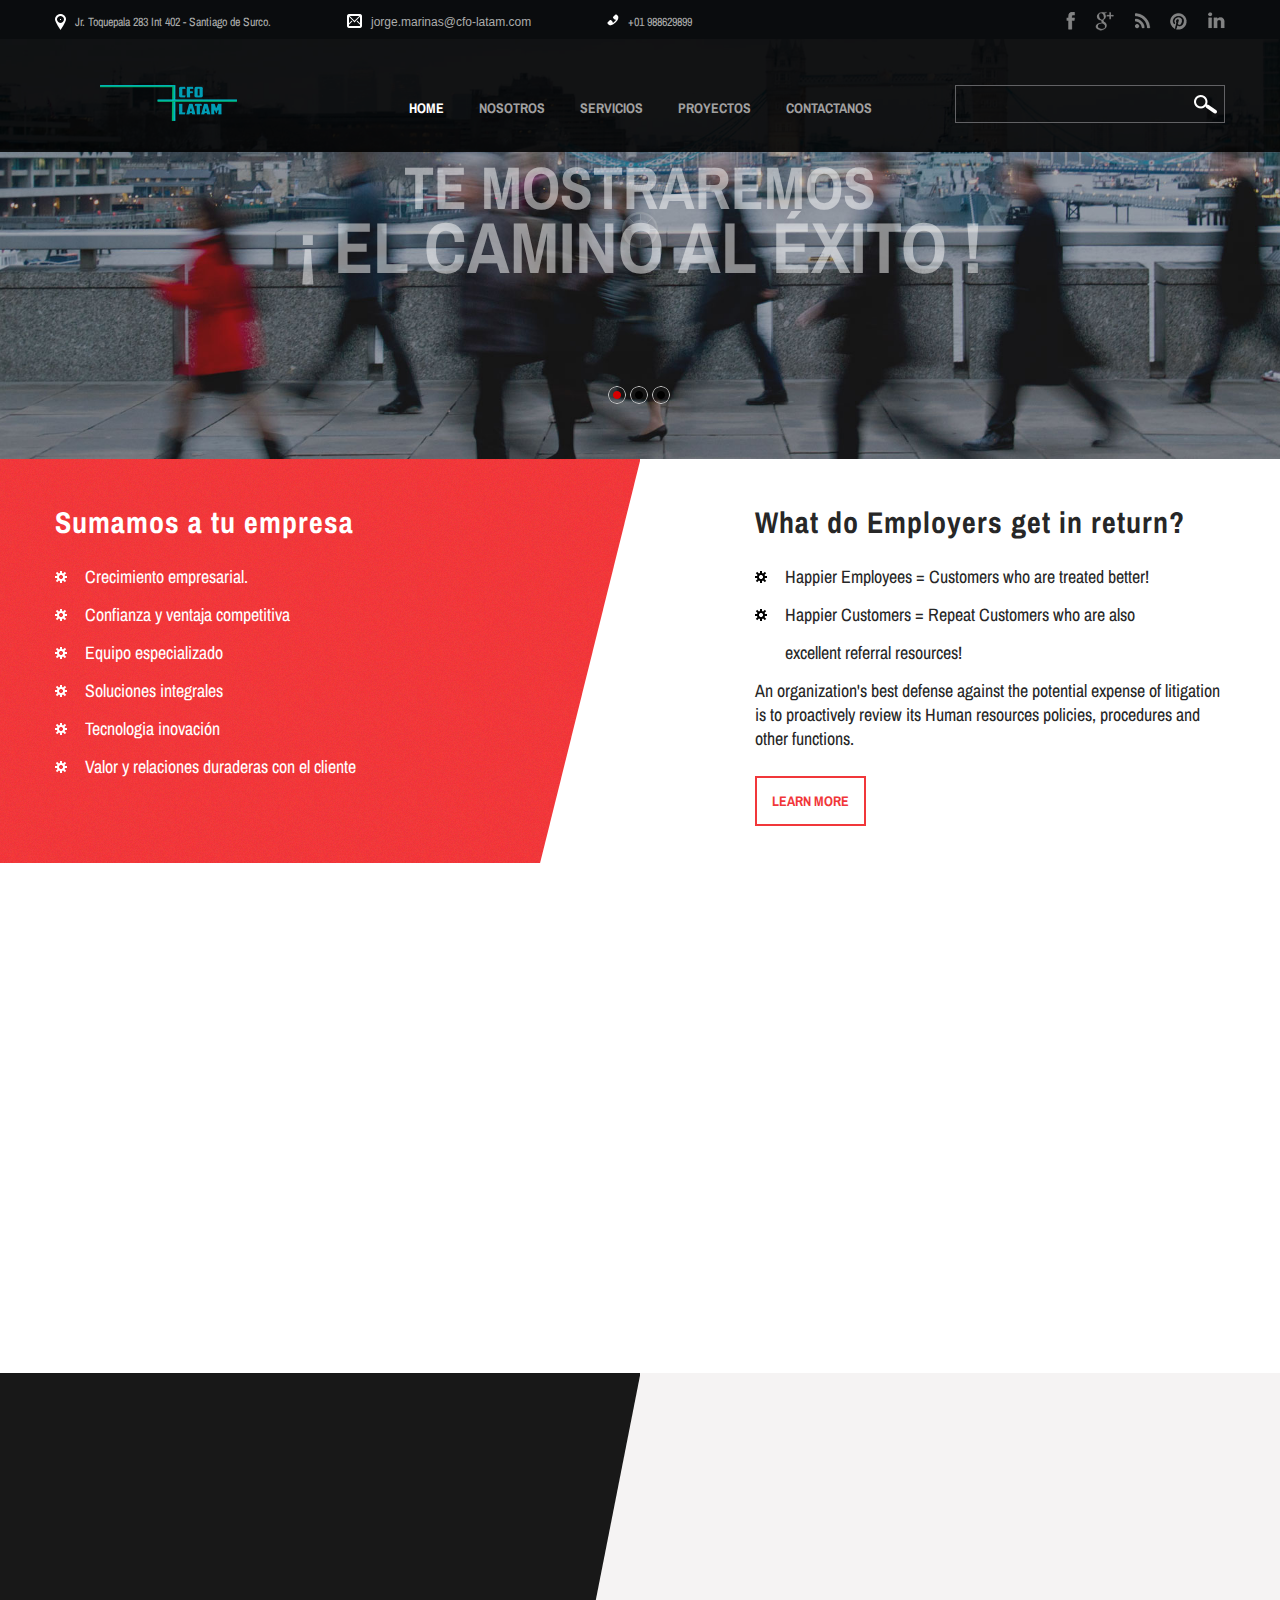
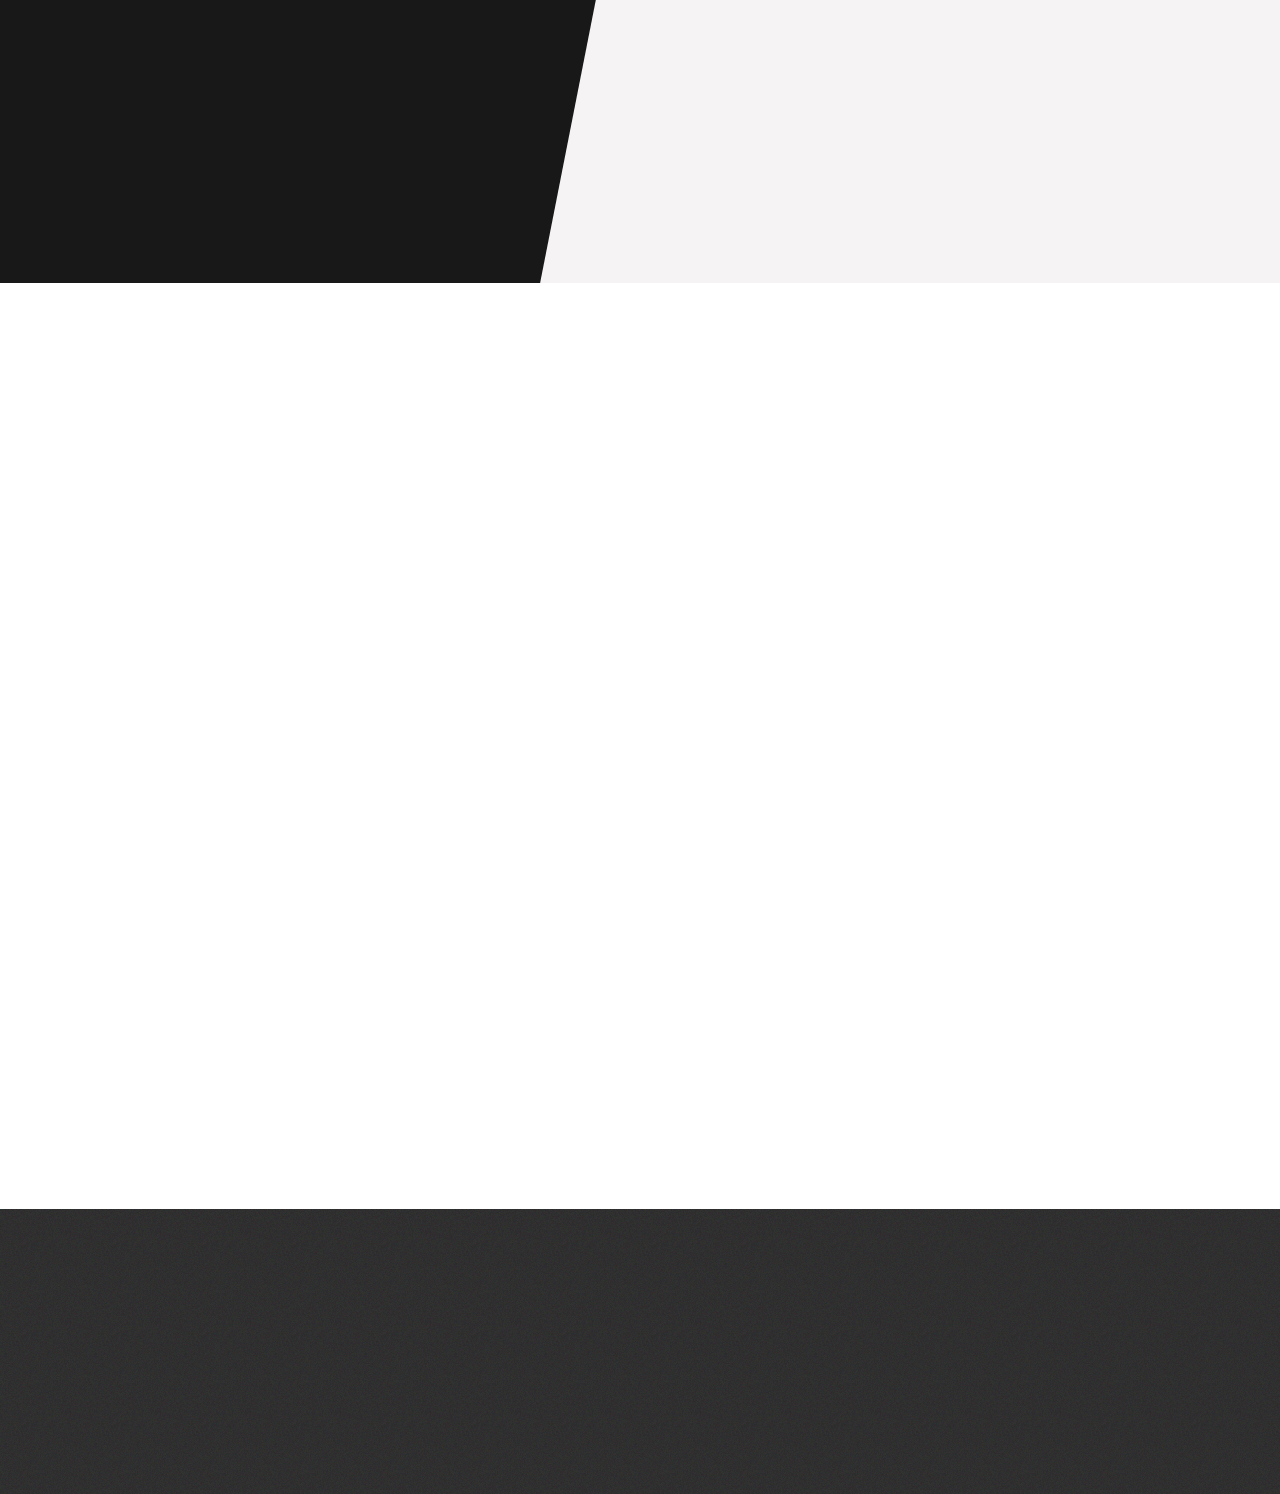
<file: site/index.html>
<!DOCTYPE html>
<html lang="en">
<head>
<title>Home</title>
<meta charset="utf-8">    
<meta name="viewport" content="width=device-width, initial-scale=1.0">
<link rel="icon" href="img/favicon.ico" type="image/x-icon">
<link rel="shortcut icon" href="img/favicon.ico" type="image/x-icon" />
<meta name="description" content="Your description">
<meta name="keywords" content="Your keywords">
<meta name="author" content="Your name">
<meta name = "format-detection" content = "telephone=no" />
<!--CSS-->
<link rel="stylesheet" href="css/bootstrap.css" >
<link rel="stylesheet" href="css/style.css">
<link rel="stylesheet" href="css/animate.css">
<link rel="stylesheet" href="css/camera.css">
<link rel="stylesheet" href="css/jquery.fancybox.css">
<link rel="stylesheet" href="fonts/font-awesome.css">
<!--JS-->
<script src="js/jquery.js"></script>
<script src="js/jquery-migrate-1.2.1.min.js"></script>
<script src="js/jquery.easing.1.3.js"></script>
<script src="js/jquery.mobilemenu.js"></script>
<script src="js/jquery.equalheights.js"></script> 
<script src="js/camera.js"></script>
<!--[if (gt IE 9)|!(IE)]><!-->
<script src="js/jquery.mobile.customized.min.js"></script>
<!--<![endif]-->
<script src="js/jquery.fancybox.pack.js"></script>
<script src="js/jquery.carouFredSel-6.1.0-packed.js"></script>
<script src="js/jquery.touchSwipe.min.js"></script>
<script>
    $(window).load(function() {
        $(function() {$("a.various").fancybox();});
    });
</script>
<script>
    $(document).ready(function(){
        jQuery('.camera_wrap').camera();
    });
</script>
<script>
	$(window).load(function() {
		$(function() {
            $('.foo1').carouFredSel({
				auto: false,
				responsive: true,
				width: '100%',
				scroll: 1,
                prev: '.prev1',
				next: '.next1',
				items: {
					height: 'auto',
					width:200,
					visible: {
						min: 1,
						max: 6
					}
				},
				mousewheel: true,
				swipe: {
					onMouse: true,
					onTouch: true
				}
			});
            $('#foo2').carouFredSel({
				auto: false,
				responsive: true,
				width: '100%',
				scroll: 1,
                pagination  : "#foo2_pag",
				items: {
					height: 'auto',
					width:300,
					visible: {
						min: 1,
						max: 1
					}
				},
				mousewheel: true,
				swipe: {
					onMouse: true,
					onTouch: true
				}
			});
		}); 	 				
    });
</script>
<!--[if (gt IE 9)|!(IE)]><!-->
<script src="js/wow/wow.js"></script>
<script src="js/wow/device.min.js"></script>
<script src="js/jquery.mobile.customized.min.js"></script>
<script>
    $(document).ready(function () {       
      if ($('html').hasClass('desktop')) {
        new WOW().init();
      }   
    });
</script>
<!--<![endif]-->
<!--[if lt IE 9]>
    <script src="https://oss.maxcdn.com/libs/html5shiv/3.7.0/html5shiv.js"></script>
    <script src="https://oss.maxcdn.com/libs/respond.js/1.3.0/respond.min.js"></script>

    <div id="ie6-alert" style="width: 100%; text-align:center;">
    <img src="http://beatie6.frontcube.com/images/ie6.jpg" alt="Upgrade IE 6" width="640" height="344" border="0" usemap="#Map" longdesc="http://die6.frontcube.com" />
      <map name="Map" id="Map"><area shape="rect" coords="496,201,604,329" href="http://www.microsoft.com/windows/internet-explorer/default.aspx" target="_blank" alt="Download Interent Explorer" /><area shape="rect" coords="380,201,488,329" href="http://www.apple.com/safari/download/" target="_blank" alt="Download Apple Safari" /><area shape="rect" coords="268,202,376,330" href="http://www.opera.com/download/" target="_blank" alt="Download Opera" /><area shape="rect" coords="155,202,263,330" href="http://www.mozilla.com/" target="_blank" alt="Download Firefox" />
        <area shape="rect" coords="35,201,143,329" href="http://www.google.com/chrome" target="_blank" alt="Download Google Chrome" />
      </map>
  </div>
  <![endif]-->
</head>
<body>
<!--header-->
<header class="indent">
    <div class="follow-box">
        <div class="container"> 
            <ul class="address_icon">
                <li><img src="img/page1_icon1.png" alt=""> Jr. Toquepala 283 Int 402 - Santiago de Surco.</li>
                <li><img src="img/page1_icon2.png" alt=""> <a href="#">jorge.marinas@cfo-latam.com</a></li>
                <li><img src="img/page1_icon3.png" alt=""> +01 988629899</li>
            </ul>
            <ul class="follow_icon">
                <li><a href="#"><img src="img/follow_icon1.png" alt=""></a></li>
                <li><a href="#"><img src="img/follow_icon2.png" alt=""></a></li>
                <li><a href="#"><img src="img/follow_icon3.png" alt=""></a></li>
                <li><a href="#"><img src="img/follow_icon4.png" alt=""></a></li>
                <li><a href="#"><img src="img/follow_icon5.png" alt=""></a></li>
            </ul>
        </div>
    </div> 
    <div class="container">  
        <h1 class="navbar-brand navbar-brand_ wow fadeInLeft"><a href="index.html"><img src="img/logo.png" alt="logo"></a></h1>     
        <form id="search" class="search" action="search.php" method="GET" accept-charset="utf-8">
            <input type="text" name="s" value="" onfocus="if (this.value == '') {this.value=''}" onblur="if (this.value == '') {this.value=''}">
            <a href="#" onClick="document.getElementById('search').submit()"><img src="img/magnify.png" alt=""></a>
        </form> 
        <nav class="navbar navbar-default navbar-static-top tm_navbar clearfix" role="navigation">
            <ul class="nav sf-menu clearfix">
                <li class="active"><a href="index.html">Home</a></li>
                <li><a href="index-1.html">Nosotros</a></li>
                <li><a href="index-2.html">Servicios</a></li>
                <li><a href="index-3.html">Proyectos</a></li>
                <li><a href="index-4.html">Contactanos</a></li>
            </ul>
        </nav> 
    </div>
</header>
<div class="slider">    
    <div class="camera_wrap">
        <div data-src="img/picture1.jpg"><div class="camera-caption fadeIn"><p class="title">Te mostraremos</p><p class="description">¡ EL CAMINO AL ÉXITO !</p></div></div>
        <div data-src="img/picture2.jpg"><div class="camera-caption fadeIn"><p class="title">BUENAS SOLUCIONES</p><p class="description">¡PARA TU NEGOCIO!</p></div></div>
        <div data-src="img/picture3.jpg"><div class="camera-caption fadeIn"><p class="title">SOLUCIONES PERSONALIZADAS PARA SU</p><p class="description">¡NEGOCIO!</p></div></div>
    </div>
</div>
<!--content-->
<div class="content"> 
    <div class="thumb-box1">
        <div class="container">
            <div class="row">
                <div class="col-lg-6 col-md-6 col-sm-6">
                    <div class="box1 maxheight">
                        <div class="wow fadeInUp clearfix">
                            <p class="title">Sumamos a tu empresa</p>
                            <ul class="list1">
                                <li><a href="#">Crecimiento empresarial.</a></li>
                                <li><a href="#">Confianza y ventaja competitiva</a></li>
                                <li><a href="#">Equipo especializado</a></li>
                                <li><a href="#">Soluciones integrales</a></li>
                                <li><a href="#">Tecnologia inovación</a></li>
                                <li><a href="#">Valor y relaciones duraderas con el cliente</a></li>
                            </ul>
                            
                        </div>
                    </div>
                </div>
                <div class="col-lg-6 col-md-6 col-sm-6 subbox2">
                    <div class="box2 maxheight">
                        <div class="wow fadeInUp clearfix" data-wow-delay="0.1s">
                            <p class="title">What do Employers get in return?</p>
                            <ul class="list1-1">
                                <li><a href="#">Happier Employees = Customers who are treated better!</a></li>
                                <li><a href="#">Happier Customers = Repeat Customers who are also <br>excellent referral resources! </a></li>
                            </ul>
                            <p>An organization's best defense against the potential expense of litigation is to proactively review its Human resources policies, procedures and other functions.</p>
                            <a href="#" class="btn-default btn3">learn more</a>
                        </div>
                        <svg class="bigTriangleColor" xmlns="http://www.w3.org/2000/svg" version="1.1" width="100.5" height="100.1%" viewBox="0 0 100 102" preserveAspectRatio="none">
            				<path d="M100 0 L0 102 L100 102 Z"></path>
            			</svg>
                    </div>
                </div>
            </div>
        </div>
        <em></em>
    </div>
     <div class="thumb-box2">
        <div class="container">
            <h2 class="wow fadeIn">Human Resource Consulting</h2>
            <div class="row">
                <div class="col-lg-3 col-md-3 col-sm-6 col-xs-6 wow fadeInUp">
                    <div class="thumb-pad1">
                        <div class="thumbnail">
                            <div class="badge"><img src="img/page1_badge1.png" alt=""></div>
                            <div class="caption">
                                <p class="title">HR<br>Outsourcing</p>
                                <p>Consectetur adipisicing elit, sed do eiusmod tempor incididunt ut labore et dolore magna aliqua. Ut enim ad minim veniam, exercitation ullamco.                                    laboris nisi ut aliquim. </p>
                                <a href="#" class="btn-default btn4">Read More</a>
                            </div>  
                        </div>
                    </div>
                </div>
                <div class="col-lg-3 col-md-3 col-sm-6 col-xs-6 wow fadeInUp" data-wow-delay="0.1s">
                    <div class="thumb-pad1">
                        <div class="thumbnail">
                            <div class="badge"><img src="img/page1_badge2.png" alt=""></div>
                            <div class="caption">
                                <p class="title">Strategic<br>Clarification</p>
                                <p>Asum dolor sit amet, consectetur adipisicing elit, sed do eiusmod tempor incididunt ut labore et dolore magna aliqua. Ut enim ad minim veniam, exercitation laboris nisi ut.</p>
                                <a href="#" class="btn-default btn4">Read More</a>
                            </div>  
                        </div>
                    </div>
                </div>
                <div class="col-lg-3 col-md-3 col-sm-6 col-xs-6 wow fadeInUp" data-wow-delay="0.2s">
                    <div class="thumb-pad1">
                        <div class="thumbnail">
                            <div class="badge"><img src="img/page1_badge3.png" alt=""></div>
                            <div class="caption">
                                <p class="title">Employee<br>Relations</p>
                                <p>Lorem ipsum dolor sit amet, consectetur adipisicing elit, sed do eiusmod tempor incididunt ut labore et dolore magna aliqua. Ut enim ad minim veniam, exercitation ullamco.     </p>
                                <a href="#" class="btn-default btn4">Read More</a>
                            </div>  
                        </div>
                    </div>
                </div>
                <div class="col-lg-3 col-md-3 col-sm-6 col-xs-6 wow fadeInUp" data-wow-delay="0.3s">
                    <div class="thumb-pad1">
                        <div class="thumbnail">
                            <div class="badge"><img src="img/page1_badge4.png" alt=""></div>
                            <div class="caption">
                                <p class="title">Meeting<br>Facilitation</p>
                                <p>Dolor sit amet, consectetur adipisicing elit, sed do eiusmod tempor incididunt ut labore et dolore magna aliqua. Ut enim ad minim veniam, exercitation ullamco.                                    laboris nisi ut aliquip. </p>
                                <a href="#" class="btn-default btn4">Read More</a>
                            </div>  
                        </div>
                    </div>
                </div>
            </div>
        </div>
     </div>
     <div class="thumb-box3">
        <div class="container">
            <div class="row">
                <div class="col-lg-6 col-md-6 col-sm-6">
                    <div class="box1 maxheight2">
                        <div class="row">
                            <div class="col-lg-10 col-md-10 col-sm-10">
                                <figure class="wow fadeInUp"><a class="various iframe" href="http://www.youtube.com/embed/2kodXWejuy0?rel=0"></a><img src="img/page1_pic1.jpg" alt=""></figure>
                            </div>
                        </div>
                    </div>
                </div>
                <div class="col-lg-6 col-md-6 col-sm-6 subbox2">
                    <div class="box2 maxheight2">
                        <div class="wow fadeInUp clearfix" data-wow-delay="0.1s">
                            <p class="title">Our Advantages</p>
                            <p class="description">Nam libero tempore cum soluta nobis.</p>
                            <p>Lorem ipsum dolor sit amet, consectetur adipisicing elit, sed do eiusmod tempor incididunt uted labore et dolore magna aliqua. Ut enim ad minim veniam, quis nostrud laboris nisi ut aliquip ex ea commodo consequat. Duis</p>
                            <div class="row">
                                <div class="col-lg-6 col-md-6 col-sm-6">
                                    <ul class="list2">
                                        <li><a href="#">At vero eos et</a></li>
                                        <li><a href="#">Eccusamus et iusto</a></li>
                                        <li><a href="#">Odio dignissimos ducimus</a></li>
                                        <li><a href="#">Blanditiis praesentium</a></li>
                                    </ul> 
                                </div>
                                <div class="col-lg-6 col-md-6 col-sm-6">
                                    <ul class="list2">
                                        <li><a href="#">Laoreetum</a></li>
                                        <li><a href="#">Et iusto dio dignis</a></li>
                                        <li><a href="#">Simos ducimus</a></li>
                                        <li><a href="#">Rraesenti voluptatum</a></li>
                                    </ul> 
                                </div>
                            </div>
                        </div>
                        <svg class="bigTriangleColor" xmlns="http://www.w3.org/2000/svg" version="1.1" width="100.5" height="100.1%" viewBox="0 0 100 102" preserveAspectRatio="none">
            				<path d="M100 0 L0 102 L100 102 Z"></path>
            			</svg>
                    </div>
                </div>
            </div>
        </div>
        <em></em>
    </div>
    <div class="thumb-box4">
        <div class="container">
            <h2 class="wow fadeIn">Our Updates</h2>
            <div class="row">
                <div class="col-lg-4 col-md-4 col-sm-4 wow fadeInUp">
                    <div class="clearfix">
                        <div class="badge">24/<br>08</div>
                        <div class="extra-wrap">
                            <p>Lorem ipsum dolor sit amet, consectetur adipisicing elit, sed do eiusmod tempor incididunt ut labore et dolore magna aliqua. Ut enim ad minim veniam, exercitation ullamclaboris nisi ut aliquip ex ea...</p>
                        </div>
                    </div>
                </div>
                <div class="col-lg-4 col-md-4 col-sm-4 wow fadeInUp" data-wow-delay="0.1s">
                    <div class="clearfix">
                        <div class="badge">20/<br>08</div>
                        <div class="extra-wrap">
                            <p>Lorem ipsum dolor sit amet, consectetur adipisicing elit, sed do eiusmod tempor incididunt ut labore et dolore magna aliqua. Ut enim ad minim veniam, exercitation ullamclaboris nisi ut aliquip ex ea...</p>
                        </div>
                    </div>
                </div>
                <div class="col-lg-4 col-md-4 col-sm-4 wow fadeInUp" data-wow-delay="0.2s">
                    <div class="clearfix">
                        <div class="badge">10/<br>08</div>
                        <div class="extra-wrap">
                            <p>Lorem ipsum dolor sit amet, consectetur adipisicing elit, sed do eiusmod tempor incididunt ut labore et dolore magna aliqua. Ut enim ad minim veniam, exercitation ullamclaboris nisi ut aliquip ex ea...</p>
                        </div>
                    </div>
                </div>
            </div>
        </div>
    </div>
     <div class="stellar-section">
         <div class="thumb-box5" data-stellar-background-ratio="-0.2">
            <div class="container">
                <div class="list_carousel2 responsive clearfix wow fadeInUp">
                    <div class="row">
                        <div class="col-lg-6 col-md-8 col-lg-offset-3 col-md-offset-2">
                            <ul id="foo2">
                                <li>
                                    <p class="title">ask our experts</p>
                                    <p>&ldquo; Sed ut perspiciatis unde omnis iste natus error sit voluptatem, totam rem aperiam, eaque ipsa quae ab illo inventore veritatis et quasi architecto beatae vitae dicta sunt explicabo. Nemo enim ipsam voluptatem quia voluptas sit aspernatur aut odit aut fugit, sed quia consequuntur magni dolores eos qui ratione voluptatem sequi nesciunt. Neque porro quisquam est, qui dolorem ipsum quia dolor sit amet, consectetur, adipisci velit, sed quia non numquam.&rdquo;</p>
                                    <p class="name">Sam Kromstain (HR consultant)</p>
                                </li>
                                <li>
                                    <p class="title">Succeed with us</p>
                                    <p>&ldquo; Sed ut perspiciatis unde omnis iste natus error sit voluptatem, totam rem aperiam, eaque ipsa quae ab illo inventore veritatis et quasi architecto beatae vitae dicta sunt explicabo. Nemo enim ipsam voluptatem quia voluptas sit aspernatur aut odit aut fugit, sed quia consequuntur magni dolores eos qui ratione voluptatem sequi nesciunt. Neque porro quisquam est, qui dolorem ipsum quia dolor sit amet, consectetur, adipisci velit, sed quia non numquam.&rdquo;</p>
                                    <p class="name">Sam Kromstain (HR consultant)</p>
                                </li>
                                <li>
                                    <p class="title">Let us cooperate</p>
                                    <p>&ldquo; Sed ut perspiciatis unde omnis iste natus error sit voluptatem, totam rem aperiam, eaque ipsa quae ab illo inventore veritatis et quasi architecto beatae vitae dicta sunt explicabo. Nemo enim ipsam voluptatem quia voluptas sit aspernatur aut odit aut fugit, sed quia consequuntur magni dolores eos qui ratione voluptatem sequi nesciunt. Neque porro quisquam est, qui dolorem ipsum quia dolor sit amet, consectetur, adipisci velit, sed quia non numquam.&rdquo;</p>
                                    <p class="name">Sam Kromstain (HR consultant)</p>
                                </li>
                            </ul>
                            <div id="foo2_pag"></div>
                        </div>
                    </div>
                </div>
                <a href="#" class="btn-default btn5 wow fadeInUp" data-wow-delay="0.2s">click for details</a>
            </div>
         </div>
     </div>
     <div class="thumb-box6">
        <div class="container">
            <div class="list_carousel1 responsive clearfix wow fadeInUp">
                <ul class="foo foo1">
                    <li><a href="#"><img src="img/page1_company1.png" alt=""></a></li>
                    <li><a href="#"><img src="img/page1_company2.png" alt=""></a></li>
                    <li><a href="#"><img src="img/page1_company3.png" alt=""></a></li>
                    <li><a href="#"><img src="img/page1_company4.png" alt=""></a></li>
                    <li><a href="#"><img src="img/page1_company5.png" alt=""></a></li>
                    <li><a href="#"><img src="img/page1_company6.png" alt=""></a></li>
                    <li><a href="#"><img src="img/page1_company3.png" alt=""></a></li>
                </ul>
            </div>
            <div class="list_btn2 wow fadeInUp">
                <a class="prev prev1" href="#"></a>
                <a class="next next1" href="#"></a>
            </div>
        </div>
     </div>
</div>
<!--footer-->
<footer>
    <div class="container">
        <p class="title wow fadeInUp">HRconsulting</p>
        <p class="privacy wow fadeInUp">&copy; <em id="copyright-year"></em> <a href="index-5.html">Privacy Policy</a></p>
        <p class="wow fadeInUp">9870 St Vincent Place, Glasgow, DC 45 Fr 45.<br>Freephone:  +1 800 559 6580</p>
        <ul class="follow_icon_foo wow fadeInUp">
            <li><a href="#"><img src="img/follow_icon6.png" alt=""></a></li>
            <li><a href="#"><img src="img/follow_icon7.png" alt=""></a></li>
            <li><a href="#"><img src="img/follow_icon8.png" alt=""></a></li>
            <li><a href="#"><img src="img/follow_icon9.png" alt=""></a></li>
            <li><a href="#"><img src="img/follow_icon10.png" alt=""></a></li>
        </ul>
    </div>
  <!-- {%FOOTER_LINK} -->
</footer>
<script src="js/bootstrap.min.js"></script>
<script src="js/tm-scripts.js"></script>
</body>
</html>
</file>
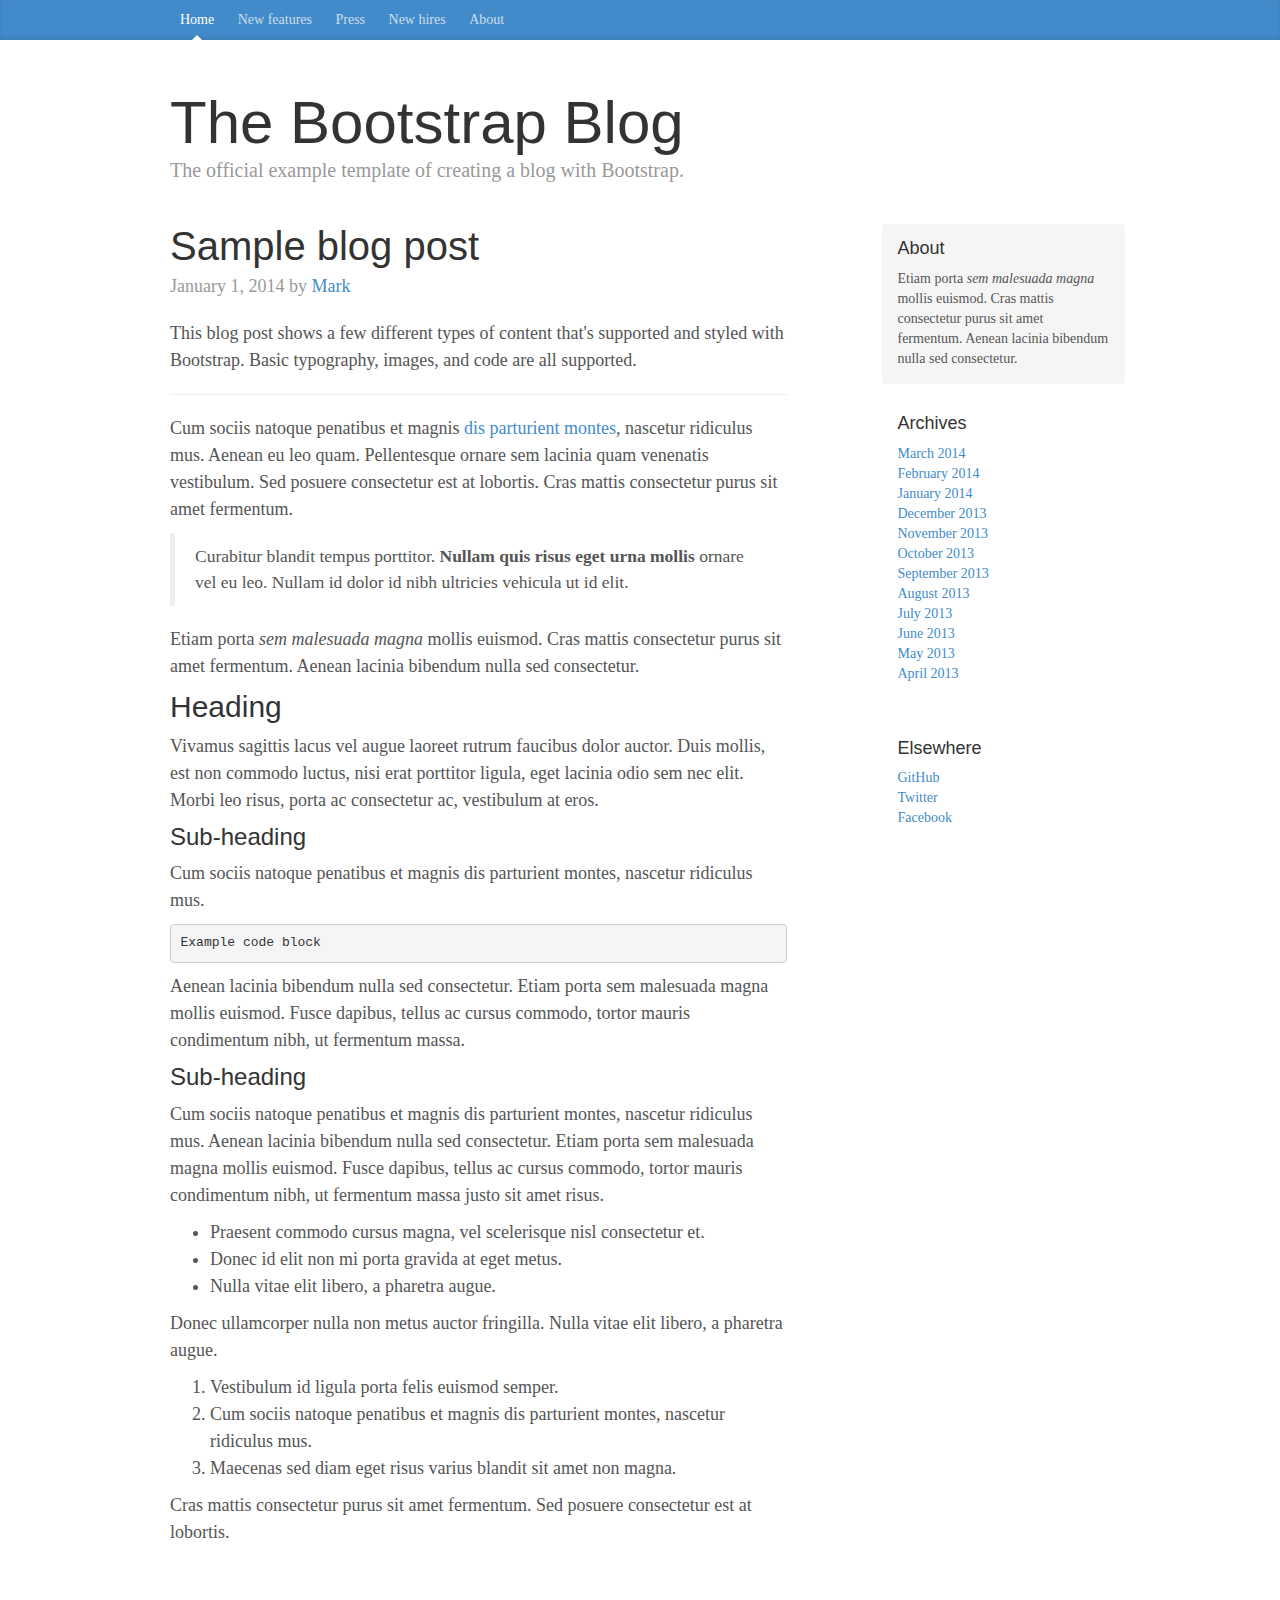
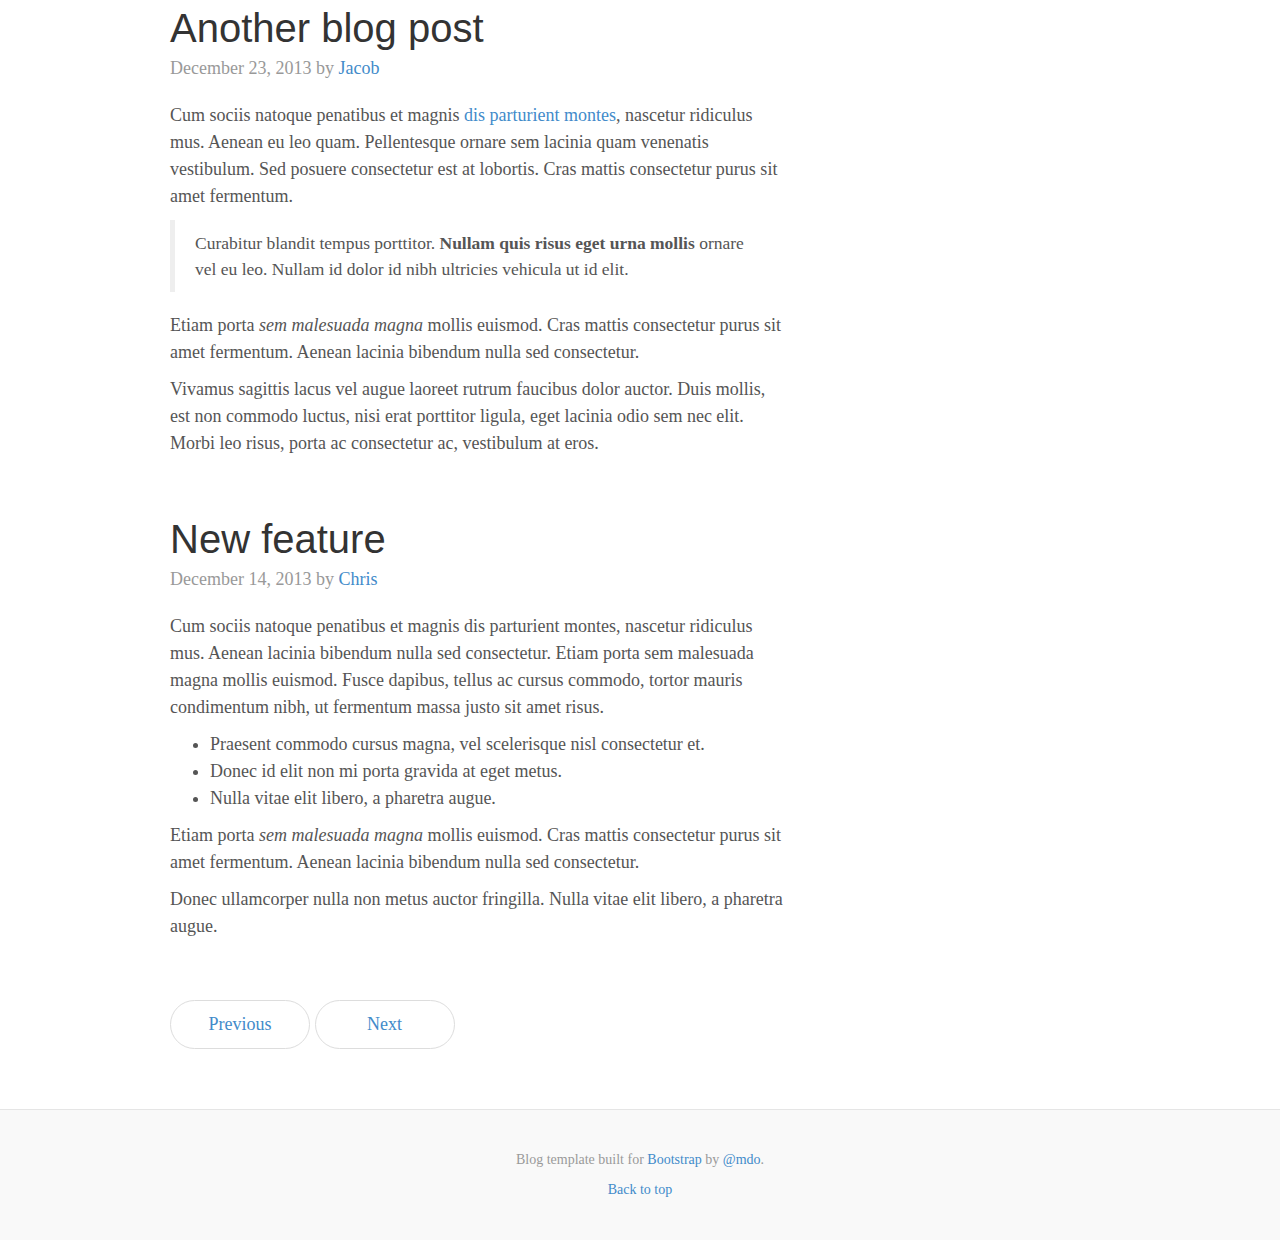
<file: site/assets/examples/blog/index.html>
<!DOCTYPE html>
<html lang="en">
  <head>
    <meta charset="utf-8">
    <meta http-equiv="X-UA-Compatible" content="IE=edge">
    <meta name="viewport" content="width=device-width, initial-scale=1">
    <meta name="description" content="">
    <meta name="author" content="">
    <link rel="icon" href="../../favicon.ico">

    <title>Blog Template for Bootstrap</title>

    <!-- Bootstrap core CSS -->
    <link href="../../dist/css/bootstrap.min.css" rel="stylesheet">

    <!-- Custom styles for this template -->
    <link href="blog.css" rel="stylesheet">

    <!-- Just for debugging purposes. Don't actually copy these 2 lines! -->
    <!--[if lt IE 9]><script src="../../assets/js/ie8-responsive-file-warning.js"></script><![endif]-->
    <script src="../../assets/js/ie-emulation-modes-warning.js"></script>

    <!-- HTML5 shim and Respond.js IE8 support of HTML5 elements and media queries -->
    <!--[if lt IE 9]>
      <script src="https://oss.maxcdn.com/html5shiv/3.7.2/html5shiv.min.js"></script>
      <script src="https://oss.maxcdn.com/respond/1.4.2/respond.min.js"></script>
    <![endif]-->
  </head>

  <body>

    <div class="blog-masthead">
      <div class="container">
        <nav class="blog-nav">
          <a class="blog-nav-item active" href="#">Home</a>
          <a class="blog-nav-item" href="#">New features</a>
          <a class="blog-nav-item" href="#">Press</a>
          <a class="blog-nav-item" href="#">New hires</a>
          <a class="blog-nav-item" href="#">About</a>
        </nav>
      </div>
    </div>

    <div class="container">

      <div class="blog-header">
        <h1 class="blog-title">The Bootstrap Blog</h1>
        <p class="lead blog-description">The official example template of creating a blog with Bootstrap.</p>
      </div>

      <div class="row">

        <div class="col-sm-8 blog-main">

          <div class="blog-post">
            <h2 class="blog-post-title">Sample blog post</h2>
            <p class="blog-post-meta">January 1, 2014 by <a href="#">Mark</a></p>

            <p>This blog post shows a few different types of content that's supported and styled with Bootstrap. Basic typography, images, and code are all supported.</p>
            <hr>
            <p>Cum sociis natoque penatibus et magnis <a href="#">dis parturient montes</a>, nascetur ridiculus mus. Aenean eu leo quam. Pellentesque ornare sem lacinia quam venenatis vestibulum. Sed posuere consectetur est at lobortis. Cras mattis consectetur purus sit amet fermentum.</p>
            <blockquote>
              <p>Curabitur blandit tempus porttitor. <strong>Nullam quis risus eget urna mollis</strong> ornare vel eu leo. Nullam id dolor id nibh ultricies vehicula ut id elit.</p>
            </blockquote>
            <p>Etiam porta <em>sem malesuada magna</em> mollis euismod. Cras mattis consectetur purus sit amet fermentum. Aenean lacinia bibendum nulla sed consectetur.</p>
            <h2>Heading</h2>
            <p>Vivamus sagittis lacus vel augue laoreet rutrum faucibus dolor auctor. Duis mollis, est non commodo luctus, nisi erat porttitor ligula, eget lacinia odio sem nec elit. Morbi leo risus, porta ac consectetur ac, vestibulum at eros.</p>
            <h3>Sub-heading</h3>
            <p>Cum sociis natoque penatibus et magnis dis parturient montes, nascetur ridiculus mus.</p>
            <pre><code>Example code block</code></pre>
            <p>Aenean lacinia bibendum nulla sed consectetur. Etiam porta sem malesuada magna mollis euismod. Fusce dapibus, tellus ac cursus commodo, tortor mauris condimentum nibh, ut fermentum massa.</p>
            <h3>Sub-heading</h3>
            <p>Cum sociis natoque penatibus et magnis dis parturient montes, nascetur ridiculus mus. Aenean lacinia bibendum nulla sed consectetur. Etiam porta sem malesuada magna mollis euismod. Fusce dapibus, tellus ac cursus commodo, tortor mauris condimentum nibh, ut fermentum massa justo sit amet risus.</p>
            <ul>
              <li>Praesent commodo cursus magna, vel scelerisque nisl consectetur et.</li>
              <li>Donec id elit non mi porta gravida at eget metus.</li>
              <li>Nulla vitae elit libero, a pharetra augue.</li>
            </ul>
            <p>Donec ullamcorper nulla non metus auctor fringilla. Nulla vitae elit libero, a pharetra augue.</p>
            <ol>
              <li>Vestibulum id ligula porta felis euismod semper.</li>
              <li>Cum sociis natoque penatibus et magnis dis parturient montes, nascetur ridiculus mus.</li>
              <li>Maecenas sed diam eget risus varius blandit sit amet non magna.</li>
            </ol>
            <p>Cras mattis consectetur purus sit amet fermentum. Sed posuere consectetur est at lobortis.</p>
          </div><!-- /.blog-post -->

          <div class="blog-post">
            <h2 class="blog-post-title">Another blog post</h2>
            <p class="blog-post-meta">December 23, 2013 by <a href="#">Jacob</a></p>

            <p>Cum sociis natoque penatibus et magnis <a href="#">dis parturient montes</a>, nascetur ridiculus mus. Aenean eu leo quam. Pellentesque ornare sem lacinia quam venenatis vestibulum. Sed posuere consectetur est at lobortis. Cras mattis consectetur purus sit amet fermentum.</p>
            <blockquote>
              <p>Curabitur blandit tempus porttitor. <strong>Nullam quis risus eget urna mollis</strong> ornare vel eu leo. Nullam id dolor id nibh ultricies vehicula ut id elit.</p>
            </blockquote>
            <p>Etiam porta <em>sem malesuada magna</em> mollis euismod. Cras mattis consectetur purus sit amet fermentum. Aenean lacinia bibendum nulla sed consectetur.</p>
            <p>Vivamus sagittis lacus vel augue laoreet rutrum faucibus dolor auctor. Duis mollis, est non commodo luctus, nisi erat porttitor ligula, eget lacinia odio sem nec elit. Morbi leo risus, porta ac consectetur ac, vestibulum at eros.</p>
          </div><!-- /.blog-post -->

          <div class="blog-post">
            <h2 class="blog-post-title">New feature</h2>
            <p class="blog-post-meta">December 14, 2013 by <a href="#">Chris</a></p>

            <p>Cum sociis natoque penatibus et magnis dis parturient montes, nascetur ridiculus mus. Aenean lacinia bibendum nulla sed consectetur. Etiam porta sem malesuada magna mollis euismod. Fusce dapibus, tellus ac cursus commodo, tortor mauris condimentum nibh, ut fermentum massa justo sit amet risus.</p>
            <ul>
              <li>Praesent commodo cursus magna, vel scelerisque nisl consectetur et.</li>
              <li>Donec id elit non mi porta gravida at eget metus.</li>
              <li>Nulla vitae elit libero, a pharetra augue.</li>
            </ul>
            <p>Etiam porta <em>sem malesuada magna</em> mollis euismod. Cras mattis consectetur purus sit amet fermentum. Aenean lacinia bibendum nulla sed consectetur.</p>
            <p>Donec ullamcorper nulla non metus auctor fringilla. Nulla vitae elit libero, a pharetra augue.</p>
          </div><!-- /.blog-post -->

          <ul class="pager">
            <li><a href="#">Previous</a></li>
            <li><a href="#">Next</a></li>
          </ul>

        </div><!-- /.blog-main -->

        <div class="col-sm-3 col-sm-offset-1 blog-sidebar">
          <div class="sidebar-module sidebar-module-inset">
            <h4>About</h4>
            <p>Etiam porta <em>sem malesuada magna</em> mollis euismod. Cras mattis consectetur purus sit amet fermentum. Aenean lacinia bibendum nulla sed consectetur.</p>
          </div>
          <div class="sidebar-module">
            <h4>Archives</h4>
            <ol class="list-unstyled">
              <li><a href="#">March 2014</a></li>
              <li><a href="#">February 2014</a></li>
              <li><a href="#">January 2014</a></li>
              <li><a href="#">December 2013</a></li>
              <li><a href="#">November 2013</a></li>
              <li><a href="#">October 2013</a></li>
              <li><a href="#">September 2013</a></li>
              <li><a href="#">August 2013</a></li>
              <li><a href="#">July 2013</a></li>
              <li><a href="#">June 2013</a></li>
              <li><a href="#">May 2013</a></li>
              <li><a href="#">April 2013</a></li>
            </ol>
          </div>
          <div class="sidebar-module">
            <h4>Elsewhere</h4>
            <ol class="list-unstyled">
              <li><a href="#">GitHub</a></li>
              <li><a href="#">Twitter</a></li>
              <li><a href="#">Facebook</a></li>
            </ol>
          </div>
        </div><!-- /.blog-sidebar -->

      </div><!-- /.row -->

    </div><!-- /.container -->

    <div class="blog-footer">
      <p>Blog template built for <a href="http://getbootstrap.com">Bootstrap</a> by <a href="https://twitter.com/mdo">@mdo</a>.</p>
      <p>
        <a href="#">Back to top</a>
      </p>
    </div>


    <!-- Bootstrap core JavaScript
    ================================================== -->
    <!-- Placed at the end of the document so the pages load faster -->
    <script src="https://ajax.googleapis.com/ajax/libs/jquery/1.11.1/jquery.min.js"></script>
    <script src="../../dist/js/bootstrap.min.js"></script>
    <script src="../../assets/js/docs.min.js"></script>
    <!-- IE10 viewport hack for Surface/desktop Windows 8 bug -->
    <script src="../../assets/js/ie10-viewport-bug-workaround.js"></script>
  </body>
</html>
</file>
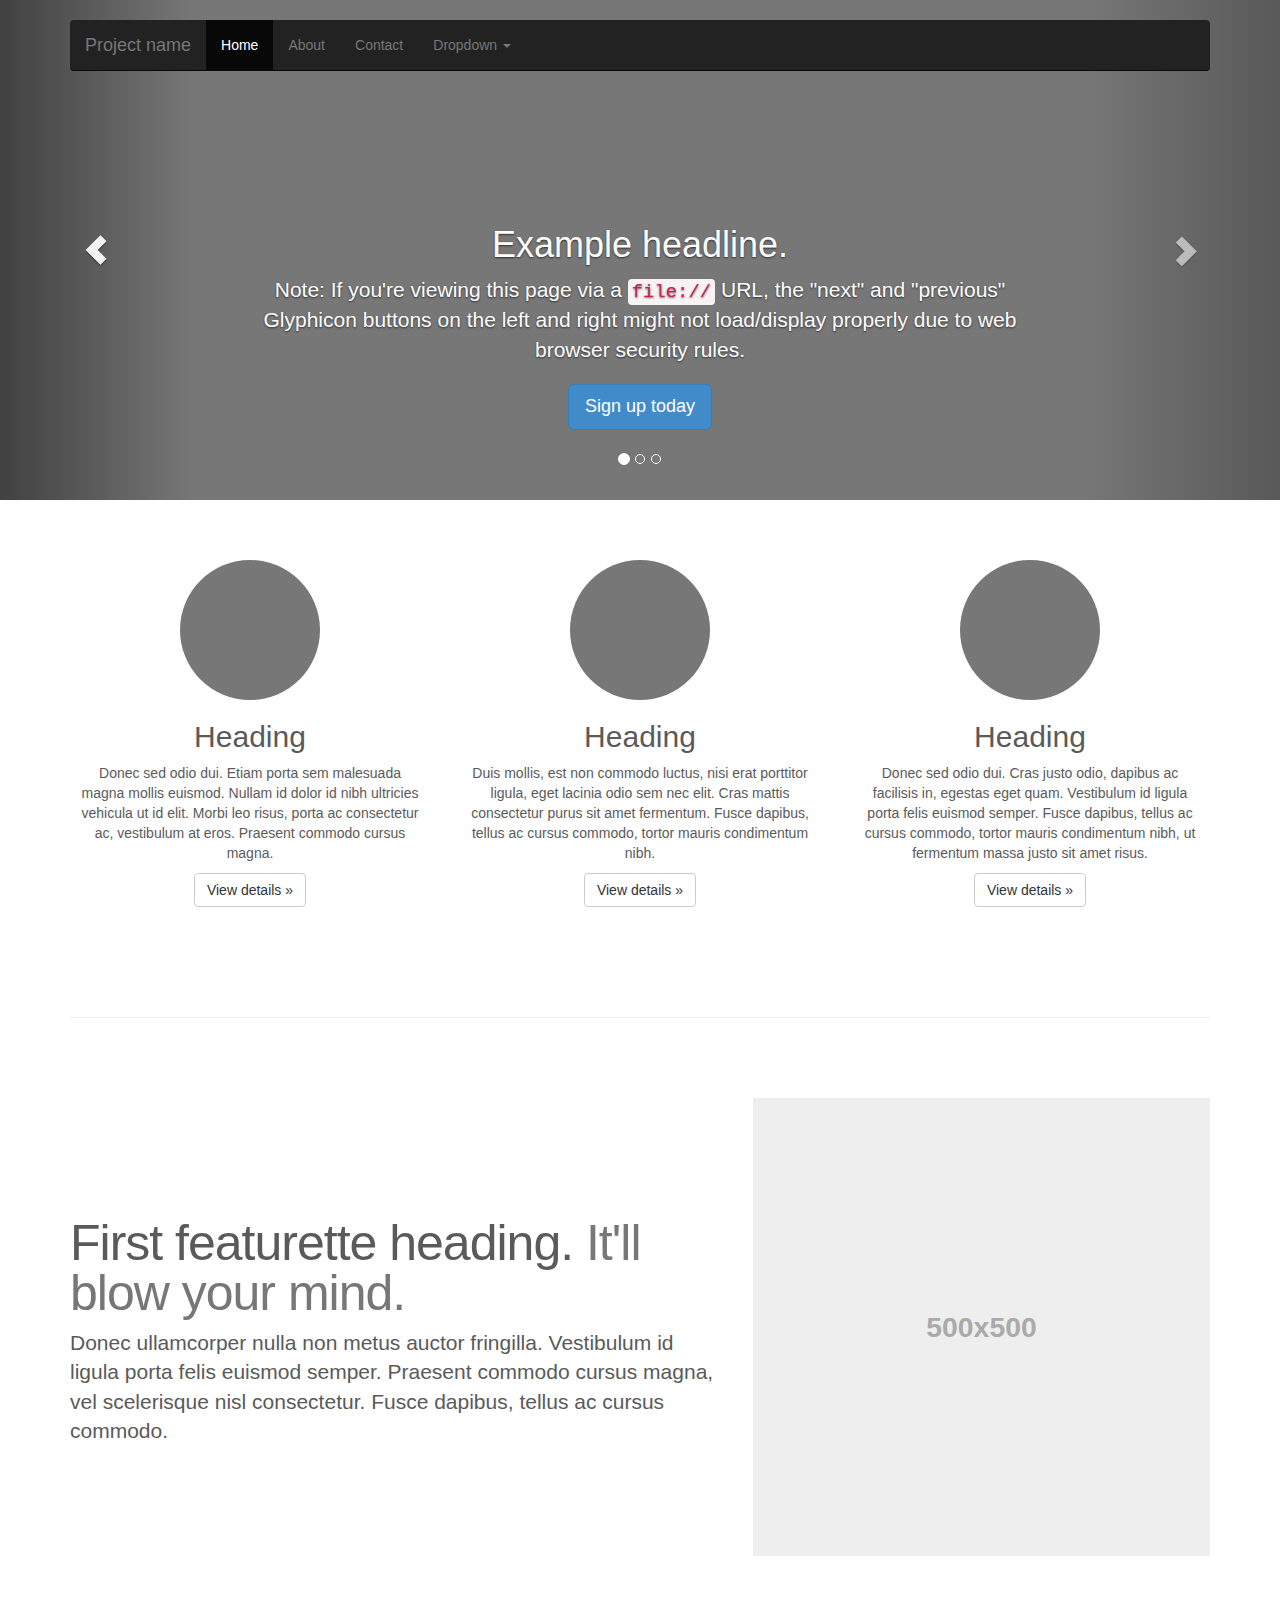
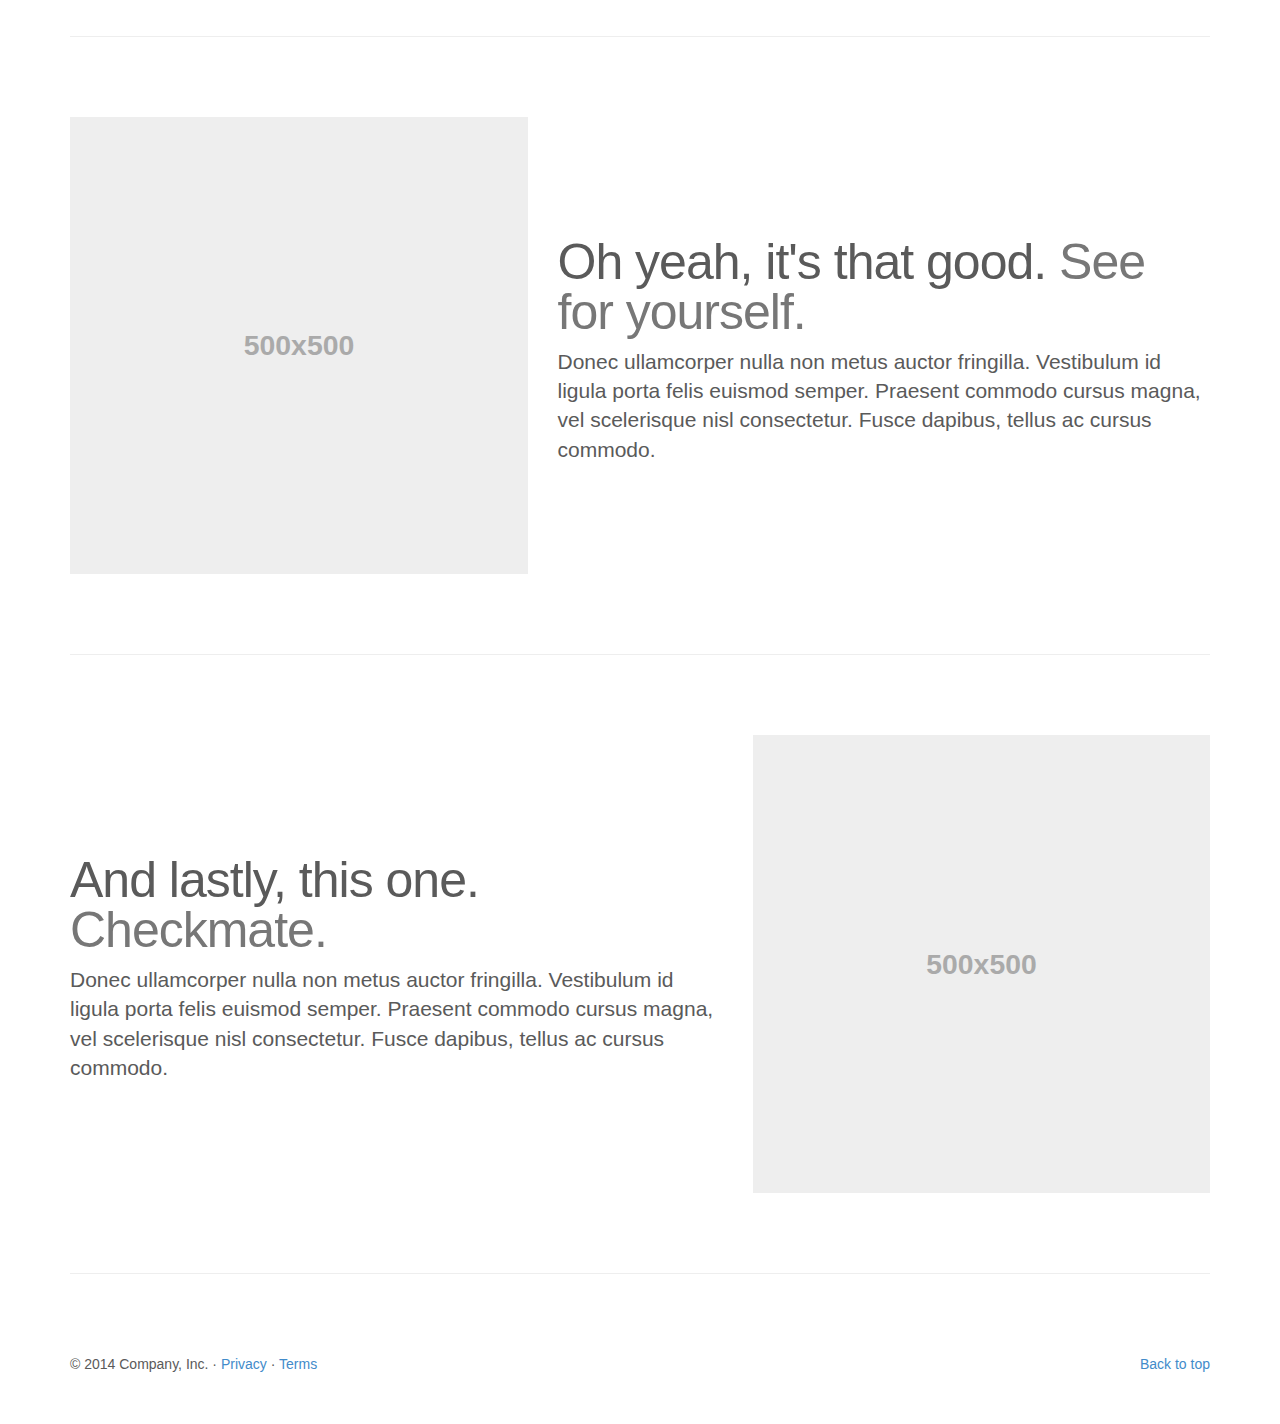
<file: site/assets/examples/carousel/index.html>
<!DOCTYPE html>
<html lang="en">
  <head>
    <meta charset="utf-8">
    <meta http-equiv="X-UA-Compatible" content="IE=edge">
    <meta name="viewport" content="width=device-width, initial-scale=1">
    <meta name="description" content="">
    <meta name="author" content="">
    <link rel="icon" href="../../favicon.ico">

    <title>Carousel Template for Bootstrap</title>

    <!-- Bootstrap core CSS -->
    <link href="../../dist/css/bootstrap.min.css" rel="stylesheet">

    <!-- Just for debugging purposes. Don't actually copy these 2 lines! -->
    <!--[if lt IE 9]><script src="../../assets/js/ie8-responsive-file-warning.js"></script><![endif]-->
    <script src="../../assets/js/ie-emulation-modes-warning.js"></script>

    <!-- HTML5 shim and Respond.js IE8 support of HTML5 elements and media queries -->
    <!--[if lt IE 9]>
      <script src="https://oss.maxcdn.com/html5shiv/3.7.2/html5shiv.min.js"></script>
      <script src="https://oss.maxcdn.com/respond/1.4.2/respond.min.js"></script>
    <![endif]-->

    <!-- Custom styles for this template -->
    <link href="carousel.css" rel="stylesheet">
  </head>
<!-- NAVBAR
================================================== -->
  <body>
    <div class="navbar-wrapper">
      <div class="container">

        <div class="navbar navbar-inverse navbar-static-top" role="navigation">
          <div class="container">
            <div class="navbar-header">
              <button type="button" class="navbar-toggle collapsed" data-toggle="collapse" data-target=".navbar-collapse">
                <span class="sr-only">Toggle navigation</span>
                <span class="icon-bar"></span>
                <span class="icon-bar"></span>
                <span class="icon-bar"></span>
              </button>
              <a class="navbar-brand" href="#">Project name</a>
            </div>
            <div class="navbar-collapse collapse">
              <ul class="nav navbar-nav">
                <li class="active"><a href="#">Home</a></li>
                <li><a href="#about">About</a></li>
                <li><a href="#contact">Contact</a></li>
                <li class="dropdown">
                  <a href="#" class="dropdown-toggle" data-toggle="dropdown">Dropdown <span class="caret"></span></a>
                  <ul class="dropdown-menu" role="menu">
                    <li><a href="#">Action</a></li>
                    <li><a href="#">Another action</a></li>
                    <li><a href="#">Something else here</a></li>
                    <li class="divider"></li>
                    <li class="dropdown-header">Nav header</li>
                    <li><a href="#">Separated link</a></li>
                    <li><a href="#">One more separated link</a></li>
                  </ul>
                </li>
              </ul>
            </div>
          </div>
        </div>

      </div>
    </div>


    <!-- Carousel
    ================================================== -->
    <div id="myCarousel" class="carousel slide" data-ride="carousel">
      <!-- Indicators -->
      <ol class="carousel-indicators">
        <li data-target="#myCarousel" data-slide-to="0" class="active"></li>
        <li data-target="#myCarousel" data-slide-to="1"></li>
        <li data-target="#myCarousel" data-slide-to="2"></li>
      </ol>
      <div class="carousel-inner" role="listbox">
        <div class="item active">
          <img src="[data-uri]" alt="First slide">
          <div class="container">
            <div class="carousel-caption">
              <h1>Example headline.</h1>
              <p>Note: If you're viewing this page via a <code>file://</code> URL, the "next" and "previous" Glyphicon buttons on the left and right might not load/display properly due to web browser security rules.</p>
              <p><a class="btn btn-lg btn-primary" href="#" role="button">Sign up today</a></p>
            </div>
          </div>
        </div>
        <div class="item">
          <img src="[data-uri]" alt="Second slide">
          <div class="container">
            <div class="carousel-caption">
              <h1>Another example headline.</h1>
              <p>Cras justo odio, dapibus ac facilisis in, egestas eget quam. Donec id elit non mi porta gravida at eget metus. Nullam id dolor id nibh ultricies vehicula ut id elit.</p>
              <p><a class="btn btn-lg btn-primary" href="#" role="button">Learn more</a></p>
            </div>
          </div>
        </div>
        <div class="item">
          <img src="[data-uri]" alt="Third slide">
          <div class="container">
            <div class="carousel-caption">
              <h1>One more for good measure.</h1>
              <p>Cras justo odio, dapibus ac facilisis in, egestas eget quam. Donec id elit non mi porta gravida at eget metus. Nullam id dolor id nibh ultricies vehicula ut id elit.</p>
              <p><a class="btn btn-lg btn-primary" href="#" role="button">Browse gallery</a></p>
            </div>
          </div>
        </div>
      </div>
      <a class="left carousel-control" href="#myCarousel" role="button" data-slide="prev">
        <span class="glyphicon glyphicon-chevron-left"></span>
        <span class="sr-only">Previous</span>
      </a>
      <a class="right carousel-control" href="#myCarousel" role="button" data-slide="next">
        <span class="glyphicon glyphicon-chevron-right"></span>
        <span class="sr-only">Next</span>
      </a>
    </div><!-- /.carousel -->



    <!-- Marketing messaging and featurettes
    ================================================== -->
    <!-- Wrap the rest of the page in another container to center all the content. -->

    <div class="container marketing">

      <!-- Three columns of text below the carousel -->
      <div class="row">
        <div class="col-lg-4">
          <img class="img-circle" src="[data-uri]" alt="Generic placeholder image" style="width: 140px; height: 140px;">
          <h2>Heading</h2>
          <p>Donec sed odio dui. Etiam porta sem malesuada magna mollis euismod. Nullam id dolor id nibh ultricies vehicula ut id elit. Morbi leo risus, porta ac consectetur ac, vestibulum at eros. Praesent commodo cursus magna.</p>
          <p><a class="btn btn-default" href="#" role="button">View details &raquo;</a></p>
        </div><!-- /.col-lg-4 -->
        <div class="col-lg-4">
          <img class="img-circle" src="[data-uri]" alt="Generic placeholder image" style="width: 140px; height: 140px;">
          <h2>Heading</h2>
          <p>Duis mollis, est non commodo luctus, nisi erat porttitor ligula, eget lacinia odio sem nec elit. Cras mattis consectetur purus sit amet fermentum. Fusce dapibus, tellus ac cursus commodo, tortor mauris condimentum nibh.</p>
          <p><a class="btn btn-default" href="#" role="button">View details &raquo;</a></p>
        </div><!-- /.col-lg-4 -->
        <div class="col-lg-4">
          <img class="img-circle" src="[data-uri]" alt="Generic placeholder image" style="width: 140px; height: 140px;">
          <h2>Heading</h2>
          <p>Donec sed odio dui. Cras justo odio, dapibus ac facilisis in, egestas eget quam. Vestibulum id ligula porta felis euismod semper. Fusce dapibus, tellus ac cursus commodo, tortor mauris condimentum nibh, ut fermentum massa justo sit amet risus.</p>
          <p><a class="btn btn-default" href="#" role="button">View details &raquo;</a></p>
        </div><!-- /.col-lg-4 -->
      </div><!-- /.row -->


      <!-- START THE FEATURETTES -->

      <hr class="featurette-divider">

      <div class="row featurette">
        <div class="col-md-7">
          <h2 class="featurette-heading">First featurette heading. <span class="text-muted">It'll blow your mind.</span></h2>
          <p class="lead">Donec ullamcorper nulla non metus auctor fringilla. Vestibulum id ligula porta felis euismod semper. Praesent commodo cursus magna, vel scelerisque nisl consectetur. Fusce dapibus, tellus ac cursus commodo.</p>
        </div>
        <div class="col-md-5">
          <img class="featurette-image img-responsive" data-src="holder.js/500x500/auto" alt="Generic placeholder image">
        </div>
      </div>

      <hr class="featurette-divider">

      <div class="row featurette">
        <div class="col-md-5">
          <img class="featurette-image img-responsive" data-src="holder.js/500x500/auto" alt="Generic placeholder image">
        </div>
        <div class="col-md-7">
          <h2 class="featurette-heading">Oh yeah, it's that good. <span class="text-muted">See for yourself.</span></h2>
          <p class="lead">Donec ullamcorper nulla non metus auctor fringilla. Vestibulum id ligula porta felis euismod semper. Praesent commodo cursus magna, vel scelerisque nisl consectetur. Fusce dapibus, tellus ac cursus commodo.</p>
        </div>
      </div>

      <hr class="featurette-divider">

      <div class="row featurette">
        <div class="col-md-7">
          <h2 class="featurette-heading">And lastly, this one. <span class="text-muted">Checkmate.</span></h2>
          <p class="lead">Donec ullamcorper nulla non metus auctor fringilla. Vestibulum id ligula porta felis euismod semper. Praesent commodo cursus magna, vel scelerisque nisl consectetur. Fusce dapibus, tellus ac cursus commodo.</p>
        </div>
        <div class="col-md-5">
          <img class="featurette-image img-responsive" data-src="holder.js/500x500/auto" alt="Generic placeholder image">
        </div>
      </div>

      <hr class="featurette-divider">

      <!-- /END THE FEATURETTES -->


      <!-- FOOTER -->
      <footer>
        <p class="pull-right"><a href="#">Back to top</a></p>
        <p>&copy; 2014 Company, Inc. &middot; <a href="#">Privacy</a> &middot; <a href="#">Terms</a></p>
      </footer>

    </div><!-- /.container -->


    <!-- Bootstrap core JavaScript
    ================================================== -->
    <!-- Placed at the end of the document so the pages load faster -->
    <script src="https://ajax.googleapis.com/ajax/libs/jquery/1.11.1/jquery.min.js"></script>
    <script src="../../dist/js/bootstrap.min.js"></script>
    <script src="../../assets/js/docs.min.js"></script>
    <!-- IE10 viewport hack for Surface/desktop Windows 8 bug -->
    <script src="../../assets/js/ie10-viewport-bug-workaround.js"></script>
  </body>
</html>
</file>
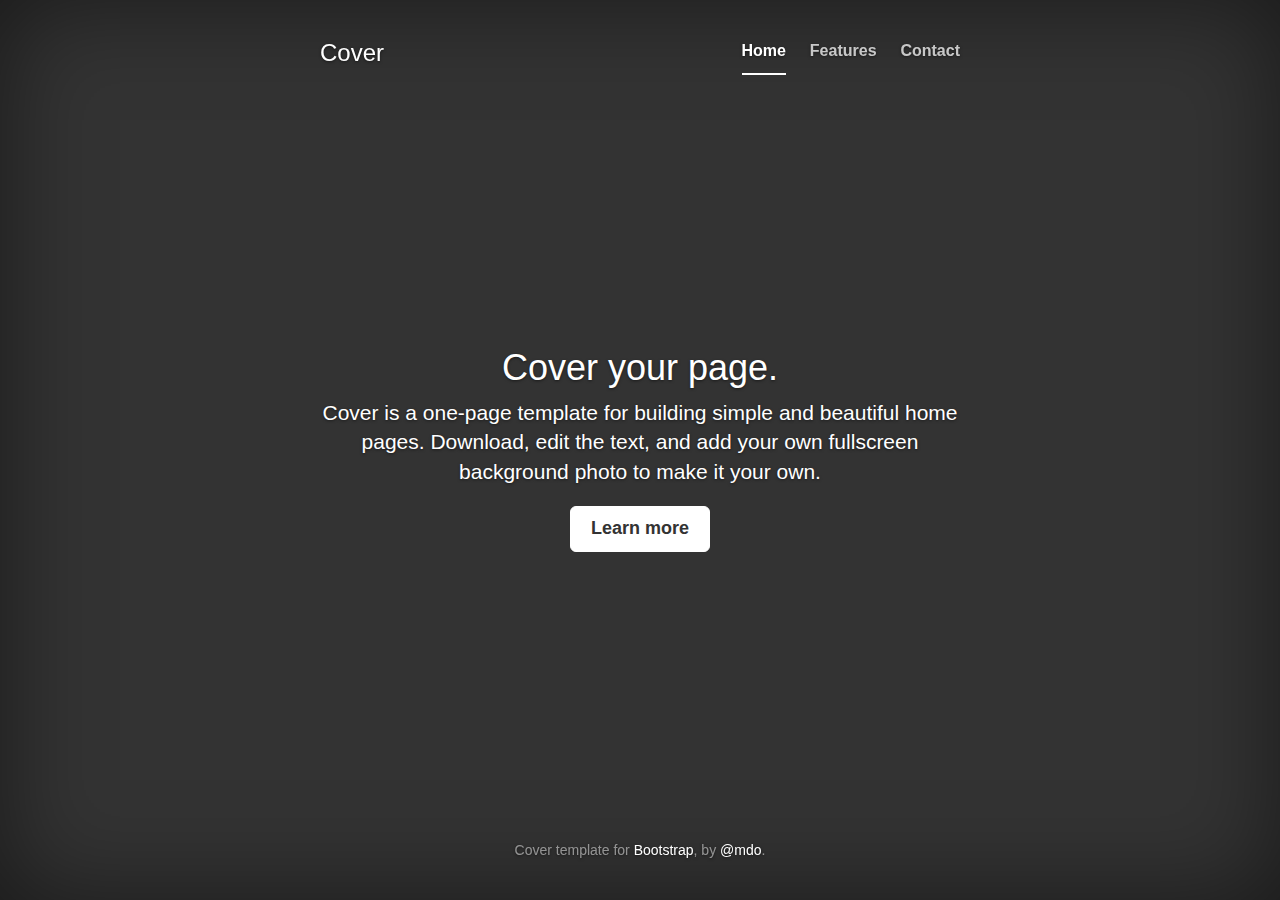
<file: site/assets/examples/cover/index.html>
<!DOCTYPE html>
<html lang="en">
  <head>
    <meta charset="utf-8">
    <meta http-equiv="X-UA-Compatible" content="IE=edge">
    <meta name="viewport" content="width=device-width, initial-scale=1">
    <meta name="description" content="">
    <meta name="author" content="">
    <link rel="icon" href="../../favicon.ico">

    <title>Cover Template for Bootstrap</title>

    <!-- Bootstrap core CSS -->
    <link href="../../dist/css/bootstrap.min.css" rel="stylesheet">

    <!-- Custom styles for this template -->
    <link href="cover.css" rel="stylesheet">

    <!-- Just for debugging purposes. Don't actually copy these 2 lines! -->
    <!--[if lt IE 9]><script src="../../assets/js/ie8-responsive-file-warning.js"></script><![endif]-->
    <script src="../../assets/js/ie-emulation-modes-warning.js"></script>

    <!-- HTML5 shim and Respond.js IE8 support of HTML5 elements and media queries -->
    <!--[if lt IE 9]>
      <script src="https://oss.maxcdn.com/html5shiv/3.7.2/html5shiv.min.js"></script>
      <script src="https://oss.maxcdn.com/respond/1.4.2/respond.min.js"></script>
    <![endif]-->
  </head>

  <body>

    <div class="site-wrapper">

      <div class="site-wrapper-inner">

        <div class="cover-container">

          <div class="masthead clearfix">
            <div class="inner">
              <h3 class="masthead-brand">Cover</h3>
              <ul class="nav masthead-nav">
                <li class="active"><a href="#">Home</a></li>
                <li><a href="#">Features</a></li>
                <li><a href="#">Contact</a></li>
              </ul>
            </div>
          </div>

          <div class="inner cover">
            <h1 class="cover-heading">Cover your page.</h1>
            <p class="lead">Cover is a one-page template for building simple and beautiful home pages. Download, edit the text, and add your own fullscreen background photo to make it your own.</p>
            <p class="lead">
              <a href="#" class="btn btn-lg btn-default">Learn more</a>
            </p>
          </div>

          <div class="mastfoot">
            <div class="inner">
              <p>Cover template for <a href="http://getbootstrap.com">Bootstrap</a>, by <a href="https://twitter.com/mdo">@mdo</a>.</p>
            </div>
          </div>

        </div>

      </div>

    </div>

    <!-- Bootstrap core JavaScript
    ================================================== -->
    <!-- Placed at the end of the document so the pages load faster -->
    <script src="https://ajax.googleapis.com/ajax/libs/jquery/1.11.1/jquery.min.js"></script>
    <script src="../../dist/js/bootstrap.min.js"></script>
    <script src="../../assets/js/docs.min.js"></script>
    <!-- IE10 viewport hack for Surface/desktop Windows 8 bug -->
    <script src="../../assets/js/ie10-viewport-bug-workaround.js"></script>
  </body>
</html>
</file>
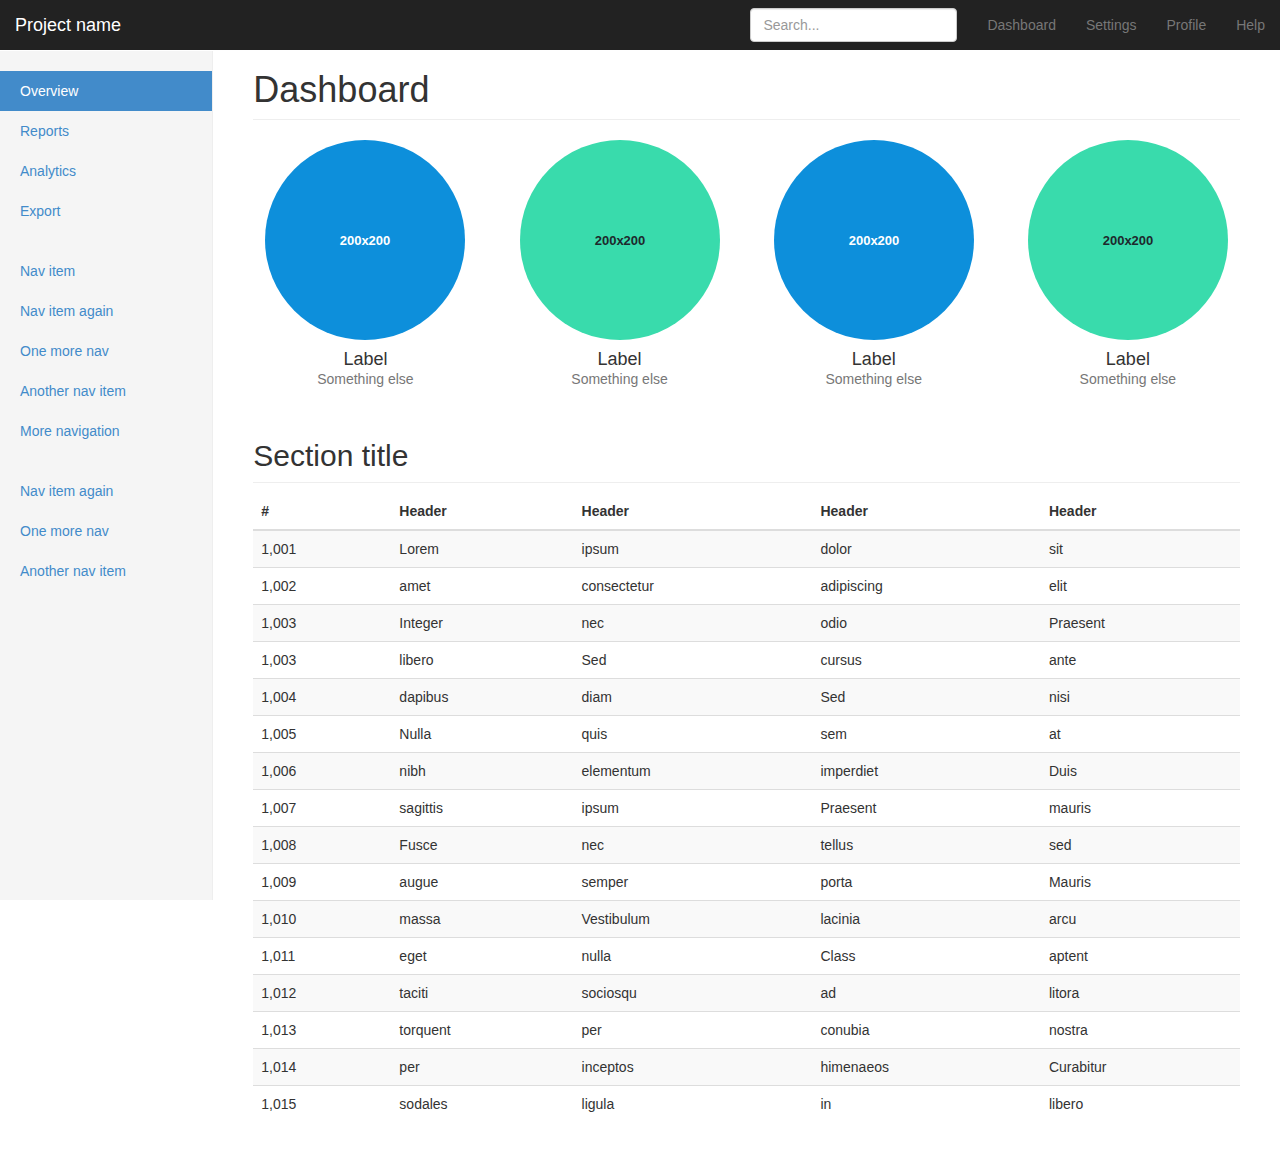
<file: site/assets/examples/dashboard/index.html>
<!DOCTYPE html>
<html lang="en">
  <head>
    <meta charset="utf-8">
    <meta http-equiv="X-UA-Compatible" content="IE=edge">
    <meta name="viewport" content="width=device-width, initial-scale=1">
    <meta name="description" content="">
    <meta name="author" content="">
    <link rel="icon" href="../../favicon.ico">

    <title>Dashboard Template for Bootstrap</title>

    <!-- Bootstrap core CSS -->
    <link href="../../dist/css/bootstrap.min.css" rel="stylesheet">

    <!-- Custom styles for this template -->
    <link href="dashboard.css" rel="stylesheet">

    <!-- Just for debugging purposes. Don't actually copy these 2 lines! -->
    <!--[if lt IE 9]><script src="../../assets/js/ie8-responsive-file-warning.js"></script><![endif]-->
    <script src="../../assets/js/ie-emulation-modes-warning.js"></script>

    <!-- HTML5 shim and Respond.js IE8 support of HTML5 elements and media queries -->
    <!--[if lt IE 9]>
      <script src="https://oss.maxcdn.com/html5shiv/3.7.2/html5shiv.min.js"></script>
      <script src="https://oss.maxcdn.com/respond/1.4.2/respond.min.js"></script>
    <![endif]-->
  </head>

  <body>

    <div class="navbar navbar-inverse navbar-fixed-top" role="navigation">
      <div class="container-fluid">
        <div class="navbar-header">
          <button type="button" class="navbar-toggle collapsed" data-toggle="collapse" data-target=".navbar-collapse">
            <span class="sr-only">Toggle navigation</span>
            <span class="icon-bar"></span>
            <span class="icon-bar"></span>
            <span class="icon-bar"></span>
          </button>
          <a class="navbar-brand" href="#">Project name</a>
        </div>
        <div class="navbar-collapse collapse">
          <ul class="nav navbar-nav navbar-right">
            <li><a href="#">Dashboard</a></li>
            <li><a href="#">Settings</a></li>
            <li><a href="#">Profile</a></li>
            <li><a href="#">Help</a></li>
          </ul>
          <form class="navbar-form navbar-right">
            <input type="text" class="form-control" placeholder="Search...">
          </form>
        </div>
      </div>
    </div>

    <div class="container-fluid">
      <div class="row">
        <div class="col-sm-3 col-md-2 sidebar">
          <ul class="nav nav-sidebar">
            <li class="active"><a href="#">Overview</a></li>
            <li><a href="#">Reports</a></li>
            <li><a href="#">Analytics</a></li>
            <li><a href="#">Export</a></li>
          </ul>
          <ul class="nav nav-sidebar">
            <li><a href="">Nav item</a></li>
            <li><a href="">Nav item again</a></li>
            <li><a href="">One more nav</a></li>
            <li><a href="">Another nav item</a></li>
            <li><a href="">More navigation</a></li>
          </ul>
          <ul class="nav nav-sidebar">
            <li><a href="">Nav item again</a></li>
            <li><a href="">One more nav</a></li>
            <li><a href="">Another nav item</a></li>
          </ul>
        </div>
        <div class="col-sm-9 col-sm-offset-3 col-md-10 col-md-offset-2 main">
          <h1 class="page-header">Dashboard</h1>

          <div class="row placeholders">
            <div class="col-xs-6 col-sm-3 placeholder">
              <img data-src="holder.js/200x200/auto/sky" class="img-responsive" alt="Generic placeholder thumbnail">
              <h4>Label</h4>
              <span class="text-muted">Something else</span>
            </div>
            <div class="col-xs-6 col-sm-3 placeholder">
              <img data-src="holder.js/200x200/auto/vine" class="img-responsive" alt="Generic placeholder thumbnail">
              <h4>Label</h4>
              <span class="text-muted">Something else</span>
            </div>
            <div class="col-xs-6 col-sm-3 placeholder">
              <img data-src="holder.js/200x200/auto/sky" class="img-responsive" alt="Generic placeholder thumbnail">
              <h4>Label</h4>
              <span class="text-muted">Something else</span>
            </div>
            <div class="col-xs-6 col-sm-3 placeholder">
              <img data-src="holder.js/200x200/auto/vine" class="img-responsive" alt="Generic placeholder thumbnail">
              <h4>Label</h4>
              <span class="text-muted">Something else</span>
            </div>
          </div>

          <h2 class="sub-header">Section title</h2>
          <div class="table-responsive">
            <table class="table table-striped">
              <thead>
                <tr>
                  <th>#</th>
                  <th>Header</th>
                  <th>Header</th>
                  <th>Header</th>
                  <th>Header</th>
                </tr>
              </thead>
              <tbody>
                <tr>
                  <td>1,001</td>
                  <td>Lorem</td>
                  <td>ipsum</td>
                  <td>dolor</td>
                  <td>sit</td>
                </tr>
                <tr>
                  <td>1,002</td>
                  <td>amet</td>
                  <td>consectetur</td>
                  <td>adipiscing</td>
                  <td>elit</td>
                </tr>
                <tr>
                  <td>1,003</td>
                  <td>Integer</td>
                  <td>nec</td>
                  <td>odio</td>
                  <td>Praesent</td>
                </tr>
                <tr>
                  <td>1,003</td>
                  <td>libero</td>
                  <td>Sed</td>
                  <td>cursus</td>
                  <td>ante</td>
                </tr>
                <tr>
                  <td>1,004</td>
                  <td>dapibus</td>
                  <td>diam</td>
                  <td>Sed</td>
                  <td>nisi</td>
                </tr>
                <tr>
                  <td>1,005</td>
                  <td>Nulla</td>
                  <td>quis</td>
                  <td>sem</td>
                  <td>at</td>
                </tr>
                <tr>
                  <td>1,006</td>
                  <td>nibh</td>
                  <td>elementum</td>
                  <td>imperdiet</td>
                  <td>Duis</td>
                </tr>
                <tr>
                  <td>1,007</td>
                  <td>sagittis</td>
                  <td>ipsum</td>
                  <td>Praesent</td>
                  <td>mauris</td>
                </tr>
                <tr>
                  <td>1,008</td>
                  <td>Fusce</td>
                  <td>nec</td>
                  <td>tellus</td>
                  <td>sed</td>
                </tr>
                <tr>
                  <td>1,009</td>
                  <td>augue</td>
                  <td>semper</td>
                  <td>porta</td>
                  <td>Mauris</td>
                </tr>
                <tr>
                  <td>1,010</td>
                  <td>massa</td>
                  <td>Vestibulum</td>
                  <td>lacinia</td>
                  <td>arcu</td>
                </tr>
                <tr>
                  <td>1,011</td>
                  <td>eget</td>
                  <td>nulla</td>
                  <td>Class</td>
                  <td>aptent</td>
                </tr>
                <tr>
                  <td>1,012</td>
                  <td>taciti</td>
                  <td>sociosqu</td>
                  <td>ad</td>
                  <td>litora</td>
                </tr>
                <tr>
                  <td>1,013</td>
                  <td>torquent</td>
                  <td>per</td>
                  <td>conubia</td>
                  <td>nostra</td>
                </tr>
                <tr>
                  <td>1,014</td>
                  <td>per</td>
                  <td>inceptos</td>
                  <td>himenaeos</td>
                  <td>Curabitur</td>
                </tr>
                <tr>
                  <td>1,015</td>
                  <td>sodales</td>
                  <td>ligula</td>
                  <td>in</td>
                  <td>libero</td>
                </tr>
              </tbody>
            </table>
          </div>
        </div>
      </div>
    </div>

    <!-- Bootstrap core JavaScript
    ================================================== -->
    <!-- Placed at the end of the document so the pages load faster -->
    <script src="https://ajax.googleapis.com/ajax/libs/jquery/1.11.1/jquery.min.js"></script>
    <script src="../../dist/js/bootstrap.min.js"></script>
    <script src="../../assets/js/docs.min.js"></script>
    <!-- IE10 viewport hack for Surface/desktop Windows 8 bug -->
    <script src="../../assets/js/ie10-viewport-bug-workaround.js"></script>
  </body>
</html>
</file>
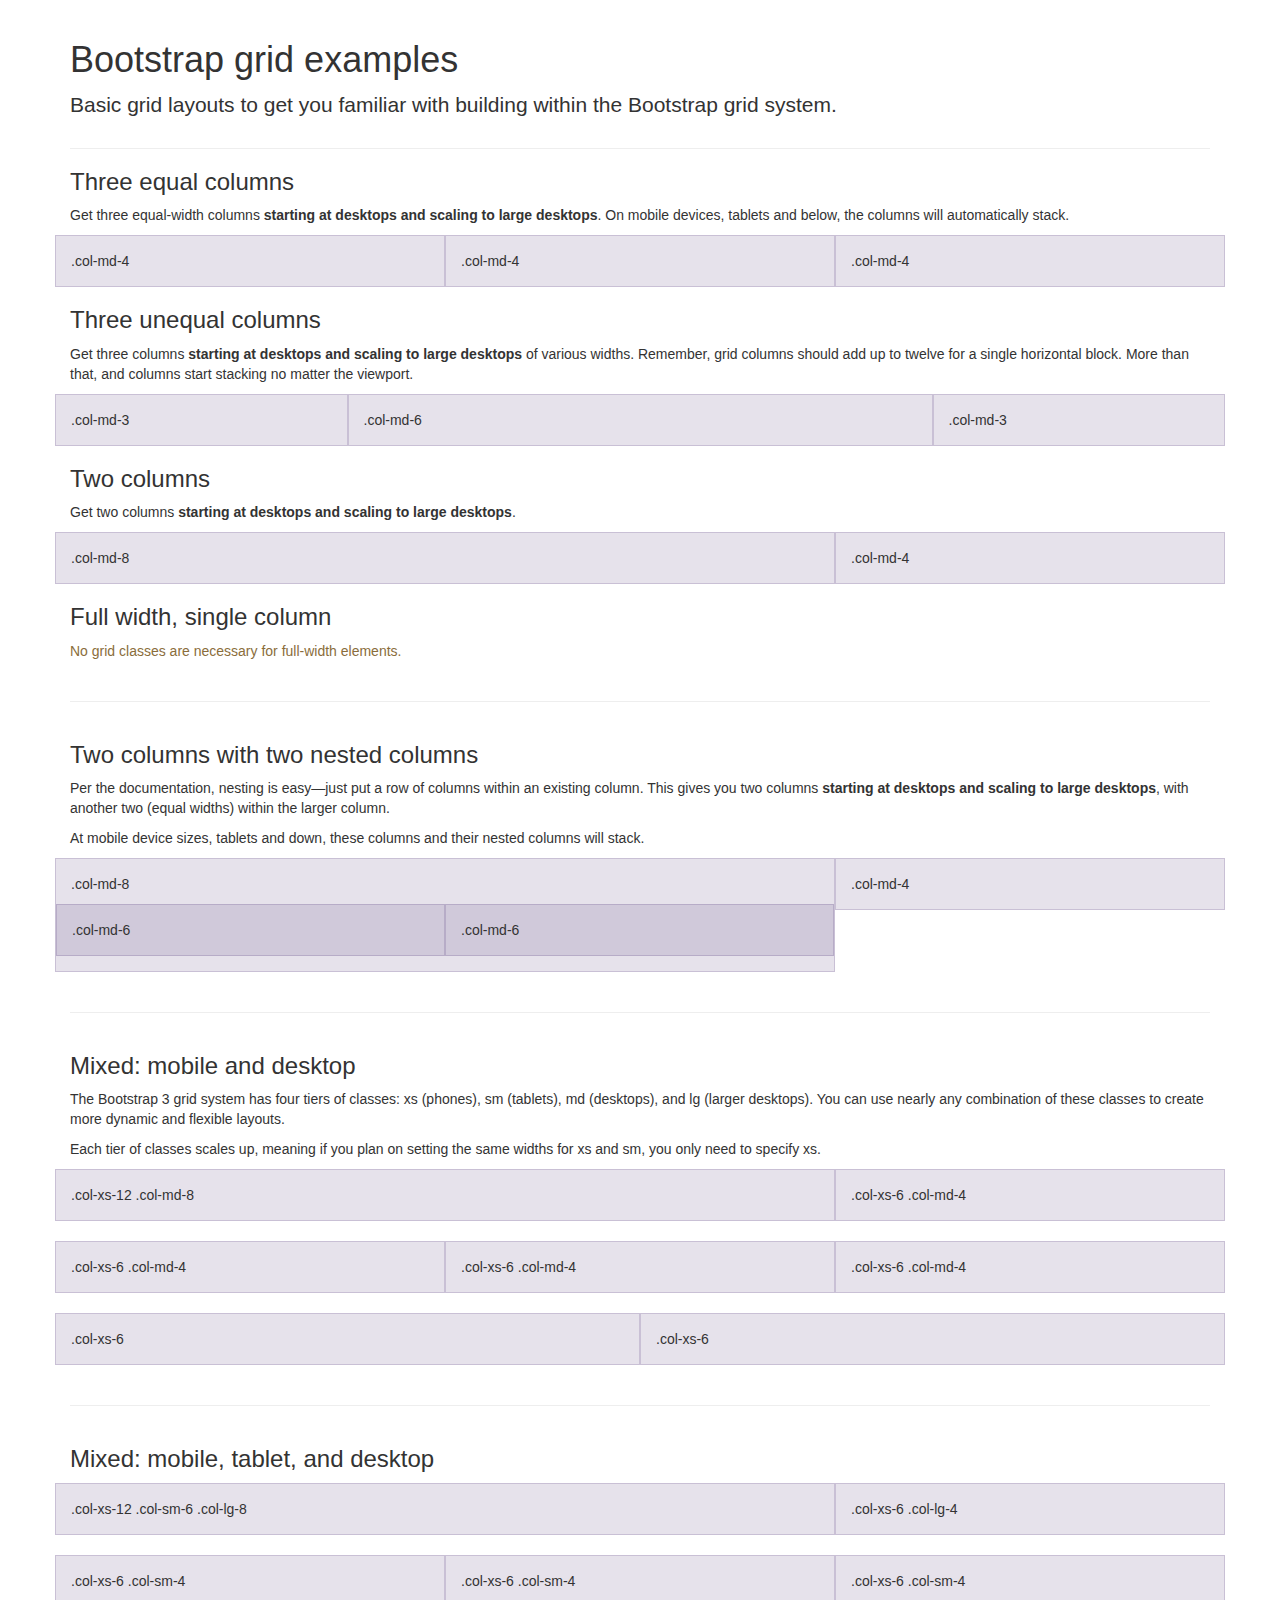
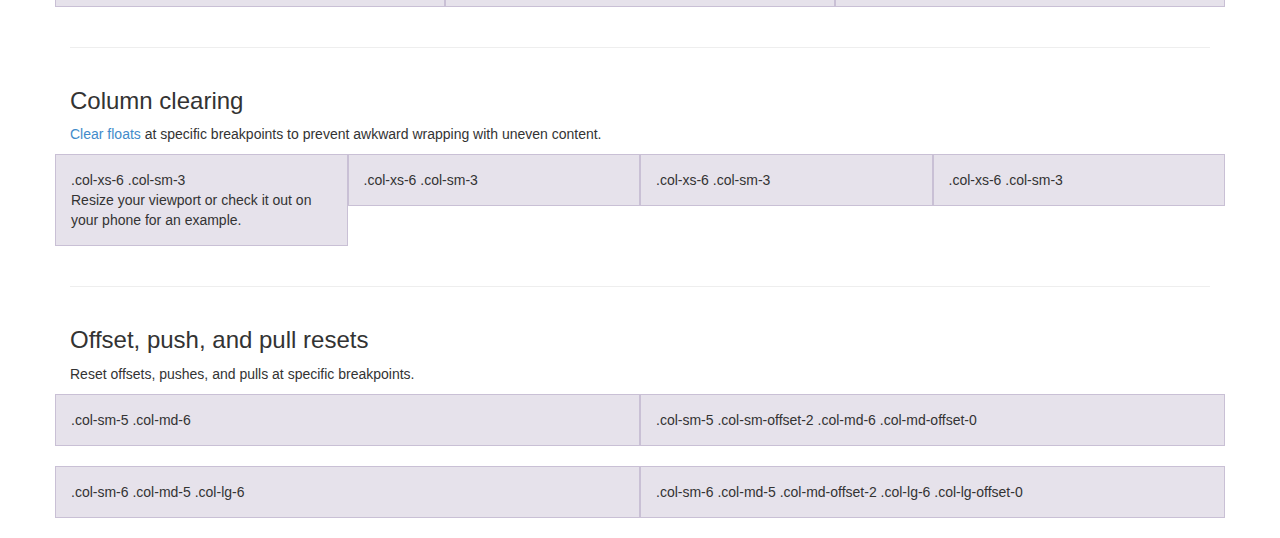
<file: site/assets/examples/grid/index.html>
<!DOCTYPE html>
<html lang="en">
  <head>
    <meta charset="utf-8">
    <meta http-equiv="X-UA-Compatible" content="IE=edge">
    <meta name="viewport" content="width=device-width, initial-scale=1">
    <meta name="description" content="">
    <meta name="author" content="">
    <link rel="icon" href="../../favicon.ico">

    <title>Grid Template for Bootstrap</title>

    <!-- Bootstrap core CSS -->
    <link href="../../dist/css/bootstrap.min.css" rel="stylesheet">

    <!-- Custom styles for this template -->
    <link href="grid.css" rel="stylesheet">

    <!-- Just for debugging purposes. Don't actually copy these 2 lines! -->
    <!--[if lt IE 9]><script src="../../assets/js/ie8-responsive-file-warning.js"></script><![endif]-->
    <script src="../../assets/js/ie-emulation-modes-warning.js"></script>

    <!-- HTML5 shim and Respond.js IE8 support of HTML5 elements and media queries -->
    <!--[if lt IE 9]>
      <script src="https://oss.maxcdn.com/html5shiv/3.7.2/html5shiv.min.js"></script>
      <script src="https://oss.maxcdn.com/respond/1.4.2/respond.min.js"></script>
    <![endif]-->
  </head>

  <body>
    <div class="container">

      <div class="page-header">
        <h1>Bootstrap grid examples</h1>
        <p class="lead">Basic grid layouts to get you familiar with building within the Bootstrap grid system.</p>
      </div>

      <h3>Three equal columns</h3>
      <p>Get three equal-width columns <strong>starting at desktops and scaling to large desktops</strong>. On mobile devices, tablets and below, the columns will automatically stack.</p>
      <div class="row">
        <div class="col-md-4">.col-md-4</div>
        <div class="col-md-4">.col-md-4</div>
        <div class="col-md-4">.col-md-4</div>
      </div>

      <h3>Three unequal columns</h3>
      <p>Get three columns <strong>starting at desktops and scaling to large desktops</strong> of various widths. Remember, grid columns should add up to twelve for a single horizontal block. More than that, and columns start stacking no matter the viewport.</p>
      <div class="row">
        <div class="col-md-3">.col-md-3</div>
        <div class="col-md-6">.col-md-6</div>
        <div class="col-md-3">.col-md-3</div>
      </div>

      <h3>Two columns</h3>
      <p>Get two columns <strong>starting at desktops and scaling to large desktops</strong>.</p>
      <div class="row">
        <div class="col-md-8">.col-md-8</div>
        <div class="col-md-4">.col-md-4</div>
      </div>

      <h3>Full width, single column</h3>
      <p class="text-warning">No grid classes are necessary for full-width elements.</p>

      <hr>

      <h3>Two columns with two nested columns</h3>
      <p>Per the documentation, nesting is easy—just put a row of columns within an existing column. This gives you two columns <strong>starting at desktops and scaling to large desktops</strong>, with another two (equal widths) within the larger column.</p>
      <p>At mobile device sizes, tablets and down, these columns and their nested columns will stack.</p>
      <div class="row">
        <div class="col-md-8">
          .col-md-8
          <div class="row">
            <div class="col-md-6">.col-md-6</div>
            <div class="col-md-6">.col-md-6</div>
          </div>
        </div>
        <div class="col-md-4">.col-md-4</div>
      </div>

      <hr>

      <h3>Mixed: mobile and desktop</h3>
      <p>The Bootstrap 3 grid system has four tiers of classes: xs (phones), sm (tablets), md (desktops), and lg (larger desktops). You can use nearly any combination of these classes to create more dynamic and flexible layouts.</p>
      <p>Each tier of classes scales up, meaning if you plan on setting the same widths for xs and sm, you only need to specify xs.</p>
      <div class="row">
        <div class="col-xs-12 col-md-8">.col-xs-12 .col-md-8</div>
        <div class="col-xs-6 col-md-4">.col-xs-6 .col-md-4</div>
      </div>
      <div class="row">
        <div class="col-xs-6 col-md-4">.col-xs-6 .col-md-4</div>
        <div class="col-xs-6 col-md-4">.col-xs-6 .col-md-4</div>
        <div class="col-xs-6 col-md-4">.col-xs-6 .col-md-4</div>
      </div>
      <div class="row">
        <div class="col-xs-6">.col-xs-6</div>
        <div class="col-xs-6">.col-xs-6</div>
      </div>

      <hr>

      <h3>Mixed: mobile, tablet, and desktop</h3>
      <p></p>
      <div class="row">
        <div class="col-xs-12 col-sm-6 col-lg-8">.col-xs-12 .col-sm-6 .col-lg-8</div>
        <div class="col-xs-6 col-lg-4">.col-xs-6 .col-lg-4</div>
      </div>
      <div class="row">
        <div class="col-xs-6 col-sm-4">.col-xs-6 .col-sm-4</div>
        <div class="col-xs-6 col-sm-4">.col-xs-6 .col-sm-4</div>
        <div class="col-xs-6 col-sm-4">.col-xs-6 .col-sm-4</div>
      </div>

      <hr>

      <h3>Column clearing</h3>
      <p><a href="http://getbootstrap.com/css/#grid-responsive-resets">Clear floats</a> at specific breakpoints to prevent awkward wrapping with uneven content.</p>
      <div class="row">
        <div class="col-xs-6 col-sm-3">
          .col-xs-6 .col-sm-3
          <br>
          Resize your viewport or check it out on your phone for an example.
        </div>
        <div class="col-xs-6 col-sm-3">.col-xs-6 .col-sm-3</div>

        <!-- Add the extra clearfix for only the required viewport -->
        <div class="clearfix visible-xs"></div>

        <div class="col-xs-6 col-sm-3">.col-xs-6 .col-sm-3</div>
        <div class="col-xs-6 col-sm-3">.col-xs-6 .col-sm-3</div>
      </div>

      <hr>

      <h3>Offset, push, and pull resets</h3>
      <p>Reset offsets, pushes, and pulls at specific breakpoints.</p>
      <div class="row">
        <div class="col-sm-5 col-md-6">.col-sm-5 .col-md-6</div>
        <div class="col-sm-5 col-sm-offset-2 col-md-6 col-md-offset-0">.col-sm-5 .col-sm-offset-2 .col-md-6 .col-md-offset-0</div>
      </div>
      <div class="row">
        <div class="col-sm-6 col-md-5 col-lg-6">.col-sm-6 .col-md-5 .col-lg-6</div>
        <div class="col-sm-6 col-md-5 col-md-offset-2 col-lg-6 col-lg-offset-0">.col-sm-6 .col-md-5 .col-md-offset-2 .col-lg-6 .col-lg-offset-0</div>
      </div>


    </div> <!-- /container -->


    <!-- IE10 viewport hack for Surface/desktop Windows 8 bug -->
    <script src="../../assets/js/ie10-viewport-bug-workaround.js"></script>
  </body>
</html>
</file>
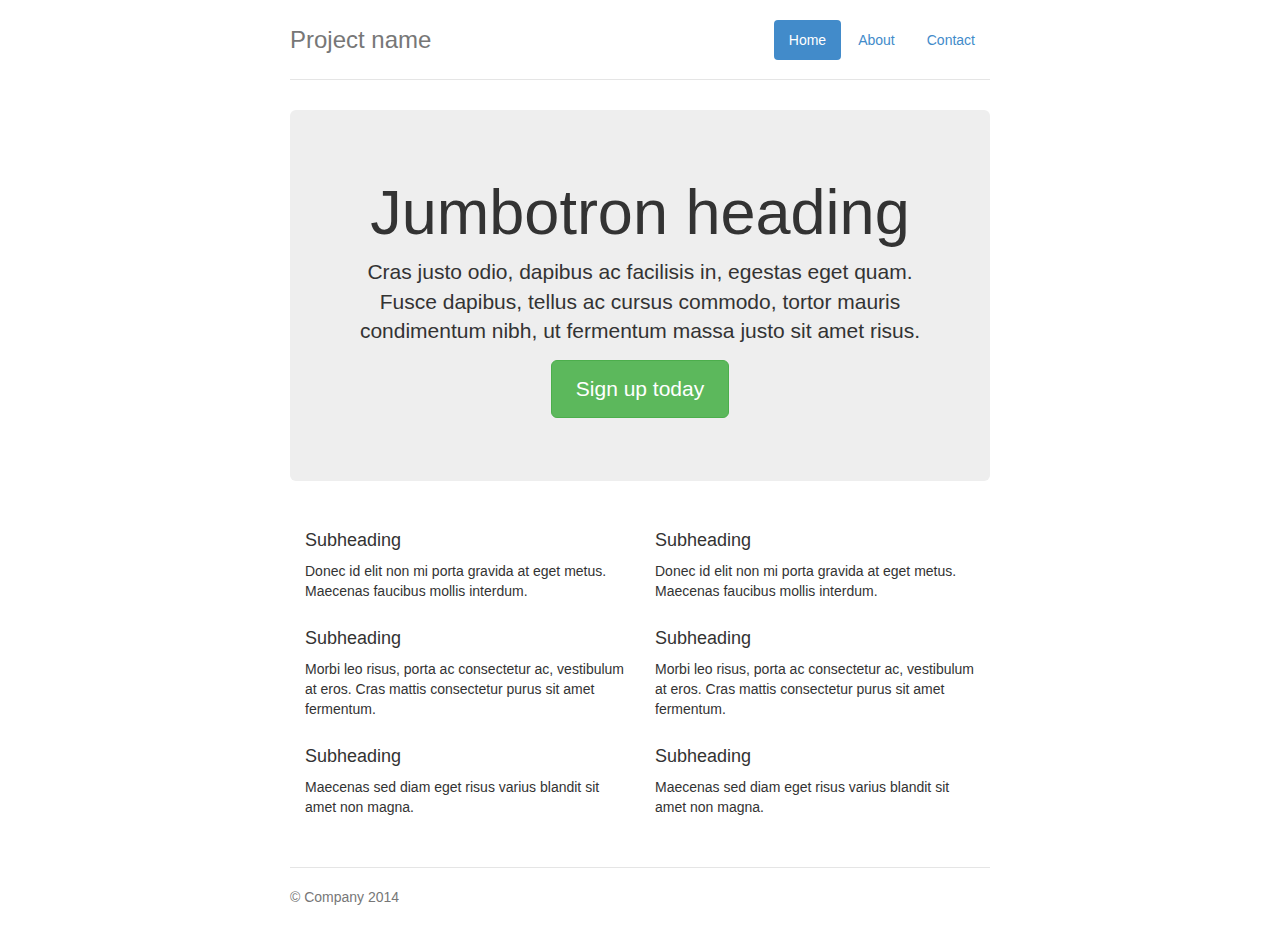
<file: site/assets/examples/jumbotron-narrow/index.html>
<!DOCTYPE html>
<html lang="en">
  <head>
    <meta charset="utf-8">
    <meta http-equiv="X-UA-Compatible" content="IE=edge">
    <meta name="viewport" content="width=device-width, initial-scale=1">
    <meta name="description" content="">
    <meta name="author" content="">
    <link rel="icon" href="../../favicon.ico">

    <title>Narrow Jumbotron Template for Bootstrap</title>

    <!-- Bootstrap core CSS -->
    <link href="../../dist/css/bootstrap.min.css" rel="stylesheet">

    <!-- Custom styles for this template -->
    <link href="jumbotron-narrow.css" rel="stylesheet">

    <!-- Just for debugging purposes. Don't actually copy these 2 lines! -->
    <!--[if lt IE 9]><script src="../../assets/js/ie8-responsive-file-warning.js"></script><![endif]-->
    <script src="../../assets/js/ie-emulation-modes-warning.js"></script>

    <!-- HTML5 shim and Respond.js IE8 support of HTML5 elements and media queries -->
    <!--[if lt IE 9]>
      <script src="https://oss.maxcdn.com/html5shiv/3.7.2/html5shiv.min.js"></script>
      <script src="https://oss.maxcdn.com/respond/1.4.2/respond.min.js"></script>
    <![endif]-->
  </head>

  <body>

    <div class="container">
      <div class="header">
        <ul class="nav nav-pills pull-right" role="tablist">
          <li role="presentation" class="active"><a href="#">Home</a></li>
          <li role="presentation"><a href="#">About</a></li>
          <li role="presentation"><a href="#">Contact</a></li>
        </ul>
        <h3 class="text-muted">Project name</h3>
      </div>

      <div class="jumbotron">
        <h1>Jumbotron heading</h1>
        <p class="lead">Cras justo odio, dapibus ac facilisis in, egestas eget quam. Fusce dapibus, tellus ac cursus commodo, tortor mauris condimentum nibh, ut fermentum massa justo sit amet risus.</p>
        <p><a class="btn btn-lg btn-success" href="#" role="button">Sign up today</a></p>
      </div>

      <div class="row marketing">
        <div class="col-lg-6">
          <h4>Subheading</h4>
          <p>Donec id elit non mi porta gravida at eget metus. Maecenas faucibus mollis interdum.</p>

          <h4>Subheading</h4>
          <p>Morbi leo risus, porta ac consectetur ac, vestibulum at eros. Cras mattis consectetur purus sit amet fermentum.</p>

          <h4>Subheading</h4>
          <p>Maecenas sed diam eget risus varius blandit sit amet non magna.</p>
        </div>

        <div class="col-lg-6">
          <h4>Subheading</h4>
          <p>Donec id elit non mi porta gravida at eget metus. Maecenas faucibus mollis interdum.</p>

          <h4>Subheading</h4>
          <p>Morbi leo risus, porta ac consectetur ac, vestibulum at eros. Cras mattis consectetur purus sit amet fermentum.</p>

          <h4>Subheading</h4>
          <p>Maecenas sed diam eget risus varius blandit sit amet non magna.</p>
        </div>
      </div>

      <div class="footer">
        <p>&copy; Company 2014</p>
      </div>

    </div> <!-- /container -->


    <!-- IE10 viewport hack for Surface/desktop Windows 8 bug -->
    <script src="../../assets/js/ie10-viewport-bug-workaround.js"></script>
  </body>
</html>
</file>
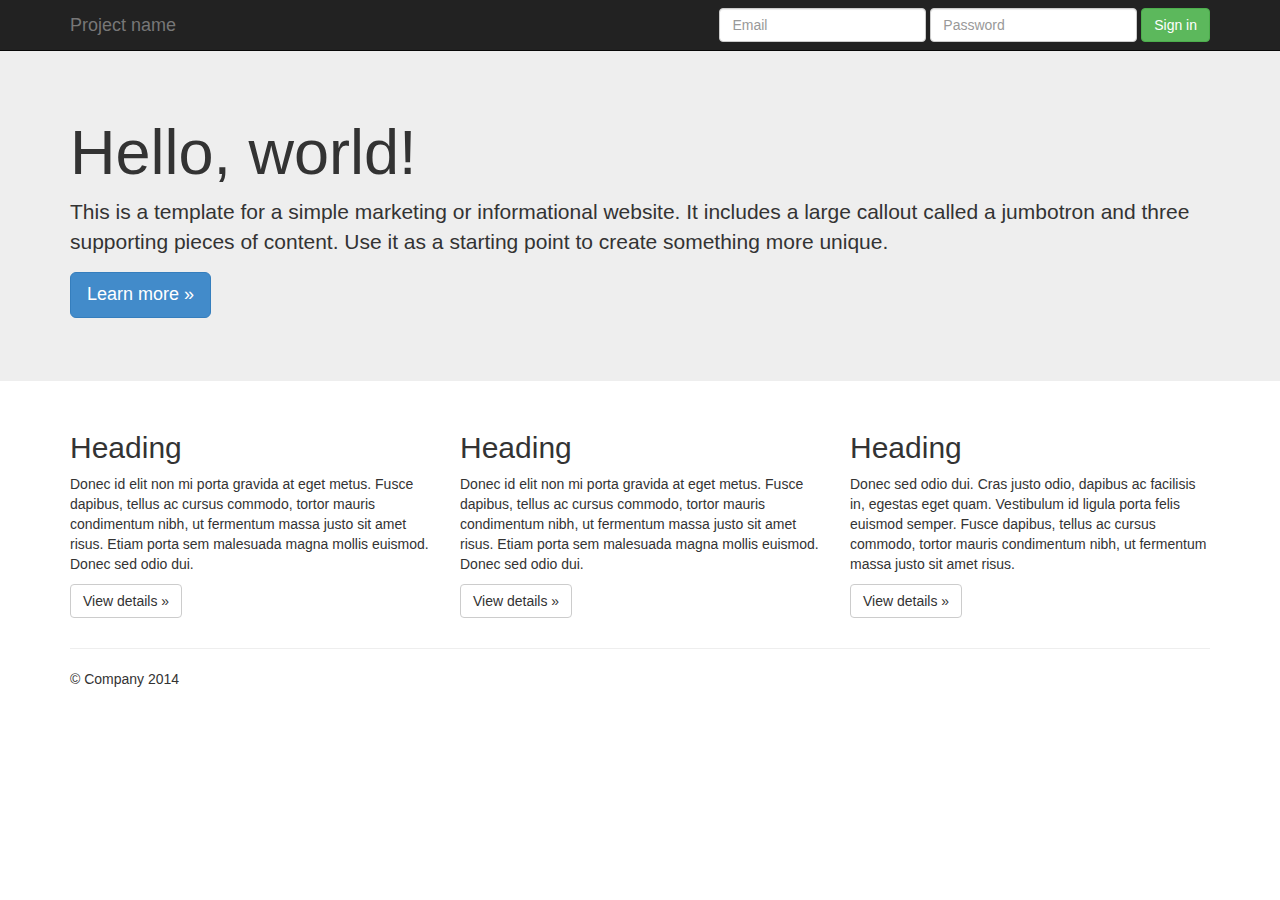
<file: site/assets/examples/jumbotron/index.html>
<!DOCTYPE html>
<html lang="en">
  <head>
    <meta charset="utf-8">
    <meta http-equiv="X-UA-Compatible" content="IE=edge">
    <meta name="viewport" content="width=device-width, initial-scale=1">
    <meta name="description" content="">
    <meta name="author" content="">
    <link rel="icon" href="../../favicon.ico">

    <title>Jumbotron Template for Bootstrap</title>

    <!-- Bootstrap core CSS -->
    <link href="../../dist/css/bootstrap.min.css" rel="stylesheet">

    <!-- Custom styles for this template -->
    <link href="jumbotron.css" rel="stylesheet">

    <!-- Just for debugging purposes. Don't actually copy these 2 lines! -->
    <!--[if lt IE 9]><script src="../../assets/js/ie8-responsive-file-warning.js"></script><![endif]-->
    <script src="../../assets/js/ie-emulation-modes-warning.js"></script>

    <!-- HTML5 shim and Respond.js IE8 support of HTML5 elements and media queries -->
    <!--[if lt IE 9]>
      <script src="https://oss.maxcdn.com/html5shiv/3.7.2/html5shiv.min.js"></script>
      <script src="https://oss.maxcdn.com/respond/1.4.2/respond.min.js"></script>
    <![endif]-->
  </head>

  <body>

    <div class="navbar navbar-inverse navbar-fixed-top" role="navigation">
      <div class="container">
        <div class="navbar-header">
          <button type="button" class="navbar-toggle collapsed" data-toggle="collapse" data-target=".navbar-collapse">
            <span class="sr-only">Toggle navigation</span>
            <span class="icon-bar"></span>
            <span class="icon-bar"></span>
            <span class="icon-bar"></span>
          </button>
          <a class="navbar-brand" href="#">Project name</a>
        </div>
        <div class="navbar-collapse collapse">
          <form class="navbar-form navbar-right" role="form">
            <div class="form-group">
              <input type="text" placeholder="Email" class="form-control">
            </div>
            <div class="form-group">
              <input type="password" placeholder="Password" class="form-control">
            </div>
            <button type="submit" class="btn btn-success">Sign in</button>
          </form>
        </div><!--/.navbar-collapse -->
      </div>
    </div>

    <!-- Main jumbotron for a primary marketing message or call to action -->
    <div class="jumbotron">
      <div class="container">
        <h1>Hello, world!</h1>
        <p>This is a template for a simple marketing or informational website. It includes a large callout called a jumbotron and three supporting pieces of content. Use it as a starting point to create something more unique.</p>
        <p><a class="btn btn-primary btn-lg" role="button">Learn more &raquo;</a></p>
      </div>
    </div>

    <div class="container">
      <!-- Example row of columns -->
      <div class="row">
        <div class="col-md-4">
          <h2>Heading</h2>
          <p>Donec id elit non mi porta gravida at eget metus. Fusce dapibus, tellus ac cursus commodo, tortor mauris condimentum nibh, ut fermentum massa justo sit amet risus. Etiam porta sem malesuada magna mollis euismod. Donec sed odio dui. </p>
          <p><a class="btn btn-default" href="#" role="button">View details &raquo;</a></p>
        </div>
        <div class="col-md-4">
          <h2>Heading</h2>
          <p>Donec id elit non mi porta gravida at eget metus. Fusce dapibus, tellus ac cursus commodo, tortor mauris condimentum nibh, ut fermentum massa justo sit amet risus. Etiam porta sem malesuada magna mollis euismod. Donec sed odio dui. </p>
          <p><a class="btn btn-default" href="#" role="button">View details &raquo;</a></p>
       </div>
        <div class="col-md-4">
          <h2>Heading</h2>
          <p>Donec sed odio dui. Cras justo odio, dapibus ac facilisis in, egestas eget quam. Vestibulum id ligula porta felis euismod semper. Fusce dapibus, tellus ac cursus commodo, tortor mauris condimentum nibh, ut fermentum massa justo sit amet risus.</p>
          <p><a class="btn btn-default" href="#" role="button">View details &raquo;</a></p>
        </div>
      </div>

      <hr>

      <footer>
        <p>&copy; Company 2014</p>
      </footer>
    </div> <!-- /container -->


    <!-- Bootstrap core JavaScript
    ================================================== -->
    <!-- Placed at the end of the document so the pages load faster -->
    <script src="https://ajax.googleapis.com/ajax/libs/jquery/1.11.1/jquery.min.js"></script>
    <script src="../../dist/js/bootstrap.min.js"></script>
    <!-- IE10 viewport hack for Surface/desktop Windows 8 bug -->
    <script src="../../assets/js/ie10-viewport-bug-workaround.js"></script>
  </body>
</html>
</file>
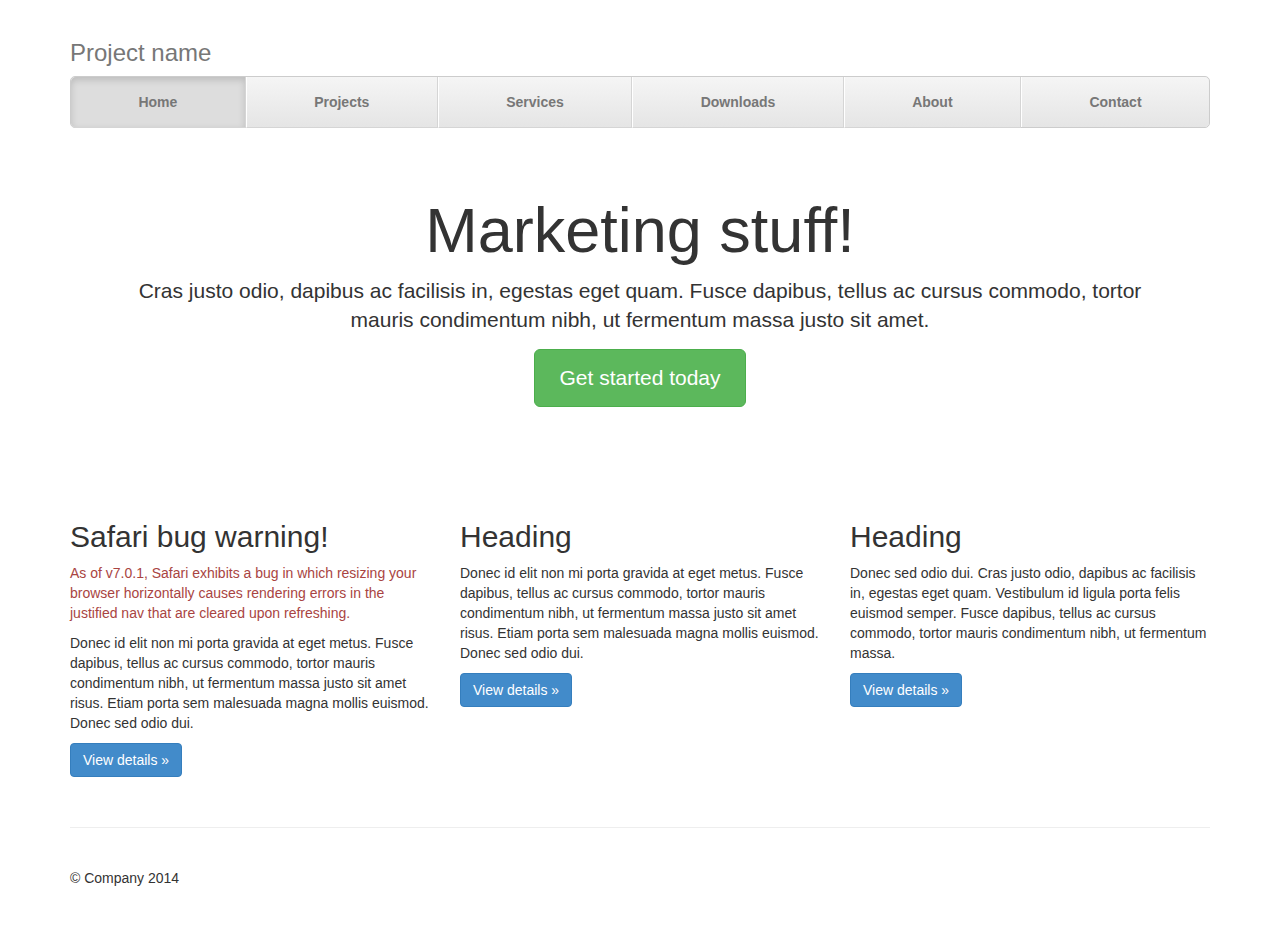
<file: site/assets/examples/justified-nav/index.html>
<!DOCTYPE html>
<html lang="en">
  <head>
    <meta charset="utf-8">
    <meta http-equiv="X-UA-Compatible" content="IE=edge">
    <meta name="viewport" content="width=device-width, initial-scale=1">
    <meta name="description" content="">
    <meta name="author" content="">
    <link rel="icon" href="../../favicon.ico">

    <title>Justified Nav Template for Bootstrap</title>

    <!-- Bootstrap core CSS -->
    <link href="../../dist/css/bootstrap.min.css" rel="stylesheet">

    <!-- Custom styles for this template -->
    <link href="justified-nav.css" rel="stylesheet">

    <!-- Just for debugging purposes. Don't actually copy these 2 lines! -->
    <!--[if lt IE 9]><script src="../../assets/js/ie8-responsive-file-warning.js"></script><![endif]-->
    <script src="../../assets/js/ie-emulation-modes-warning.js"></script>

    <!-- HTML5 shim and Respond.js IE8 support of HTML5 elements and media queries -->
    <!--[if lt IE 9]>
      <script src="https://oss.maxcdn.com/html5shiv/3.7.2/html5shiv.min.js"></script>
      <script src="https://oss.maxcdn.com/respond/1.4.2/respond.min.js"></script>
    <![endif]-->
  </head>

  <body>

    <div class="container">

      <div class="masthead">
        <h3 class="text-muted">Project name</h3>
        <ul class="nav nav-justified">
          <li class="active"><a href="#">Home</a></li>
          <li><a href="#">Projects</a></li>
          <li><a href="#">Services</a></li>
          <li><a href="#">Downloads</a></li>
          <li><a href="#">About</a></li>
          <li><a href="#">Contact</a></li>
        </ul>
      </div>

      <!-- Jumbotron -->
      <div class="jumbotron">
        <h1>Marketing stuff!</h1>
        <p class="lead">Cras justo odio, dapibus ac facilisis in, egestas eget quam. Fusce dapibus, tellus ac cursus commodo, tortor mauris condimentum nibh, ut fermentum massa justo sit amet.</p>
        <p><a class="btn btn-lg btn-success" href="#" role="button">Get started today</a></p>
      </div>

      <!-- Example row of columns -->
      <div class="row">
        <div class="col-lg-4">
          <h2>Safari bug warning!</h2>
          <p class="text-danger">As of v7.0.1, Safari exhibits a bug in which resizing your browser horizontally causes rendering errors in the justified nav that are cleared upon refreshing.</p>
          <p>Donec id elit non mi porta gravida at eget metus. Fusce dapibus, tellus ac cursus commodo, tortor mauris condimentum nibh, ut fermentum massa justo sit amet risus. Etiam porta sem malesuada magna mollis euismod. Donec sed odio dui. </p>
          <p><a class="btn btn-primary" href="#" role="button">View details &raquo;</a></p>
        </div>
        <div class="col-lg-4">
          <h2>Heading</h2>
          <p>Donec id elit non mi porta gravida at eget metus. Fusce dapibus, tellus ac cursus commodo, tortor mauris condimentum nibh, ut fermentum massa justo sit amet risus. Etiam porta sem malesuada magna mollis euismod. Donec sed odio dui. </p>
          <p><a class="btn btn-primary" href="#" role="button">View details &raquo;</a></p>
       </div>
        <div class="col-lg-4">
          <h2>Heading</h2>
          <p>Donec sed odio dui. Cras justo odio, dapibus ac facilisis in, egestas eget quam. Vestibulum id ligula porta felis euismod semper. Fusce dapibus, tellus ac cursus commodo, tortor mauris condimentum nibh, ut fermentum massa.</p>
          <p><a class="btn btn-primary" href="#" role="button">View details &raquo;</a></p>
        </div>
      </div>

      <!-- Site footer -->
      <div class="footer">
        <p>&copy; Company 2014</p>
      </div>

    </div> <!-- /container -->


    <!-- IE10 viewport hack for Surface/desktop Windows 8 bug -->
    <script src="../../assets/js/ie10-viewport-bug-workaround.js"></script>
  </body>
</html>
</file>
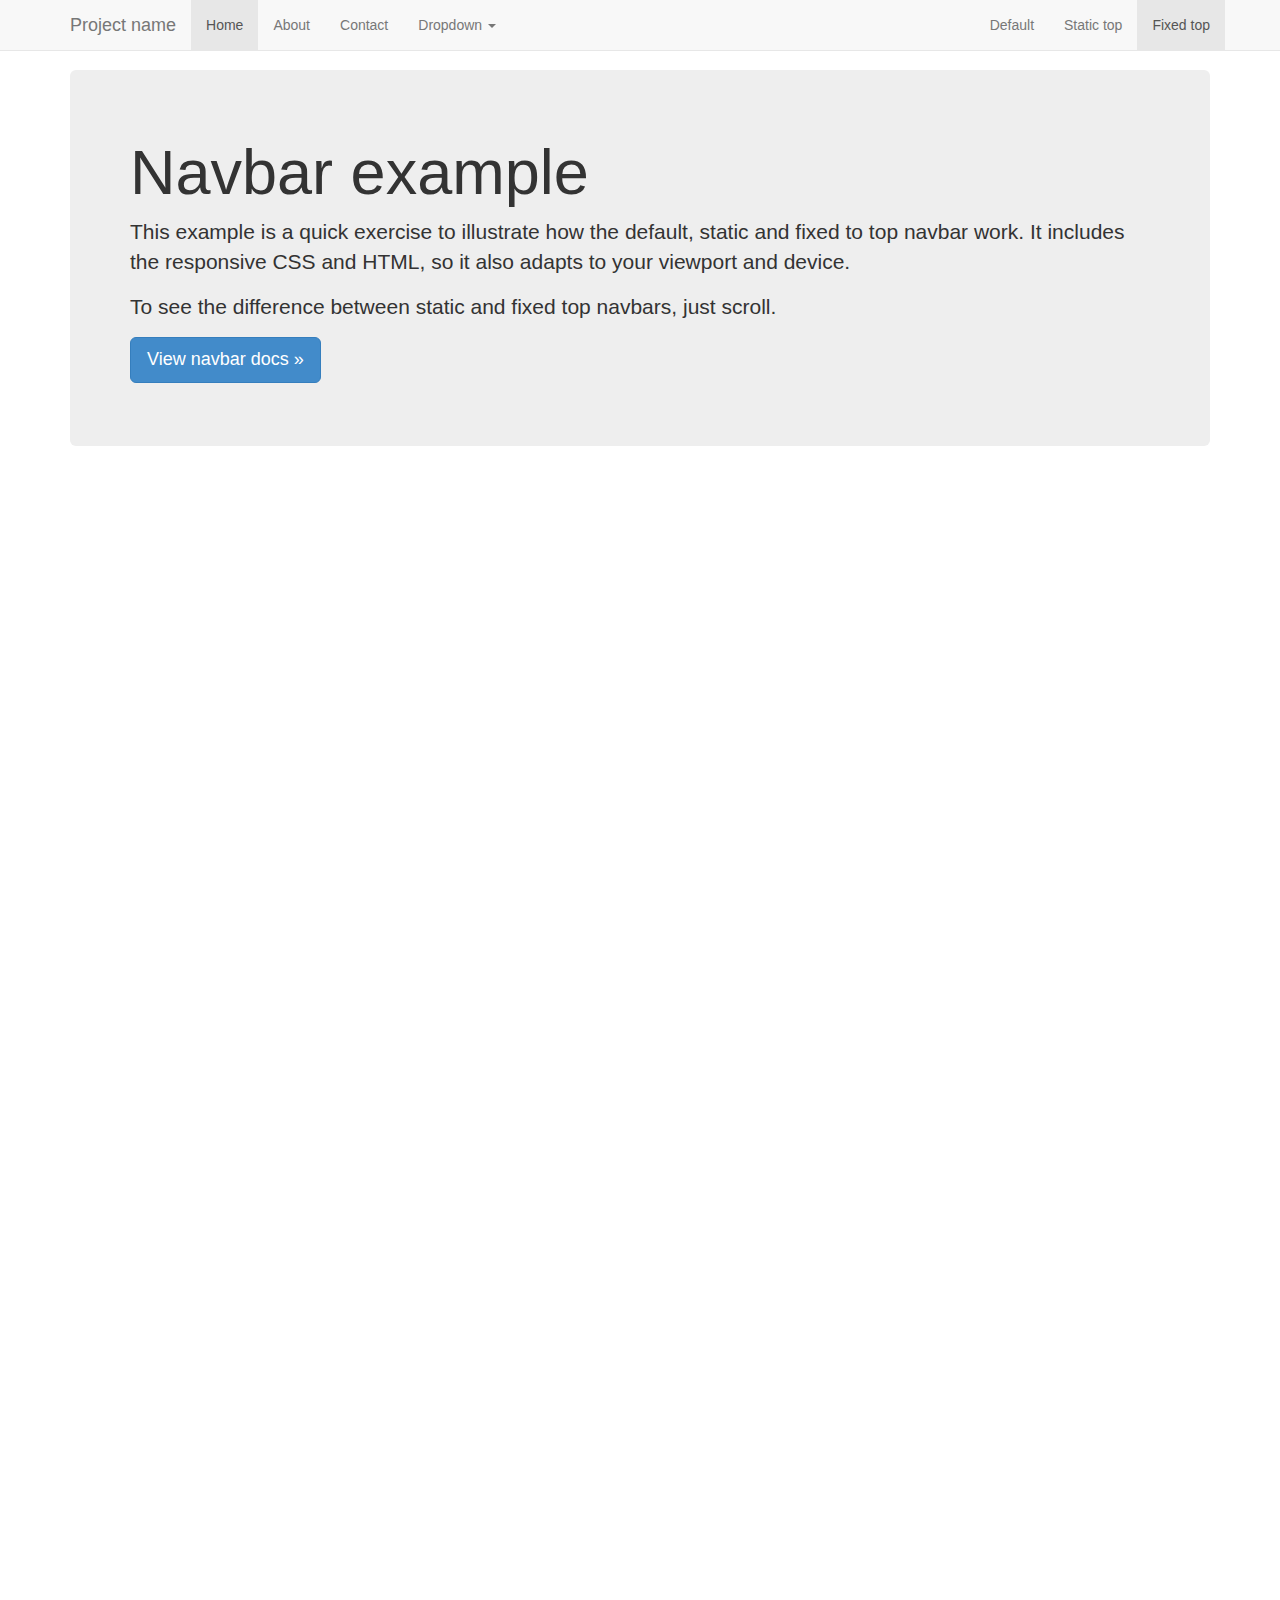
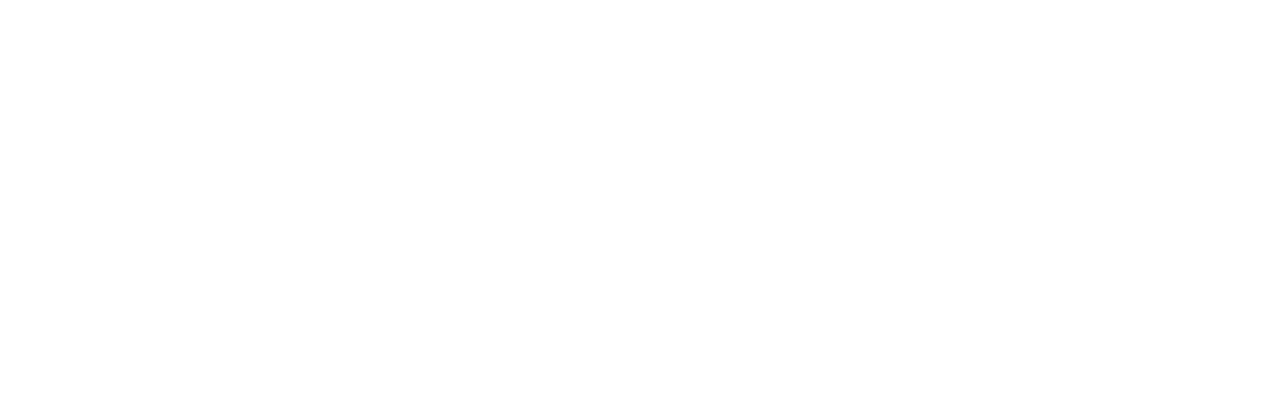
<file: site/assets/examples/navbar-fixed-top/index.html>
<!DOCTYPE html>
<html lang="en">
  <head>
    <meta charset="utf-8">
    <meta http-equiv="X-UA-Compatible" content="IE=edge">
    <meta name="viewport" content="width=device-width, initial-scale=1">
    <meta name="description" content="">
    <meta name="author" content="">
    <link rel="icon" href="../../favicon.ico">

    <title>Fixed Top Navbar Example for Bootstrap</title>

    <!-- Bootstrap core CSS -->
    <link href="../../dist/css/bootstrap.min.css" rel="stylesheet">

    <!-- Custom styles for this template -->
    <link href="navbar-fixed-top.css" rel="stylesheet">

    <!-- Just for debugging purposes. Don't actually copy these 2 lines! -->
    <!--[if lt IE 9]><script src="../../assets/js/ie8-responsive-file-warning.js"></script><![endif]-->
    <script src="../../assets/js/ie-emulation-modes-warning.js"></script>

    <!-- HTML5 shim and Respond.js IE8 support of HTML5 elements and media queries -->
    <!--[if lt IE 9]>
      <script src="https://oss.maxcdn.com/html5shiv/3.7.2/html5shiv.min.js"></script>
      <script src="https://oss.maxcdn.com/respond/1.4.2/respond.min.js"></script>
    <![endif]-->
  </head>

  <body>

    <!-- Fixed navbar -->
    <div class="navbar navbar-default navbar-fixed-top" role="navigation">
      <div class="container">
        <div class="navbar-header">
          <button type="button" class="navbar-toggle collapsed" data-toggle="collapse" data-target=".navbar-collapse">
            <span class="sr-only">Toggle navigation</span>
            <span class="icon-bar"></span>
            <span class="icon-bar"></span>
            <span class="icon-bar"></span>
          </button>
          <a class="navbar-brand" href="#">Project name</a>
        </div>
        <div class="navbar-collapse collapse">
          <ul class="nav navbar-nav">
            <li class="active"><a href="#">Home</a></li>
            <li><a href="#about">About</a></li>
            <li><a href="#contact">Contact</a></li>
            <li class="dropdown">
              <a href="#" class="dropdown-toggle" data-toggle="dropdown">Dropdown <span class="caret"></span></a>
              <ul class="dropdown-menu" role="menu">
                <li><a href="#">Action</a></li>
                <li><a href="#">Another action</a></li>
                <li><a href="#">Something else here</a></li>
                <li class="divider"></li>
                <li class="dropdown-header">Nav header</li>
                <li><a href="#">Separated link</a></li>
                <li><a href="#">One more separated link</a></li>
              </ul>
            </li>
          </ul>
          <ul class="nav navbar-nav navbar-right">
            <li><a href="../navbar/">Default</a></li>
            <li><a href="../navbar-static-top/">Static top</a></li>
            <li class="active"><a href="./">Fixed top</a></li>
          </ul>
        </div><!--/.nav-collapse -->
      </div>
    </div>

    <div class="container">

      <!-- Main component for a primary marketing message or call to action -->
      <div class="jumbotron">
        <h1>Navbar example</h1>
        <p>This example is a quick exercise to illustrate how the default, static and fixed to top navbar work. It includes the responsive CSS and HTML, so it also adapts to your viewport and device.</p>
        <p>To see the difference between static and fixed top navbars, just scroll.</p>
        <p>
          <a class="btn btn-lg btn-primary" href="../../components/#navbar" role="button">View navbar docs &raquo;</a>
        </p>
      </div>

    </div> <!-- /container -->


    <!-- Bootstrap core JavaScript
    ================================================== -->
    <!-- Placed at the end of the document so the pages load faster -->
    <script src="https://ajax.googleapis.com/ajax/libs/jquery/1.11.1/jquery.min.js"></script>
    <script src="../../dist/js/bootstrap.min.js"></script>
    <!-- IE10 viewport hack for Surface/desktop Windows 8 bug -->
    <script src="../../assets/js/ie10-viewport-bug-workaround.js"></script>
  </body>
</html>
</file>
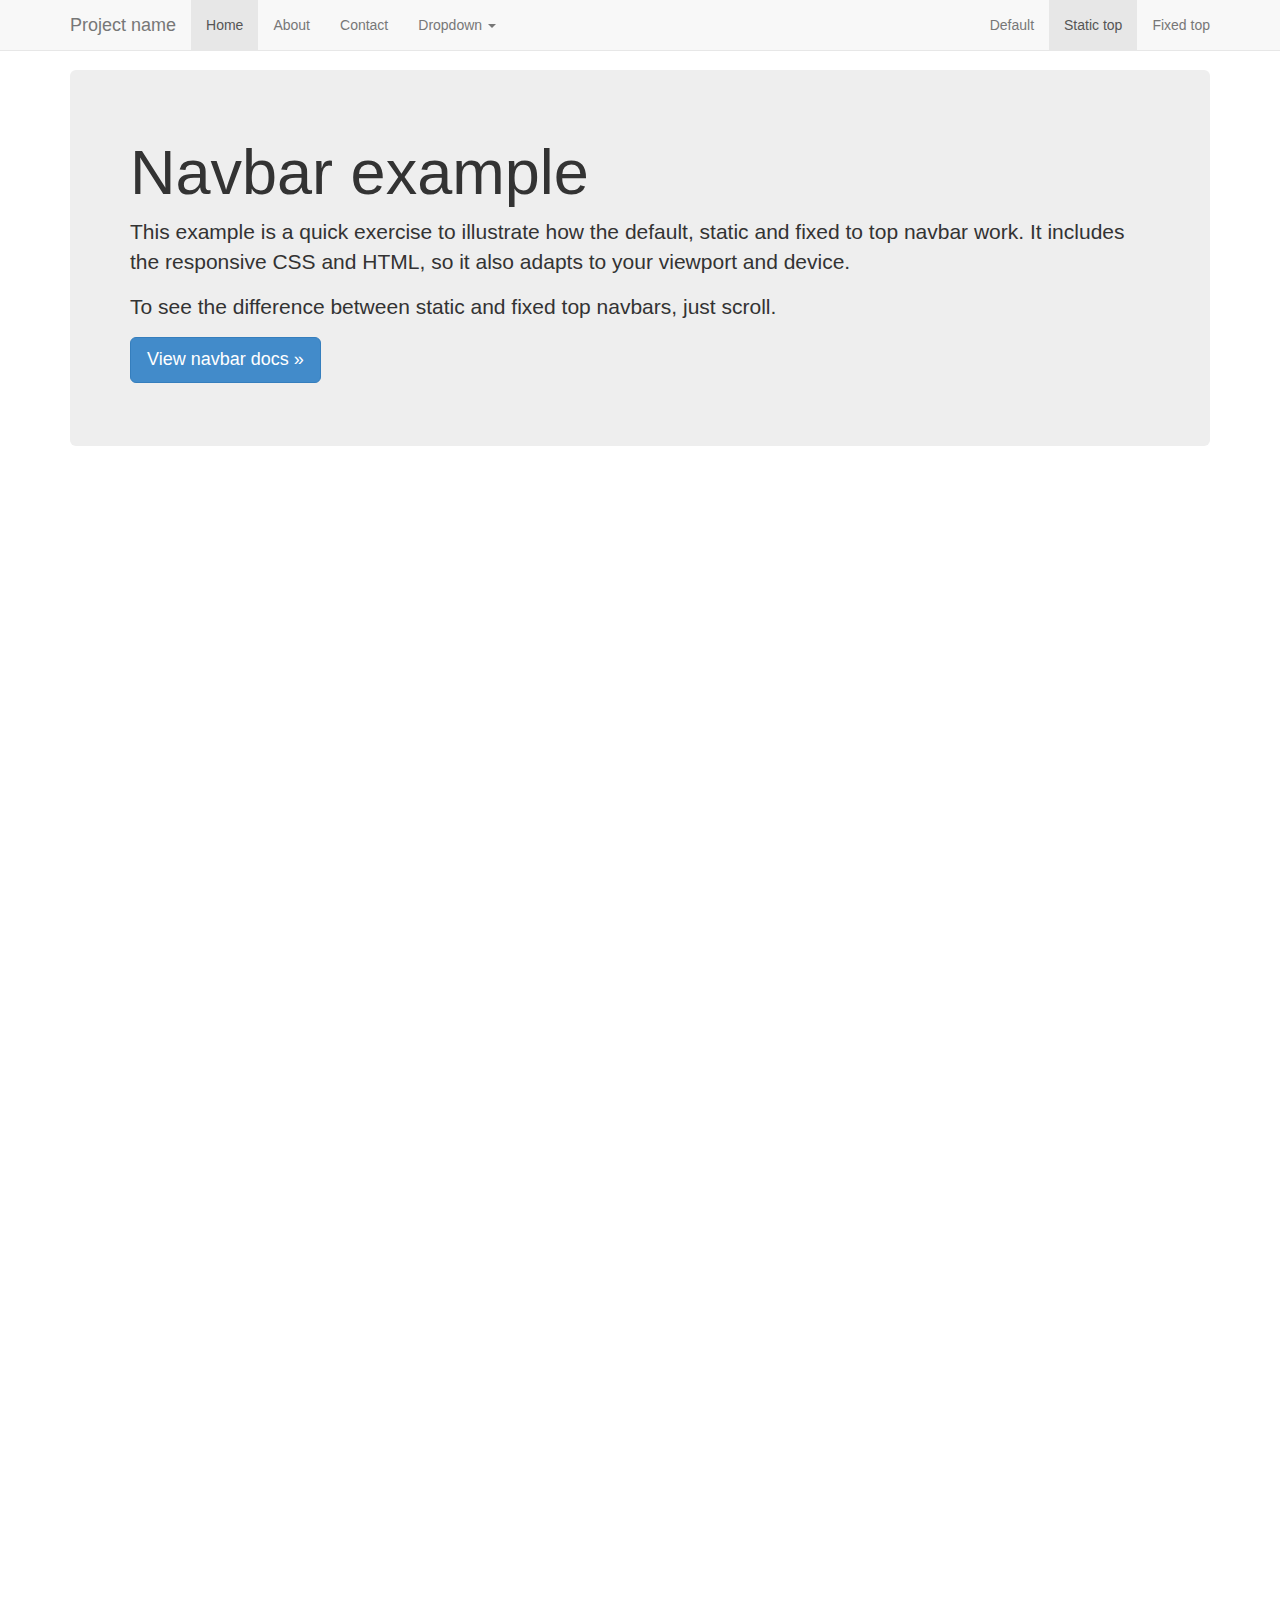
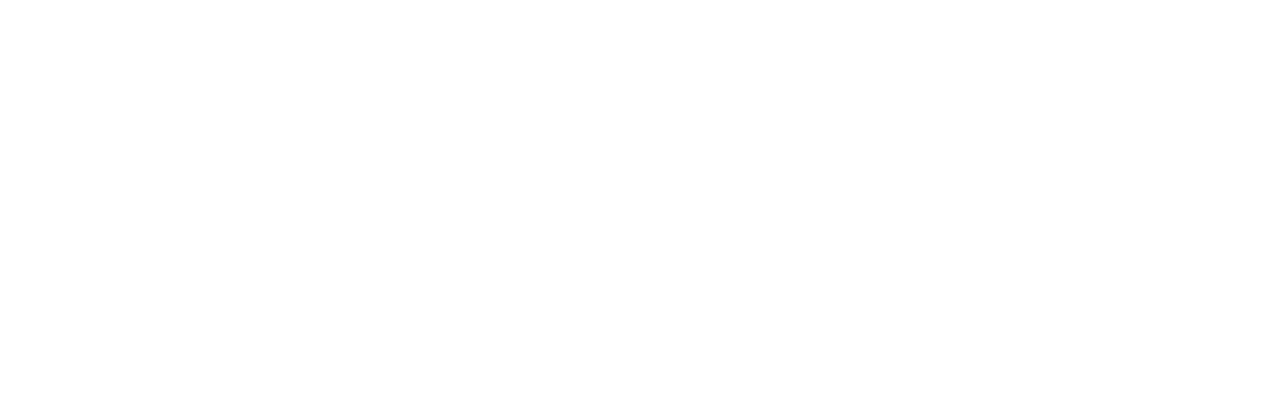
<file: site/assets/examples/navbar-static-top/index.html>
<!DOCTYPE html>
<html lang="en">
  <head>
    <meta charset="utf-8">
    <meta http-equiv="X-UA-Compatible" content="IE=edge">
    <meta name="viewport" content="width=device-width, initial-scale=1">
    <meta name="description" content="">
    <meta name="author" content="">
    <link rel="icon" href="../../favicon.ico">

    <title>Static Top Navbar Example for Bootstrap</title>

    <!-- Bootstrap core CSS -->
    <link href="../../dist/css/bootstrap.min.css" rel="stylesheet">

    <!-- Custom styles for this template -->
    <link href="navbar-static-top.css" rel="stylesheet">

    <!-- Just for debugging purposes. Don't actually copy these 2 lines! -->
    <!--[if lt IE 9]><script src="../../assets/js/ie8-responsive-file-warning.js"></script><![endif]-->
    <script src="../../assets/js/ie-emulation-modes-warning.js"></script>

    <!-- HTML5 shim and Respond.js IE8 support of HTML5 elements and media queries -->
    <!--[if lt IE 9]>
      <script src="https://oss.maxcdn.com/html5shiv/3.7.2/html5shiv.min.js"></script>
      <script src="https://oss.maxcdn.com/respond/1.4.2/respond.min.js"></script>
    <![endif]-->
  </head>

  <body>

    <!-- Static navbar -->
    <div class="navbar navbar-default navbar-static-top" role="navigation">
      <div class="container">
        <div class="navbar-header">
          <button type="button" class="navbar-toggle collapsed" data-toggle="collapse" data-target=".navbar-collapse">
            <span class="sr-only">Toggle navigation</span>
            <span class="icon-bar"></span>
            <span class="icon-bar"></span>
            <span class="icon-bar"></span>
          </button>
          <a class="navbar-brand" href="#">Project name</a>
        </div>
        <div class="navbar-collapse collapse">
          <ul class="nav navbar-nav">
            <li class="active"><a href="#">Home</a></li>
            <li><a href="#about">About</a></li>
            <li><a href="#contact">Contact</a></li>
            <li class="dropdown">
              <a href="#" class="dropdown-toggle" data-toggle="dropdown">Dropdown <span class="caret"></span></a>
              <ul class="dropdown-menu" role="menu">
                <li><a href="#">Action</a></li>
                <li><a href="#">Another action</a></li>
                <li><a href="#">Something else here</a></li>
                <li class="divider"></li>
                <li class="dropdown-header">Nav header</li>
                <li><a href="#">Separated link</a></li>
                <li><a href="#">One more separated link</a></li>
              </ul>
            </li>
          </ul>
          <ul class="nav navbar-nav navbar-right">
            <li><a href="../navbar/">Default</a></li>
            <li class="active"><a href="./">Static top</a></li>
            <li><a href="../navbar-fixed-top/">Fixed top</a></li>
          </ul>
        </div><!--/.nav-collapse -->
      </div>
    </div>


    <div class="container">

      <!-- Main component for a primary marketing message or call to action -->
      <div class="jumbotron">
        <h1>Navbar example</h1>
        <p>This example is a quick exercise to illustrate how the default, static and fixed to top navbar work. It includes the responsive CSS and HTML, so it also adapts to your viewport and device.</p>
        <p>To see the difference between static and fixed top navbars, just scroll.</p>
        <p>
          <a class="btn btn-lg btn-primary" href="../../components/#navbar" role="button">View navbar docs &raquo;</a>
        </p>
      </div>

    </div> <!-- /container -->


    <!-- Bootstrap core JavaScript
    ================================================== -->
    <!-- Placed at the end of the document so the pages load faster -->
    <script src="https://ajax.googleapis.com/ajax/libs/jquery/1.11.1/jquery.min.js"></script>
    <script src="../../dist/js/bootstrap.min.js"></script>
    <!-- IE10 viewport hack for Surface/desktop Windows 8 bug -->
    <script src="../../assets/js/ie10-viewport-bug-workaround.js"></script>
  </body>
</html>
</file>
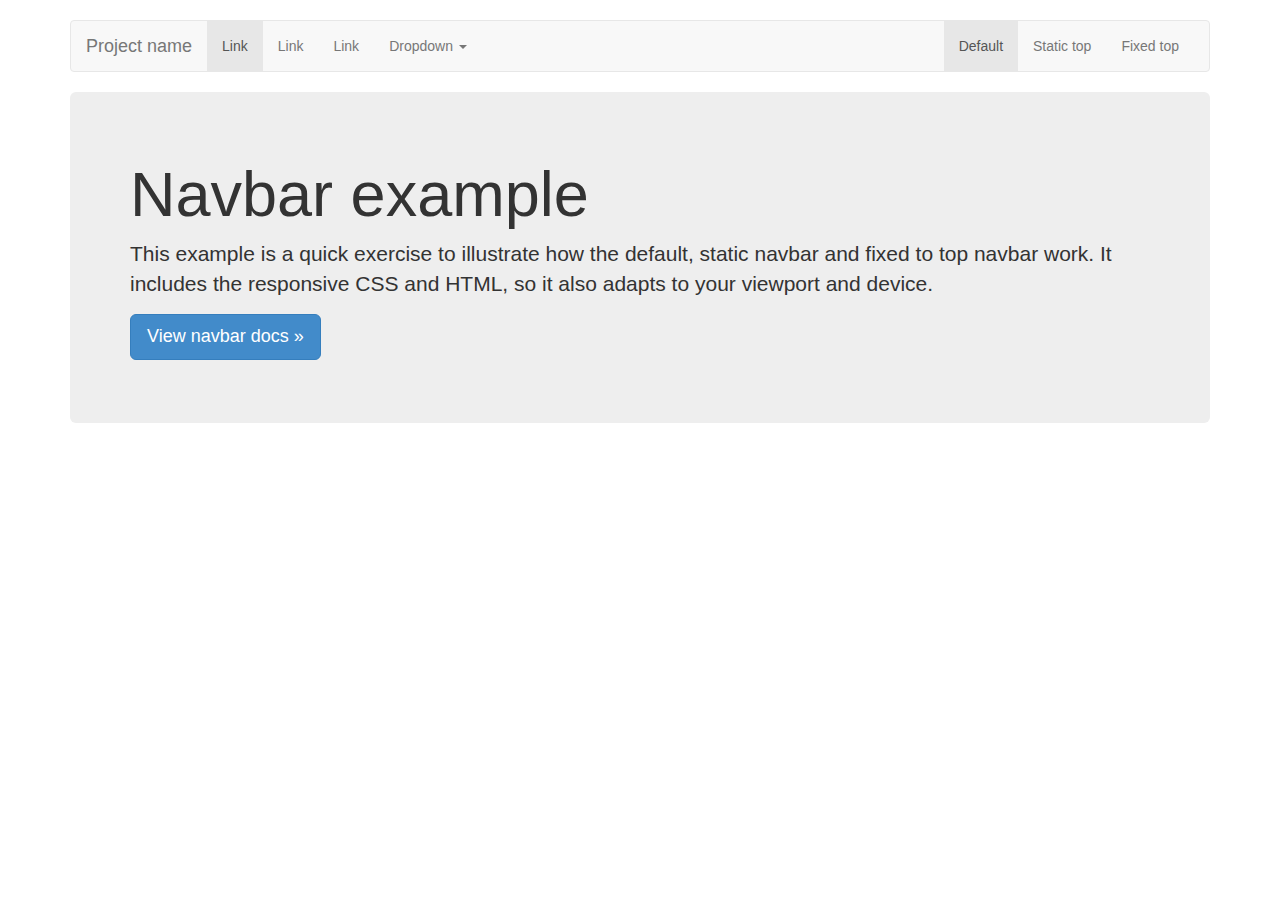
<file: site/assets/examples/navbar/index.html>
<!DOCTYPE html>
<html lang="en">
  <head>
    <meta charset="utf-8">
    <meta http-equiv="X-UA-Compatible" content="IE=edge">
    <meta name="viewport" content="width=device-width, initial-scale=1">
    <meta name="description" content="">
    <meta name="author" content="">
    <link rel="icon" href="../../favicon.ico">

    <title>Navbar Template for Bootstrap</title>

    <!-- Bootstrap core CSS -->
    <link href="../../dist/css/bootstrap.min.css" rel="stylesheet">

    <!-- Custom styles for this template -->
    <link href="navbar.css" rel="stylesheet">

    <!-- Just for debugging purposes. Don't actually copy these 2 lines! -->
    <!--[if lt IE 9]><script src="../../assets/js/ie8-responsive-file-warning.js"></script><![endif]-->
    <script src="../../assets/js/ie-emulation-modes-warning.js"></script>

    <!-- HTML5 shim and Respond.js IE8 support of HTML5 elements and media queries -->
    <!--[if lt IE 9]>
      <script src="https://oss.maxcdn.com/html5shiv/3.7.2/html5shiv.min.js"></script>
      <script src="https://oss.maxcdn.com/respond/1.4.2/respond.min.js"></script>
    <![endif]-->
  </head>

  <body>

    <div class="container">

      <!-- Static navbar -->
      <div class="navbar navbar-default" role="navigation">
        <div class="container-fluid">
          <div class="navbar-header">
            <button type="button" class="navbar-toggle collapsed" data-toggle="collapse" data-target=".navbar-collapse">
              <span class="sr-only">Toggle navigation</span>
              <span class="icon-bar"></span>
              <span class="icon-bar"></span>
              <span class="icon-bar"></span>
            </button>
            <a class="navbar-brand" href="#">Project name</a>
          </div>
          <div class="navbar-collapse collapse">
            <ul class="nav navbar-nav">
              <li class="active"><a href="#">Link</a></li>
              <li><a href="#">Link</a></li>
              <li><a href="#">Link</a></li>
              <li class="dropdown">
                <a href="#" class="dropdown-toggle" data-toggle="dropdown">Dropdown <span class="caret"></span></a>
                <ul class="dropdown-menu" role="menu">
                  <li><a href="#">Action</a></li>
                  <li><a href="#">Another action</a></li>
                  <li><a href="#">Something else here</a></li>
                  <li class="divider"></li>
                  <li class="dropdown-header">Nav header</li>
                  <li><a href="#">Separated link</a></li>
                  <li><a href="#">One more separated link</a></li>
                </ul>
              </li>
            </ul>
            <ul class="nav navbar-nav navbar-right">
              <li class="active"><a href="./">Default</a></li>
              <li><a href="../navbar-static-top/">Static top</a></li>
              <li><a href="../navbar-fixed-top/">Fixed top</a></li>
            </ul>
          </div><!--/.nav-collapse -->
        </div><!--/.container-fluid -->
      </div>

      <!-- Main component for a primary marketing message or call to action -->
      <div class="jumbotron">
        <h1>Navbar example</h1>
        <p>This example is a quick exercise to illustrate how the default, static navbar and fixed to top navbar work. It includes the responsive CSS and HTML, so it also adapts to your viewport and device.</p>
        <p>
          <a class="btn btn-lg btn-primary" href="../../components/#navbar" role="button">View navbar docs &raquo;</a>
        </p>
      </div>

    </div> <!-- /container -->


    <!-- Bootstrap core JavaScript
    ================================================== -->
    <!-- Placed at the end of the document so the pages load faster -->
    <script src="https://ajax.googleapis.com/ajax/libs/jquery/1.11.1/jquery.min.js"></script>
    <script src="../../dist/js/bootstrap.min.js"></script>
    <!-- IE10 viewport hack for Surface/desktop Windows 8 bug -->
    <script src="../../assets/js/ie10-viewport-bug-workaround.js"></script>
  </body>
</html>
</file>
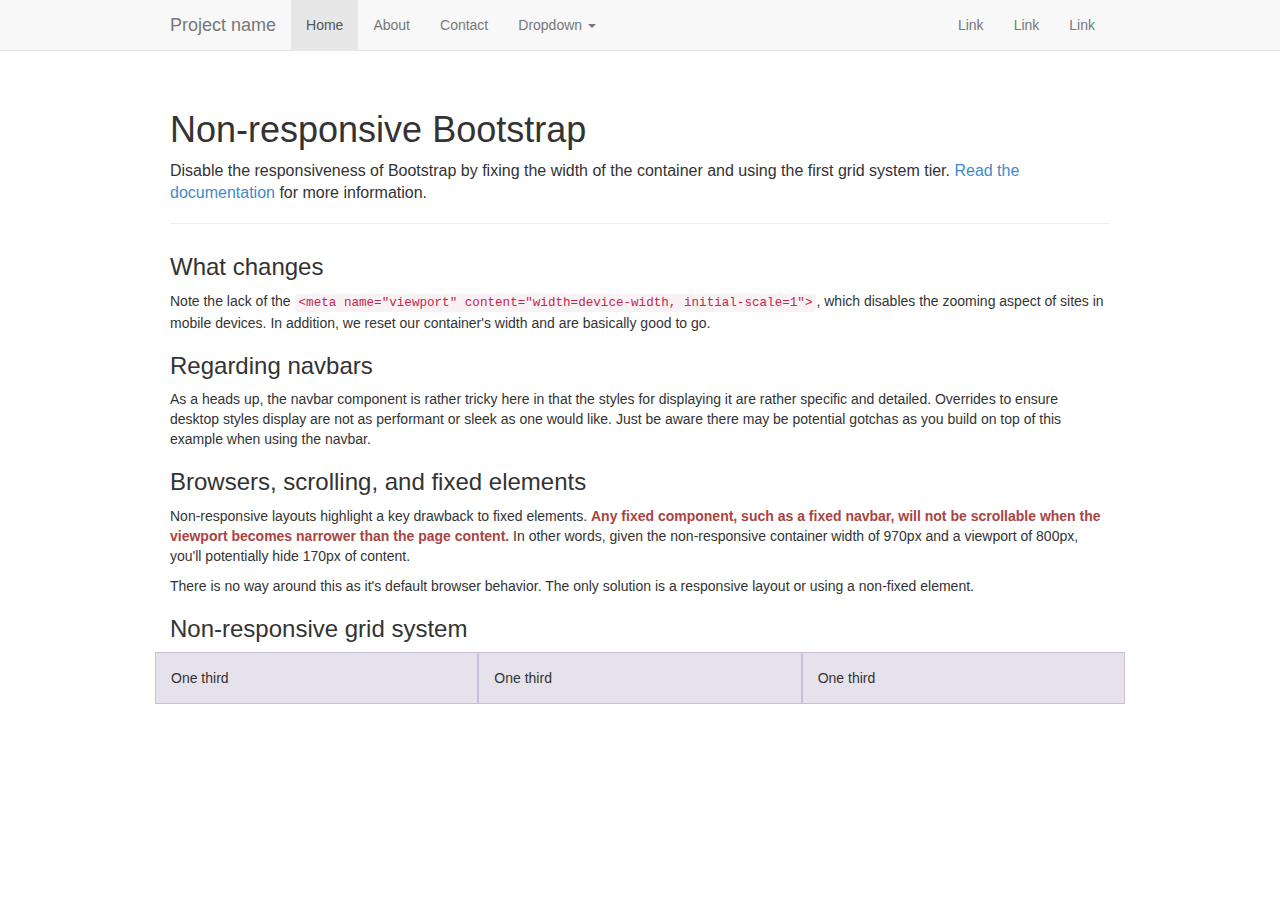
<file: site/assets/examples/non-responsive/index.html>
<!DOCTYPE html>
<html lang="en">
  <head>
    <meta charset="utf-8">
    <meta http-equiv="X-UA-Compatible" content="IE=edge">
    <meta name="description" content="">
    <meta name="author" content="">

    <!-- Note there is no responsive meta tag here -->

    <link rel="icon" href="../../favicon.ico">

    <title>Non-responsive Template for Bootstrap</title>

    <!-- Bootstrap core CSS -->
    <link href="../../dist/css/bootstrap.min.css" rel="stylesheet">

    <!-- Custom styles for this template -->
    <link href="non-responsive.css" rel="stylesheet">

    <!-- Just for debugging purposes. Don't actually copy these 2 lines! -->
    <!--[if lt IE 9]><script src="../../assets/js/ie8-responsive-file-warning.js"></script><![endif]-->
    <script src="../../assets/js/ie-emulation-modes-warning.js"></script>

    <!-- HTML5 shim and Respond.js IE8 support of HTML5 elements and media queries -->
    <!--[if lt IE 9]>
      <script src="https://oss.maxcdn.com/html5shiv/3.7.2/html5shiv.min.js"></script>
      <script src="https://oss.maxcdn.com/respond/1.4.2/respond.min.js"></script>
    <![endif]-->
  </head>

  <body>

    <!-- Fixed navbar -->
    <div class="navbar navbar-default navbar-fixed-top" role="navigation">
      <div class="container">
        <div class="navbar-header">
          <button type="button" class="navbar-toggle collapsed" data-toggle="collapse" data-target=".navbar-collapse">
            <span class="sr-only">Toggle navigation</span>
            <span class="icon-bar"></span>
            <span class="icon-bar"></span>
            <span class="icon-bar"></span>
          </button>
          <a class="navbar-brand" href="#">Project name</a>
        </div>
        <div class="navbar-collapse collapse">
          <ul class="nav navbar-nav">
            <li class="active"><a href="#">Home</a></li>
            <li><a href="#about">About</a></li>
            <li><a href="#contact">Contact</a></li>
            <li class="dropdown">
              <a href="#" class="dropdown-toggle" data-toggle="dropdown">Dropdown <span class="caret"></span></a>
              <ul class="dropdown-menu" role="menu">
                <li><a href="#">Action</a></li>
                <li><a href="#">Another action</a></li>
                <li><a href="#">Something else here</a></li>
                <li class="divider"></li>
                <li class="dropdown-header">Nav header</li>
                <li><a href="#">Separated link</a></li>
                <li><a href="#">One more separated link</a></li>
              </ul>
            </li>
          </ul>
          <ul class="nav navbar-nav navbar-right">
            <li><a href="#">Link</a></li>
            <li><a href="#">Link</a></li>
            <li><a href="#">Link</a></li>
          </ul>
        </div><!--/.nav-collapse -->
      </div>
    </div>

    <div class="container">

      <div class="page-header">
        <h1>Non-responsive Bootstrap</h1>
        <p class="lead">Disable the responsiveness of Bootstrap by fixing the width of the container and using the first grid system tier. <a href="http://getbootstrap.com/getting-started/#disable-responsive">Read the documentation</a> for more information.</p>
      </div>

      <h3>What changes</h3>
      <p>Note the lack of the <code>&lt;meta name="viewport" content="width=device-width, initial-scale=1"&gt;</code>, which disables the zooming aspect of sites in mobile devices. In addition, we reset our container's width and are basically good to go.</p>

      <h3>Regarding navbars</h3>
      <p>As a heads up, the navbar component is rather tricky here in that the styles for displaying it are rather specific and detailed. Overrides to ensure desktop styles display are not as performant or sleek as one would like. Just be aware there may be potential gotchas as you build on top of this example when using the navbar.</p>

      <h3>Browsers, scrolling, and fixed elements</h3>
      <p>Non-responsive layouts highlight a key drawback to fixed elements. <strong class="text-danger">Any fixed component, such as a fixed navbar, will not be scrollable when the viewport becomes narrower than the page content.</strong> In other words, given the non-responsive container width of 970px and a viewport of 800px, you'll potentially hide 170px of content.</p>
      <p>There is no way around this as it's default browser behavior. The only solution is a responsive layout or using a non-fixed element.</p>

      <h3>Non-responsive grid system</h3>
      <div class="row">
        <div class="col-xs-4">One third</div>
        <div class="col-xs-4">One third</div>
        <div class="col-xs-4">One third</div>
      </div>

    </div> <!-- /container -->


    <!-- Bootstrap core JavaScript
    ================================================== -->
    <!-- Placed at the end of the document so the pages load faster -->
    <script src="https://ajax.googleapis.com/ajax/libs/jquery/1.11.1/jquery.min.js"></script>
    <script src="../../dist/js/bootstrap.min.js"></script>
    <!-- IE10 viewport hack for Surface/desktop Windows 8 bug -->
    <script src="../../assets/js/ie10-viewport-bug-workaround.js"></script>
  </body>
</html>
</file>
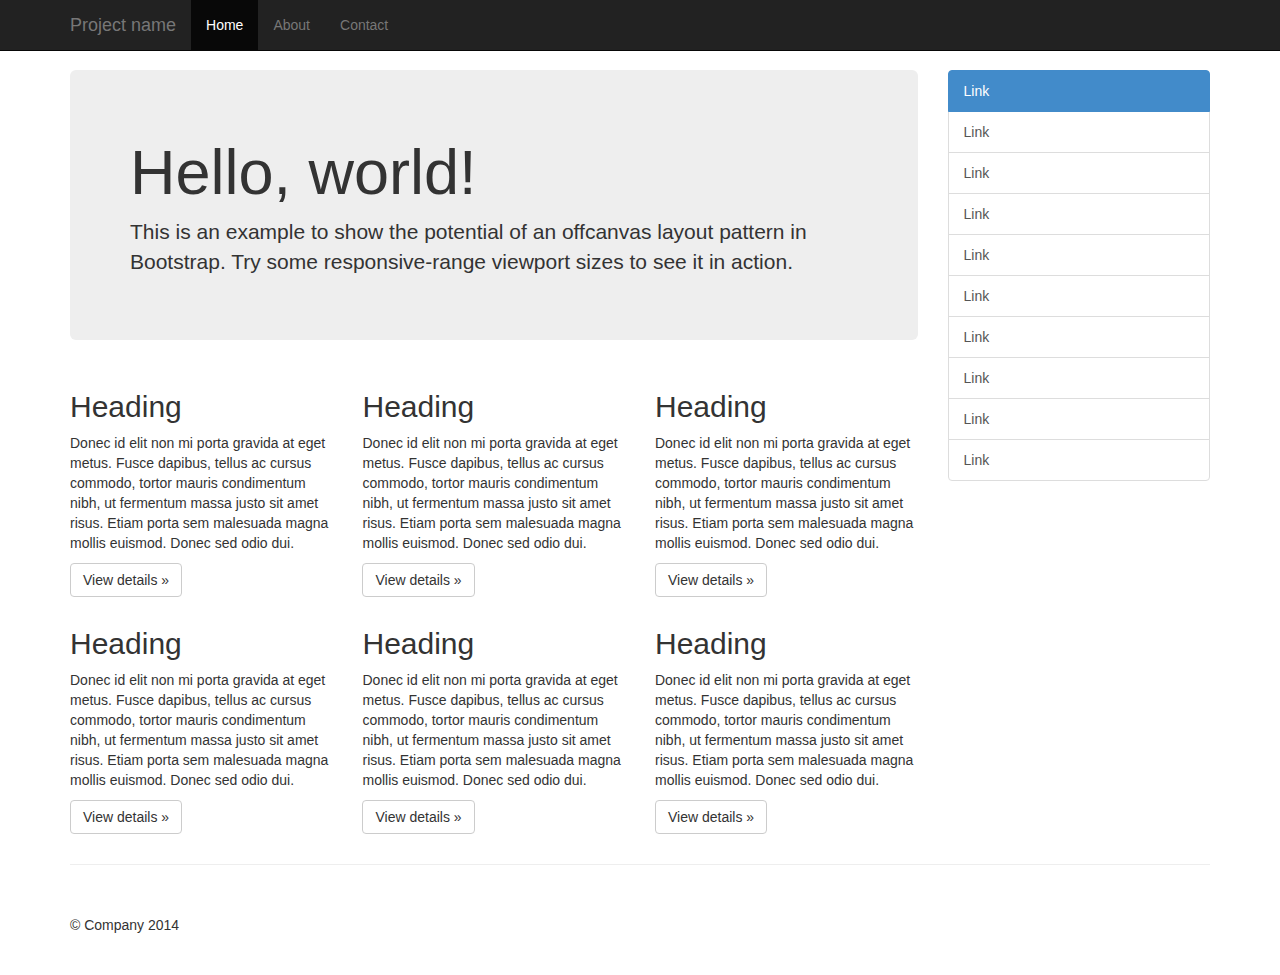
<file: site/assets/examples/offcanvas/index.html>
<!DOCTYPE html>
<html lang="en">
  <head>
    <meta charset="utf-8">
    <meta http-equiv="X-UA-Compatible" content="IE=edge">
    <meta name="viewport" content="width=device-width, initial-scale=1">
    <meta name="description" content="">
    <meta name="author" content="">
    <link rel="icon" href="../../favicon.ico">

    <title>Off Canvas Template for Bootstrap</title>

    <!-- Bootstrap core CSS -->
    <link href="../../dist/css/bootstrap.min.css" rel="stylesheet">

    <!-- Custom styles for this template -->
    <link href="offcanvas.css" rel="stylesheet">

    <!-- Just for debugging purposes. Don't actually copy these 2 lines! -->
    <!--[if lt IE 9]><script src="../../assets/js/ie8-responsive-file-warning.js"></script><![endif]-->
    <script src="../../assets/js/ie-emulation-modes-warning.js"></script>

    <!-- HTML5 shim and Respond.js IE8 support of HTML5 elements and media queries -->
    <!--[if lt IE 9]>
      <script src="https://oss.maxcdn.com/html5shiv/3.7.2/html5shiv.min.js"></script>
      <script src="https://oss.maxcdn.com/respond/1.4.2/respond.min.js"></script>
    <![endif]-->
  </head>

  <body>
    <div class="navbar navbar-fixed-top navbar-inverse" role="navigation">
      <div class="container">
        <div class="navbar-header">
          <button type="button" class="navbar-toggle collapsed" data-toggle="collapse" data-target=".navbar-collapse">
            <span class="sr-only">Toggle navigation</span>
            <span class="icon-bar"></span>
            <span class="icon-bar"></span>
            <span class="icon-bar"></span>
          </button>
          <a class="navbar-brand" href="#">Project name</a>
        </div>
        <div class="collapse navbar-collapse">
          <ul class="nav navbar-nav">
            <li class="active"><a href="#">Home</a></li>
            <li><a href="#about">About</a></li>
            <li><a href="#contact">Contact</a></li>
          </ul>
        </div><!-- /.nav-collapse -->
      </div><!-- /.container -->
    </div><!-- /.navbar -->

    <div class="container">

      <div class="row row-offcanvas row-offcanvas-right">

        <div class="col-xs-12 col-sm-9">
          <p class="pull-right visible-xs">
            <button type="button" class="btn btn-primary btn-xs" data-toggle="offcanvas">Toggle nav</button>
          </p>
          <div class="jumbotron">
            <h1>Hello, world!</h1>
            <p>This is an example to show the potential of an offcanvas layout pattern in Bootstrap. Try some responsive-range viewport sizes to see it in action.</p>
          </div>
          <div class="row">
            <div class="col-6 col-sm-6 col-lg-4">
              <h2>Heading</h2>
              <p>Donec id elit non mi porta gravida at eget metus. Fusce dapibus, tellus ac cursus commodo, tortor mauris condimentum nibh, ut fermentum massa justo sit amet risus. Etiam porta sem malesuada magna mollis euismod. Donec sed odio dui. </p>
              <p><a class="btn btn-default" href="#" role="button">View details &raquo;</a></p>
            </div><!--/span-->
            <div class="col-6 col-sm-6 col-lg-4">
              <h2>Heading</h2>
              <p>Donec id elit non mi porta gravida at eget metus. Fusce dapibus, tellus ac cursus commodo, tortor mauris condimentum nibh, ut fermentum massa justo sit amet risus. Etiam porta sem malesuada magna mollis euismod. Donec sed odio dui. </p>
              <p><a class="btn btn-default" href="#" role="button">View details &raquo;</a></p>
            </div><!--/span-->
            <div class="col-6 col-sm-6 col-lg-4">
              <h2>Heading</h2>
              <p>Donec id elit non mi porta gravida at eget metus. Fusce dapibus, tellus ac cursus commodo, tortor mauris condimentum nibh, ut fermentum massa justo sit amet risus. Etiam porta sem malesuada magna mollis euismod. Donec sed odio dui. </p>
              <p><a class="btn btn-default" href="#" role="button">View details &raquo;</a></p>
            </div><!--/span-->
            <div class="col-6 col-sm-6 col-lg-4">
              <h2>Heading</h2>
              <p>Donec id elit non mi porta gravida at eget metus. Fusce dapibus, tellus ac cursus commodo, tortor mauris condimentum nibh, ut fermentum massa justo sit amet risus. Etiam porta sem malesuada magna mollis euismod. Donec sed odio dui. </p>
              <p><a class="btn btn-default" href="#" role="button">View details &raquo;</a></p>
            </div><!--/span-->
            <div class="col-6 col-sm-6 col-lg-4">
              <h2>Heading</h2>
              <p>Donec id elit non mi porta gravida at eget metus. Fusce dapibus, tellus ac cursus commodo, tortor mauris condimentum nibh, ut fermentum massa justo sit amet risus. Etiam porta sem malesuada magna mollis euismod. Donec sed odio dui. </p>
              <p><a class="btn btn-default" href="#" role="button">View details &raquo;</a></p>
            </div><!--/span-->
            <div class="col-6 col-sm-6 col-lg-4">
              <h2>Heading</h2>
              <p>Donec id elit non mi porta gravida at eget metus. Fusce dapibus, tellus ac cursus commodo, tortor mauris condimentum nibh, ut fermentum massa justo sit amet risus. Etiam porta sem malesuada magna mollis euismod. Donec sed odio dui. </p>
              <p><a class="btn btn-default" href="#" role="button">View details &raquo;</a></p>
            </div><!--/span-->
          </div><!--/row-->
        </div><!--/span-->

        <div class="col-xs-6 col-sm-3 sidebar-offcanvas" id="sidebar" role="navigation">
          <div class="list-group">
            <a href="#" class="list-group-item active">Link</a>
            <a href="#" class="list-group-item">Link</a>
            <a href="#" class="list-group-item">Link</a>
            <a href="#" class="list-group-item">Link</a>
            <a href="#" class="list-group-item">Link</a>
            <a href="#" class="list-group-item">Link</a>
            <a href="#" class="list-group-item">Link</a>
            <a href="#" class="list-group-item">Link</a>
            <a href="#" class="list-group-item">Link</a>
            <a href="#" class="list-group-item">Link</a>
          </div>
        </div><!--/span-->
      </div><!--/row-->

      <hr>

      <footer>
        <p>&copy; Company 2014</p>
      </footer>

    </div><!--/.container-->



    <!-- Bootstrap core JavaScript
    ================================================== -->
    <!-- Placed at the end of the document so the pages load faster -->
    <script src="https://ajax.googleapis.com/ajax/libs/jquery/1.11.1/jquery.min.js"></script>
    <script src="../../dist/js/bootstrap.min.js"></script>

    <!-- IE10 viewport hack for Surface/desktop Windows 8 bug -->
    <script src="../../assets/js/ie10-viewport-bug-workaround.js"></script>

    <script src="offcanvas.js"></script>
  </body>
</html>
</file>
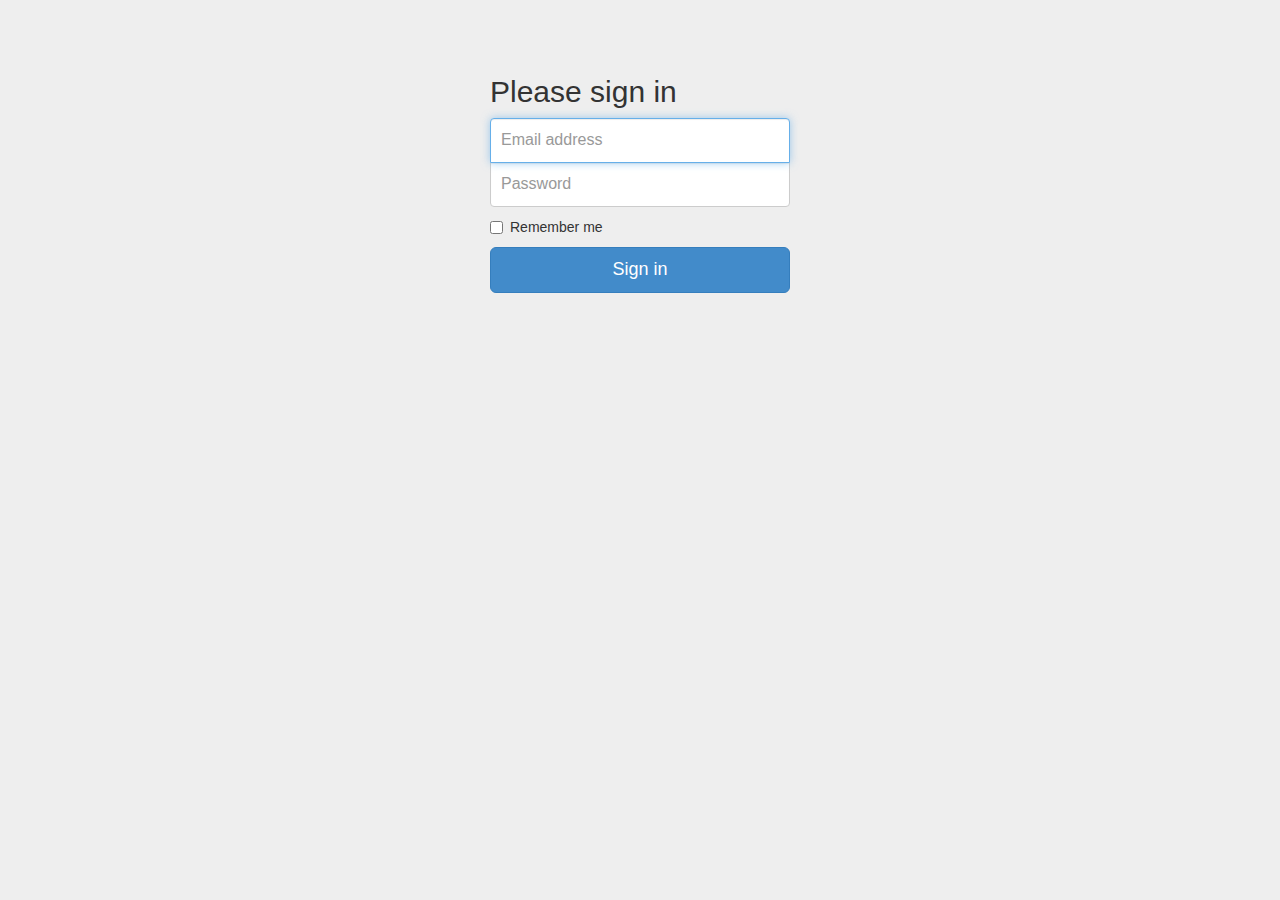
<file: site/assets/examples/signin/index.html>
<!DOCTYPE html>
<html lang="en">
  <head>
    <meta charset="utf-8">
    <meta http-equiv="X-UA-Compatible" content="IE=edge">
    <meta name="viewport" content="width=device-width, initial-scale=1">
    <meta name="description" content="">
    <meta name="author" content="">
    <link rel="icon" href="../../favicon.ico">

    <title>Signin Template for Bootstrap</title>

    <!-- Bootstrap core CSS -->
    <link href="../../dist/css/bootstrap.min.css" rel="stylesheet">

    <!-- Custom styles for this template -->
    <link href="signin.css" rel="stylesheet">

    <!-- Just for debugging purposes. Don't actually copy these 2 lines! -->
    <!--[if lt IE 9]><script src="../../assets/js/ie8-responsive-file-warning.js"></script><![endif]-->
    <script src="../../assets/js/ie-emulation-modes-warning.js"></script>

    <!-- HTML5 shim and Respond.js IE8 support of HTML5 elements and media queries -->
    <!--[if lt IE 9]>
      <script src="https://oss.maxcdn.com/html5shiv/3.7.2/html5shiv.min.js"></script>
      <script src="https://oss.maxcdn.com/respond/1.4.2/respond.min.js"></script>
    <![endif]-->
  </head>

  <body>

    <div class="container">

      <form class="form-signin" role="form">
        <h2 class="form-signin-heading">Please sign in</h2>
        <input type="email" class="form-control" placeholder="Email address" required autofocus>
        <input type="password" class="form-control" placeholder="Password" required>
        <div class="checkbox">
          <label>
            <input type="checkbox" value="remember-me"> Remember me
          </label>
        </div>
        <button class="btn btn-lg btn-primary btn-block" type="submit">Sign in</button>
      </form>

    </div> <!-- /container -->


    <!-- IE10 viewport hack for Surface/desktop Windows 8 bug -->
    <script src="../../assets/js/ie10-viewport-bug-workaround.js"></script>
  </body>
</html>
</file>
<file: site/css/style.css>
@import url(//fonts.googleapis.com/css?family=Archivo+Narrow:400,700,700italic,400italic);
@import url(//fonts.googleapis.com/css?family=Ubuntu:300,400,500,700);
/*========================================================
                    Main layout styles
=========================================================*/
body {
	background: #2d2d2b url(../img/pattern1.png) repeat;
	font: 13px 'Ubuntu', "Helvetica Neue", Helvetica, Arial, sans-serif;
	line-height: 1.428571429;
	color: #5f5e5e;
}
a {
	text-decoration: none;
}
a:hover {
	text-decoration: none;
}
a:focus {
	text-decoration: none;
	background: none;
}
a[href^="tel:"] {
 color: inherit;
 text-decoration: none;
}
textarea, input[type="text"], input[type="email"], input[type="search"], input[type="password"] {
	-webkit-appearance: none;
	-moz-appearance: caret;
}
p {
	margin-bottom: 15px;
	line-height: 21px;
}
h1.navbar-brand_ {
	margin: 40px 0 0 0;
	padding: 0;
	float: left;
	height: auto;
	position: relative;
	top: 0;
	z-index: 10;
}
h1.navbar-brand_ a {
	display: inline-block;
}
h1.navbar-brand_ a img {
	width: 100%;
}
h2 {
	font: 40px/40px 'Archivo Narrow';
	color: #181818;
	margin: 0 0 43px 0;
	position: relative;
	text-align: center;
}
h2::after {
 position: absolute;
 left: 0;
 top: 50%;
 width: 26%;
 height: 1px;
 background: #50514f;
 content: '';
}
h2::before {
 position: absolute;
 right: 0;
 top: 50%;
 width: 26%;
 height: 1px;
 background: #50514f;
 content: '';
}
h3 {
	font: bold 30px/36px 'Archivo Narrow';
	color: #272727;
	margin: 0 0 30px 0;
}
h4 {
	font: bold 14px/21px 'Ubuntu';
	color: #444;
	text-transform: uppercase;
	margin: 0 0 10px 0;
}
h5 {
	font: bold 48px/48px 'Archivo Narrow';
	color: #ffffff;
	text-transform: uppercase;
	margin: 0 0 30px 0;
	text-align: center;
}
.extra-wrap {
	overflow: hidden;
}
.content {
	padding: 0;
	background: #ffffff;
}
.content.indent {
	padding: 45px 0 0 0;
	background: #ffffff;
}
.center {
	text-align: center;
}
/*========================================================
                    header
=========================================================*/
header {
	position: relative;
	margin: 0;
	padding: 0 0 28px 0;
	z-index: 11;
	background: #000000;
	background: rgba(0, 0, 0, 0.88);
}
.follow-box {
	overflow: hidden;
	padding: 14px 0 8px 0;
	background: #0a0c0e;
}
.follow-box p {
	float: left;
	font: 12px 'Arial';
	color: #ffffff;
	margin: 4px 0 0 0;
}
.follow-box p > a {
	font: 12px 'Arial';
	color: #ffffff;
	-webkit-transition: all 0.25s;
	-o-transition: all 0.25s;
	transition: all 0.25s;
}
.follow-box p > a:hover {
	color: #1abc9c;
}
.address_icon {
	padding: 0;
	margin: 0;
	float: left;
	list-style: none;
}
.address_icon li {
	float: left;
	margin-left: 76px;
	font: 12px 'Archivo Narrow';
	color: #acacac;
}
.address_icon li:first-child {
	margin-left: 0;
}
.address_icon li img {
	float: left;
	margin-right: 9px;
}
.address_icon li a {
	font: 12px 'Arial';
	color: #acacac;
	-webkit-transition: all 0.25s;
	-o-transition: all 0.25s;
	transition: all 0.25s;
}
.address_icon li a:hover {
	color: #f1373a;
}
.follow_icon {
	padding: 0;
	margin: -4px 0 0 0;
	float: right;
	list-style: none;
}
.follow_icon li {
	display: inline-block;
	margin-left: 16px;
}
.follow_icon li:first-child {
	margin-left: 0;
}
.follow_icon li a {
	-webkit-transition: all 0.25s;
	-o-transition: all 0.25s;
	transition: all 0.25s;
	display: block;
}
.follow_icon li a:hover {
	opacity: 0.5 !important;
	filter: alpha(opacity=50) !important;
}
.follow_icon_foo {
	padding: 0;
	margin: -4px 0 0 0;
	list-style: none;
	display: inline-block;
}
.follow_icon_foo li {
	display: inline-block;
	margin-left: 25px;
}
.follow_icon_foo li:first-child {
	margin-left: 0;
}
.follow_icon_foo li a {
	-webkit-transition: all 0.25s;
	-o-transition: all 0.25s;
	transition: all 0.25s;
	display: block;
}
.follow_icon_foo li a:hover {
	opacity: 0.5 !important;
	filter: alpha(opacity=50) !important;
}
/* menu
========================================================*/
nav.tm_navbar {
	border: none;
	padding: 0;
	margin: 60px 0 0 0;
	float: right;
	min-height: 0;
	background: none;
}
nav.tm_navbar li {
	position: relative;
	font-size: 13px;
	line-height: 21px;
	padding: 0;
	margin: 0 0 0 35px;
	float: left;
}
nav.tm_navbar li:first-child {
	margin-left: 0;
}
nav.tm_navbar li a {
	position: relative;
	padding: 0;
	text-transform: uppercase;
	font: bold 14px 'Archivo Narrow';
	color: #a1a0a0;
	background: none;
	-webkit-transition: all 0.3s;
	-o-transition: all 0.3s;
	transition: all 0.3s;
}
nav.tm_navbar li.active > a {
	color: #ffffff;
	background: none !important;
}
nav.tm_navbar li:hover > a {
	color: #ffffff;
	background: none !important;
	-webkit-transition: all 0.3s;
	-o-transition: all 0.3s;
	transition: all 0.3s;
}
nav.tm_navbar .sfHover > a {
	color: #ffffff;
	background: none !important;
	-webkit-transition: all 0.3s;
	-o-transition: all 0.3s;
	transition: all 0.3s;
}
nav.tm_navbar li span {
	text-align: center;
	position: absolute;
	height: 4px;
	width: 100%;
	display: inline-block;
	left: 0;
	bottom: -9px;
	z-index: 0;
	background: url(../img/marker.png) center 0 no-repeat;
}
/* subMenu1
========================================================*/
nav.tm_navbar .sub-menu > ul {
	position: absolute;
	display: none;
	width: 110px;
	left: -17px;
	top: 32px;
	list-style: none !important;
	zoom: 1;
	z-index: 11;
	background: #2a2a2a;
	border-radius: 0;
	padding: 29px 10px 16px 16px;
	margin: 0;
	border-radius: 10px;
	text-align: left;
}
nav.tm_navbar .sub-menu > ul li {
	background: none;
	border: none;
	width: auto;
	float: none;
	margin: 0 0 9px 0;
	padding: 0;
	display: block;
}
nav.tm_navbar .sub-menu > ul li a {
	background: none;
	padding: 0;
	margin: 0;
	float: none;
	font: 12px 'Arial';
	text-transform: uppercase;
	color: #ffffff;
	-webkit-transition: all 0.25s;
	-o-transition: all 0.25s;
	transition: all 0.25s;
}
nav.tm_navbar .sub-menu > ul li span {
	display: inline-block;
	position: absolute;
	right: 10px;
	top: 5px;
	left: auto;
	width: auto !important;
	color: #ffffff;
	font-size: 14px;
	background: none;
}
nav.tm_navbar .sub-menu > ul li a:hover {
	text-decoration: none;
	color: #f1373a !important;
	background: none !important;
	-webkit-transition: all 0.25s ease;
	-o-transition: all 0.25s ease;
	transition: all 0.25s ease;
}
nav.tm_navbar .sub-menu > ul li.sfHover > a {
	text-decoration: none;
	color: #f1373a !important;
	background: none !important;
}
/* subMenu2
========================================================*/
nav.tm_navbar .sub-menu ul ul {
	position: absolute;
	display: none;
	width: 107px;
	left: 95px;
	top: -10px;
	border-radius: 0;
	list-style: none !important;
	zoom: 1;
	z-index: 11;
	background: #f1373a;
	padding: 10px 10px 0 10px;
	margin: 0;
	border-radius: 10px;
	text-align: left;
}
nav.tm_navbar .sub-menu ul ul li a {
	background: none;
	padding: 0;
	margin: 0;
	float: none;
	font: 12px 'Arial';
	text-transform: uppercase;
	color: #ffffff;
	-webkit-transition: all 0.25s;
	-o-transition: all 0.25s;
	transition: all 0.25s;
}
nav.tm_navbar .sub-menu > ul li > ul li a:hover {
	text-decoration: none;
	color: #000000 !important;
	background: none !important;
	-webkit-transition: all 0.25s ease;
	-o-transition: all 0.25s ease;
	transition: all 0.25s ease;
}
.select-menu {
	display: none !important;
}
/*========================================================
                    -Content-
=========================================================*/
#toTop {
	display: none;
	text-decoration: none;
	position: fixed;
	bottom: 80px;
	right: 30px;
	width: 42px;
	height: 42px;
	overflow: hidden;
	border: none;
	z-index: 20;
	background: url(../img/top.png) 0 top no-repeat;
}
#toTop:hover {
	outline: none;
	background: url(../img/top.png) 0 bottom no-repeat;
}
.trainerBox {
	margin-bottom: 25px;
	position: relative;
	display: block;
}
.trainerBox figure {
	margin: 0 0 25px 0;
}
.trainerBox figure img {
	width: 100%;
}
.trainerBox a {
	font: 300 13px 'Ubuntu', "Helvetica Neue", Helvetica, Arial, sans-serif;
	color: #8d8d8d;
	text-transform: uppercase;
	-webkit-transition: color 0.25s ease;
	-o-transition: color 0.25s ease;
	transition: color 0.25s ease;
}
.trainerBox a:hover {
	color: #e25454;
}
.who-box {
	overflow: hidden;
}
.who-box .col-lg-4 {
	margin-bottom: 17px;
}
.thumb-box1 {
	overflow: hidden;
	background: url(../img/pattern2.png) repeat;
	position: relative;
}
.thumb-box1 p {
	font: 18px/24px 'Archivo Narrow';
	color: #272727;
	margin-bottom: 25px;
}
.thumb-box1 .title {
	font: bold 30px/30px 'Archivo Narrow';
	color: #ffffff;
	margin: 0 0 21px 0;
	letter-spacing: 1px;
}
.thumb-box1 .box1 {
	padding: 48px 0 37px 0;
}
.thumb-box1 .box2 {
	background: #ffffff;
	padding: 48px 0 37px 100px;
	position: relative;
	z-index: 1;
}
.thumb-box1 .box2 .title {
	color: #272727;
}
.thumb-box1 .box2 svg.bigTriangleColor {
	pointer-events: none;
	position: absolute;
	top: 0;
	left: -115px;
}
.thumb-box1 .box2 .bigTriangleColor path {
	fill: #ffffff;
}
.thumb-box1 .box2 #curveUpColor path, .thumb-box1 .box2 #curveDownColor path {
	fill: #ffffff;
}
.thumb-box1 em {
	position: absolute;
	z-index: 0;
	top: 0;
	right: -50%;
	width: 100%;
	height: 100%;
	display: inline-block;
	background: #ffffff;
}
.thumb-box2 {
	overflow: hidden;
	padding: 63px 0 0 0;
	text-align: center;
}
.thumb-box3 {
	overflow: hidden;
	background: #181818;
	position: relative;
}
.thumb-box3 .box1 {
	padding: 118px 0 37px 0;
}
.thumb-box3 .box2 {
	background: #f5f3f3;
	padding: 106px 0 83px 100px;
	position: relative;
	z-index: 1;
}
.thumb-box3 .box2 p {
	font: 13px/21px 'Ubuntu';
	color: #5f5e5e;
	margin-bottom: 29px;
}
.thumb-box3 .box2 .title {
	font: 40px/40px 'Archivo Narrow';
	color: #222220;
	margin-bottom: 36px;
}
.thumb-box3 .box2 .description {
	font: bold 14px/20px 'Ubuntu';
	color: #444;
	text-transform: uppercase;
	margin-bottom: 11px;
}
.thumb-box3 .box2 svg.bigTriangleColor {
	pointer-events: none;
	position: absolute;
	top: 0;
	left: -115px;
}
.thumb-box3 .box2 .bigTriangleColor path {
	fill: #f5f3f3;
}
.thumb-box3 .box2 #curveUpColor path, .thumb-box3 .box2 #curveDownColor path {
	fill: #f5f3f3;
}
.thumb-box3 em {
	position: absolute;
	z-index: 0;
	top: 0;
	right: -50%;
	width: 100%;
	height: 100%;
	display: inline-block;
	background: #f5f3f3;
}
.thumb-box3 figure {
	position: relative;
}
.thumb-box3 figure img {
	width: 100%;
}
.thumb-box3 figure a {
	display: block;
	position: absolute;
	top: 0;
	left: 0;
	width: 100%;
	height: 100%;
	background: url(../img/play.png) center center no-repeat;
	-webkit-transition: all 0.25s;
	-o-transition: all 0.25s;
	transition: all 0.25s;
}
.thumb-box3 figure a:hover {
	opacity: 0;
	filter: alpha(opacity=0);
}
.thumb-box4 {
	background: #ffffff;
	overflow: hidden;
	padding: 83px 0 40px 0;
	text-align: center;
}
.thumb-box4 h2::before, .thumb-box4 h2::after {
 width: 37%;
}
.thumb-box4 .col-lg-4 {
	text-align: left;
	margin-bottom: 40px;
}
.thumb-box4 .col-lg-4 > div:hover .badge {
	color: #181818;
	-webkit-transition: all 0.25s;
	-o-transition: all 0.25s;
	transition: all 0.25s;
}
.thumb-box4 .badge {
	width: 75px;
	margin: 0 20px 0 0;
	padding: 0;
	font: bold 60px/48px 'Archivo Narrow';
	color: #f1373a;
	border-radius: 0;
	background: none;
	text-align: left;
	float: left;
	-webkit-transition: all 0.25s;
	-o-transition: all 0.25s;
	transition: all 0.25s;
}
.thumb-box4 p {
	font: 12px/18px 'Ubuntu';
	color: #909090;
	margin-bottom: 0;
}
.thumb-box5 {
	padding: 60px 0;
	overflow: hidden;
	background-position: left 100%;
	background-attachment: fixed;
	position: relative;
	background-image: url(../img/bg_pic.jpg);
	text-align: center;
}
.thumb-box6 {
	overflow: hidden;
	background: #ffffff;
	padding: 44px 0;
}
.thumb-box6 .container {
	position: relative;
}
.thumb-box7 {
	overflow: hidden;
	background: #f5f5f1;
	padding: 103px 0 64px 0;
}
.thumb-box7 h3 {
	letter-spacing: 1px;
	font-weight: normal;
}
.thumb-box8 {
	padding: 60px 0 10px 0;
	overflow: hidden;
	background-position: left 100%;
	background-attachment: fixed;
	position: relative;
	background-image: url(../img/bg_pic.jpg);
	text-align: center;
}
.thumb-box8 p {
	font: 16px/20px 'Archivo Narrow';
	margin-bottom: 23px;
	color: #ffffff;
}
.thumb-box8 .col-lg-4 {
	text-align: left;
	margin-bottom: 50px;
}
.thumb-box9 {
	overflow: hidden;
	padding: 63px 0 0 0;
}
.thumb-box10 {
	overflow: hidden;
	background: #181818;
	position: relative;
}
.thumb-box10 p {
	color: #bbb;
}
.thumb-box10 .title {
	font: 40px/40px 'Archivo Narrow';
	color: #ffffff;
	margin: 0 0 38px 0;
	letter-spacing: 1px;
}
.thumb-box10 .box1 {
	padding: 94px 0 73px 0;
}
.thumb-box10 .box1 .description {
	font: bold 14px 'Ubuntu', "Helvetica Neue", Helvetica, Arial, sans-serif;
	text-transform: uppercase;
	color: #ffffff;
	margin-bottom: 13px;
}
.thumb-box10 .box2 {
	background: #f5f3f3;
	padding: 94px 0 73px 100px;
	position: relative;
	z-index: 1;
}
.thumb-box10 .box2 .title {
	color: #222220;
}
.thumb-box10 .box2 p {
	color: #5f5e5e;
}
.thumb-box10 .box2 svg.bigTriangleColor {
	pointer-events: none;
	position: absolute;
	top: -10px;
	left: -114px;
}
.thumb-box10 .box2 .bigTriangleColor path {
	fill: #f5f3f3;
}
.thumb-box10 .box2 #curveUpColor path, .thumb-box10 .box2 #curveDownColor path {
	fill: #f5f3f3;
}
.thumb-box10 em {
	position: absolute;
	z-index: 0;
	top: 0;
	right: -50%;
	width: 100%;
	height: 100%;
	display: inline-block;
	background: #f5f3f3;
}
.thumb-box11 {
	padding: 60px 0 10px 0;
	overflow: hidden;
	background-position: left 100%;
	background-attachment: fixed;
	position: relative;
	background-image: url(../img/bg_pic.jpg);
	text-align: center;
}
.thumb-box11 p {
	font: 18px/20px 'Archivo Narrow';
	margin-bottom: 23px;
	color: #ffffff;
}
.thumb-box11 .col-lg-4 {
	text-align: left;
	margin-bottom: 50px;
}
.thumb-box12 {
	padding: 0;
	overflow: hidden;
}
.thumb-box13 {
	overflow: hidden;
	background: #f4f4f5;
	padding: 103px 0 84px 0;
}
.thumb-box13 h3 {
	leter-spacing: 1px;
	font-weight: normal;
}
.thumb-box14 {
	overflow: hidden;
	padding-bottom: 40px;
}
/* thumbs
========================================================*/
.thumb-pad1 {
	margin: 0 0 56px 0;
	overflow: hidden;
}
.thumb-pad1:hover .badge {
	background: #181818;
	-webkit-transition: all 0.25s;
	-o-transition: all 0.25s;
	transition: all 0.25s;
}
.thumb-pad1 .thumbnail {
	position: relative;
	margin: 0;
	border-radius: 0;
	box-shadow: none;
	border: none;
	padding: 0;
	background: none;
	overflow: hidden;
}
.thumb-pad1 .caption {
	padding: 0;
	color: #5f5e5e;
}
.thumb-pad1 .caption .title {
	font: bold 18px/24px 'Archivo Narrow';
	color: #181818;
	margin-bottom: 24px;
	text-transform: uppercase;
}
.thumb-pad1 .caption p {
	font: 12px/22px 'Ubuntu';
	color: #909090;
	margin-bottom: 18px;
}
.thumb-pad1 .badge {
	margin: 0 0 22px 0;
	padding: 0;
	border-radius: 100%;
	width: 62px;
	height: 62px;
	line-height: 62px;
	text-align: center;
	background: #f1373a;
	-webkit-transition: all 0.25s;
	-o-transition: all 0.25s;
	transition: all 0.25s;
}
.thumb-pad2 {
	margin: 0 0 35px 0;
	overflow: hidden;
}
.thumb-pad2 .thumbnail {
	position: relative;
	margin: 0;
	border-radius: 0;
	box-shadow: none;
	border: none;
	padding: 0;
	background: none;
	overflow: hidden;
}
.thumb-pad2 .caption {
	padding: 0;
	overflow: hidden;
}
.thumb-pad2 figure {
	margin: 0 0 25px 0;
}
.thumb-pad2 figure img {
	width: 100%;
}
.thumb-pad3 {
	margin: 0;
	overflow: hidden;
}
.thumb-pad3 .thumbnail {
	position: relative;
	margin: 0;
	border-radius: 0;
	box-shadow: none;
	border: none;
	padding: 0;
	background: none;
	overflow: hidden;
}
.thumb-pad3 .thumbnail .caption {
	padding: 0;
	overflow: hidden;
}
.thumb-pad3 .thumbnail .caption a {
	font: 900 12px/24px 'Ubuntu', "Helvetica Neue", Helvetica, Arial, sans-serif;
	color: #ffffff;
	text-transform: uppercase;
}
.thumb-pad3 .thumbnail .caption a:hover {
	text-decoration: underline;
}
.thumb-pad3 .thumbnail .caption img {
	display: block;
	margin-top: 8px;
}
.thumb-pad3 figure {
	margin: 0 19px 0 0;
	float: left;
}
.thumb-pad4 {
	margin: 0;
}
.thumb-pad4 .thumbnail {
	position: relative;
	margin: 0;
	border-radius: 0;
	box-shadow: none;
	border: none;
	padding: 0;
	background: none;
}
.thumb-pad4 .thumbnail .caption {
	padding: 0;
}
.thumb-pad4 figure {
	margin: 0 0 26px 0;
}
.thumb-pad4 figure img {
	width: 100%;
}
.thumb-pad5 {
	margin: 0 0 30px 0;
}
.thumb-pad5 .thumbnail {
	position: relative;
	margin: 0;
	border-radius: 0;
	box-shadow: none;
	border: none;
	padding: 0;
	background: none;
}
.thumb-pad5 .thumbnail .caption {
	padding: 0;
}
.thumb-pad5 .thumbnail .caption a {
	font: bold 14px 'Ubuntu', "Helvetica Neue", Helvetica, Arial, sans-serif;
	color: #444;
	text-transform: uppercase;
	margin-bottom: 12px;
	display: inline-block;
	-webkit-transition: all 0.25s;
	-o-transition: all 0.25s;
	transition: all 0.25s;
}
.thumb-pad5 .thumbnail .caption a:hover {
	color: #f1373a;
}
.thumb-pad5 figure {
	margin: 0 0 26px 0;
}
.thumb-pad5 figure img {
	width: 100%;
}
.thumb-pad6 {
	margin: 0 0 40px 0;
	overflow: hidden;
	background: #f4f5f4;
}
.thumb-pad6 .thumbnail {
	position: relative;
	margin: 0;
	border-radius: 0;
	box-shadow: none;
	border: none;
	padding: 0;
	background: none;
	overflow: hidden;
}
.thumb-pad6 .caption {
	padding: 25px 20px;
	color: #5f5e5e;
}
.thumb-pad6 .caption a {
	font: bold 18px 'Archivo Narrow';
	color: #091824;
	text-transform: uppercase;
	-webkit-transition: all 0.25s;
	-o-transition: all 0.25s;
	transition: all 0.25s;
}
.thumb-pad6 .caption a:hover {
	color: #f1373a;
}
.thumb-pad6 figure {
	margin: 0;
}
.thumb-pad6 figure img {
	width: 100%;
}
.thumb-pad7 {
	margin: 0;
	overflow: hidden;
}
.thumb-pad7 .thumbnail {
	padding: 0;
	margin: 0;
	border-radius: 0;
	box-shadow: none;
	border: none;
	background: none;
	overflow: hidden;
	display: block;
}
.thumb-pad7 .thumbnail .caption {
	padding: 0;
	overflow: hidden;
}
.thumb-pad7 .thumbnail figure {
	margin: 0 30px 0 0;
	float: left;
}
.thumb-pad7 .thumbnail figure img {
	width: 100%;
}
.thumb-pad8 {
	margin: 0 0 78px 0;
	padding: 0 0 75px 0;
	border-bottom: 1px solid #ccc;
}
.thumb-pad8.indent {
	border-bottom: none;
}
.thumb-pad8 .badge {
	width: 52px;
	height: 52px;
	border-radius: 100%;
	background: #39464f;
	float: left;
	margin: 0 17px 0 0;
	padding: 8px 0 0 0;
	text-align: center;
	font: 14px/18px 'Ubuntu', "Helvetica Neue", Helvetica, Arial, sans-serif;
	color: #ffffff;
	text-transform: uppercase;
}
.thumb-pad8 .lnk {
	font: 21px/25px 'Ubuntu', "Helvetica Neue", Helvetica, Arial, sans-serif;
	color: #35424d;
	text-transform: uppercase;
	-webkit-transition: all 0.25s;
	-o-transition: all 0.25s;
	transition: all 0.25s;
}
.thumb-pad8 .lnk:hover {
	color: #1abc9c;
}
.thumb-pad8 .extra-wrap p {
	margin: 0;
	color: #9f9f9f;
}
.thumb-pad8 .extra-wrap p a {
	color: #9f9f9f;
	-webkit-transition: all 0.25s;
	-o-transition: all 0.25s;
	transition: all 0.25s;
}
.thumb-pad8 .extra-wrap p a:hover {
	color: #1abc9c;
}
.thumb-pad8 .extra-wrap p span {
	color: #9f9f9f;
	font-size: 13px;
	margin-right: 3px;
}
.thumb-pad8 .thumbnail {
	padding: 42px 0 0 0;
	margin: 0;
	border-radius: 0;
	box-shadow: none;
	border: none;
	background: none;
	overflow: hidden;
	width: 100%;
}
.thumb-pad8 .thumbnail .caption {
	padding: 0;
	color: #5f5e5e;
}
.thumb-pad8 .thumbnail figure {
	margin: 0 30px 0 0;
	float: left;
}
.thumb-pad8 .thumbnail figure img {
	width: 100%;
}
.thumb-pad9 {
	margin: 0 0 43px 0;
	overflow: hidden;
}
.thumb-pad9 .thumbnail {
	padding: 0;
	margin: 0;
	border-radius: 0;
	box-shadow: none;
	border: none;
	background: none;
	overflow: hidden;
	display: block;
}
.thumb-pad9 .thumbnail .caption {
	padding: 0;
	overflow: hidden;
}
.thumb-pad9 .thumbnail .caption p {
	margin: 0;
}
.thumb-pad9 .thumbnail .caption time {
	font: 13px 'Ubuntu', "Helvetica Neue", Helvetica, Arial, sans-serif;
	text-transform: uppercase;
	color: #35424d;
}
.thumb-pad9 .thumbnail figure {
	margin: 0 33px 0 0;
	float: left;
}
.thumb-pad9 .thumbnail figure img {
	width: 100%;
}
/* btn
========================================================*/
.btn-default.btn1 {
	box-shadow: none;
	text-decoration: none;
	display: inline-block;
	padding: 0 20px;
	font: 16px/57px 'Archivo Narrow';
	margin: 0;
	text-shadow: none;
	text-transform: uppercase;
	border: 2px solid #e7e7e7;
	border-radius: 0;
	color: #ffffff;
	background: transparent;
	float: none;
	-webkit-transition: all 0.25s;
	-o-transition: all 0.25s;
	transition: all 0.25s;
}
.btn-default.btn1:hover {
	color: #f5393e;
	background: #ffffff;
	border-color: #ffffff;
	text-decoration: none;
}
.btn-default.btn2 {
	box-shadow: none;
	text-decoration: none;
	display: inline-block;
	padding: 0 15px;
	font: 14px/46px 'Archivo Narrow';
	margin: 0;
	text-shadow: none;
	text-transform: uppercase;
	border: 2px solid #ffffff;
	border-radius: 0;
	color: #ffffff;
	background: transparent;
	float: none;
	-webkit-transition: all 0.25s;
	-o-transition: all 0.25s;
	transition: all 0.25s;
}
.btn-default.btn2:hover {
	color: #f5393e;
	background: #ffffff;
	border-color: #ffffff;
	text-decoration: none;
}
.btn-default.btn3 {
	box-shadow: none;
	text-decoration: none;
	display: inline-block;
	padding: 0 15px;
	font: bold 14px/46px 'Archivo Narrow';
	margin: 0;
	text-shadow: none;
	text-transform: uppercase;
	border: 2px solid #f1373a;
	border-radius: 0;
	color: #f1373a;
	background: transparent;
	float: none;
	-webkit-transition: all 0.25s;
	-o-transition: all 0.25s;
	transition: all 0.25s;
}
.btn-default.btn3:hover {
	color: #ffffff;
	background: #272727;
	border-color: #272727;
	text-decoration: none;
}
.btn-default.btn4 {
	box-shadow: none;
	text-decoration: none;
	display: inline-block;
	padding: 0 15px;
	font: bold 16px/44px 'Archivo Narrow';
	margin: 0;
	text-shadow: none;
	border: 1px solid #949494;
	border-radius: 0;
	color: #242424;
	background: none;
	float: none;
	-webkit-transition: all 0.25s;
	-o-transition: all 0.25s;
	transition: all 0.25s;
}
.btn-default.btn4:hover {
	color: #f1373a;
	background: none;
	border-color: #f1373a;
	text-decoration: none;
}
.btn-default.btn5 {
	box-shadow: none;
	text-decoration: none;
	display: inline-block;
	padding: 0 64px;
	font: 16px/57px 'Archivo Narrow';
	margin: 0;
	text-shadow: none;
	text-transform: uppercase;
	border: 2px solid #e7e7e7;
	border-radius: 0;
	color: #ffffff;
	background: transparent;
	float: none;
	-webkit-transition: all 0.25s;
	-o-transition: all 0.25s;
	transition: all 0.25s;
}
.btn-default.btn5:hover {
	color: #f5393e;
	background: #ffffff;
	border-color: #ffffff;
	text-decoration: none;
}
.btn-default.btn6 {
	box-shadow: none;
	text-decoration: none;
	display: inline-block;
	padding: 0 15px;
	font: bold 16px/44px 'Archivo Narrow';
	margin: 0;
	text-shadow: none;
	border: 1px solid #949494;
	border-radius: 0;
	color: #242424;
	background: none;
	float: none;
	-webkit-transition: all 0.25s;
	-o-transition: all 0.25s;
	transition: all 0.25s;
}
.btn-default.btn6:hover {
	color: #ffffff;
	background: #949494;
	border-color: #949494;
	text-decoration: none;
}
/*-----carousel-----*/
.list_carousel1.responsive {
	width: auto;
	margin: 0;
	padding: 0;
	overflow: hidden;
	position: relative;
	z-index: 2;
}
.list_carousel1 .foo {
	margin: 0;
	padding: 0;
	list-style: none;
	display: block;
	cursor: default;
}
.list_carousel1 .foo > li {
	position: relative;
	float: left;
	cursor: default;
	margin: 0 10px;
	text-align: center;
	padding: 0;
	background: none;
}
.list_carousel1 .foo > li a {
	display: inline-block;
	-webkit-transition: all 0.25s;
	-o-transition: all 0.25s;
	transition: all 0.25s;
}
.list_carousel1 .foo > li a:hover {
	opacity: 0.7;
	filter: alpha(opacity=70);
}
.list_carousel1.responsive .caroufredsel_wrapper {
	cursor: default !important;
	margin-bottom: 0 !important;
	overflow: visible !important;
}
.list_btn2 {
	position: absolute;
	top: 50%;
	left: 0;
	width: 100%;
	margin-top: -7px;
}
.list_btn2 .prev, .list_btn2 .next {
	display: inline-block !important;
	cursor: pointer;
	width: 9px;
	height: 15px;
	position: relative;
}
.list_btn2 .prev {
	float: left;
	margin-left: -10px;
	background: url(../img/prev.png) 0 top no-repeat;
	-webkit-transition: all 0.25s;
	-o-transition: all 0.25s;
	transition: all 0.25s;
}
.list_btn2 .prev:hover {
	background: url(../img/prev.png) 0 bottom no-repeat;
}
.list_btn2 .next {
	float: right;
	margin-right: -10px;
	background: url(../img/next.png) 0 top no-repeat;
	-webkit-transition: all 0.25s;
	-o-transition: all 0.25s;
	transition: all 0.25s;
}
.list_btn2 .next:hover {
	background: url(../img/next.png) 0 bottom no-repeat;
}
/*---*/
.list_carousel2.responsive {
	position: relative;
	width: auto;
	margin: 0;
	z-index: 11;
}
.list_carousel2 #foo2 {
	margin: 0;
	padding: 0;
	list-style: none;
	display: block;
	text-align: center !important;
	cursor: default;
}
.list_carousel2 #foo2 > li {
	padding: 0;
	float: left;
	cursor: default;
	margin: 0;
}
.list_carousel2 #foo2 > li p {
	color: #ffffff;
	font: 16px/18px 'Archivo Narrow';
	margin-bottom: 20px;
}
.list_carousel2 #foo2 > li .title {
	font: bold 48px/48px 'Archivo Narrow';
	color: #ffffff;
	text-transform: uppercase;
	margin-bottom: 24px;
	text-shadow: 1px 1px 0 rgba(0, 0, 0, 0.2);
}
.list_carousel2 #foo2 > li .name {
	font: bold italic 16px/20px 'Archivo Narrow';
	color: #f1373a;
	margin-bottom: 0;
}
.list_carousel2.responsive .caroufredsel_wrapper {
	cursor: default !important;
}
#foo2_pag {
	position: relative;
	margin: 16px 0 27px 0;
	padding: 0;
	border-radius: 0;
	text-align: center;
	bottom: 0;
	width: 100%;
}
#foo2_pag a {
	position: relative;
	z-index: 1;
	width: 13px;
	height: 13px;
	padding: 0 !important;
	margin: 0 0 0 7px;
	display: inline-block;
	background: #ffffff;
	border-radius: 100%;
	cursor: pointer;
	-webkit-transition: all 0.25s;
	-o-transition: all 0.25s;
	transition: all 0.25s;
}
#foo2_pag a:hover {
	background: #f1373a;
	-webkit-transition: all 0.25s;
	-o-transition: all 0.25s;
	transition: all 0.25s;
}
#foo2_pag a.selected {
	background: #f1373a;
}
#foo2_pag a span {
	display: none;
}
/* list
========================================================*/
.list1 {
	margin: 0 0 28px 0;
	padding: 0;
	list-style: none;
}
.list1 li {
	font-size: 13px;
	line-height: 1.428571429;
	margin: 0 0 0 0;
	padding: 0 0 0 30px;
	background: url(../img/list_point1.png) left 13px no-repeat;
}
.list1 li a {
	font: 18px/38px 'Archivo Narrow';
	color: #ffffff;
	-webkit-transition: all 0.25s;
	-o-transition: all 0.25s;
	transition: all 0.25s;
}
.list1 li a:hover {
	color: #272727;
}
.list1-1 {
	margin: 0 0 7px 0;
	padding: 0;
	list-style: none;
}
.list1-1.indent {
	margin-bottom: 28px;
}
.list1-1 li {
	font-size: 13px;
	line-height: 1.428571429;
	margin: 0 0 0 0;
	padding: 0 0 0 30px;
	background: url(../img/list_point2.png) left 13px no-repeat;
}
.list1-1 li a {
	font: 18px/38px 'Archivo Narrow';
	color: #272727;
	-webkit-transition: all 0.25s;
	-o-transition: all 0.25s;
	transition: all 0.25s;
}
.list1-1 li a:hover {
	color: #f1373a;
}
.list1-2 {
	margin: 0 0 28px 0;
	padding: 0;
	list-style: none;
}
.list1-2 li {
	font-size: 13px;
	line-height: 1.428571429;
	margin: 0 0 0 0;
	padding: 0 0 0 30px;
	background: url(../img/list_point1.png) left 13px no-repeat;
}
.list1-2 li a {
	font: 18px/38px 'Archivo Narrow';
	color: #ffffff;
	-webkit-transition: all 0.25s;
	-o-transition: all 0.25s;
	transition: all 0.25s;
}
.list1-2 li a:hover {
	color: #f1373a;
}
.list2 {
	margin: 0;
	padding: 0;
	list-style: none;
	overflow: hidden;
}
.list2.indent {
	padding-top: 12px;
}
.list2 li {
	font-size: 13px;
	line-height: 1.428571429;
	margin: 0 0 12px 0;
	padding-left: 21px;
	background: url(../img/list_point2.png) left 4px no-repeat;
}
.list2 li a {
	font: 13px 'Ubuntu';
	color: #f1373a;
	-webkit-transition: all 0.25s;
	-o-transition: all 0.25s;
	transition: all 0.25s;
}
.list2 li a:hover {
	color: #222220;
}
.list2-1 {
	margin: 0;
	padding: 12px 0 0 0;
	list-style: none;
	overflow: hidden;
}
.list2-1.indent {
	padding-top: 12px;
}
.list2-1 li {
	font-size: 13px;
	line-height: 1.428571429;
	margin: 0 0 12px 0;
	padding-left: 21px;
	background: url(../img/list_point1.png) left 4px no-repeat;
}
.list2-1 li a {
	font: 13px 'Ubuntu';
	color: #f1373a;
	-webkit-transition: all 0.25s;
	-o-transition: all 0.25s;
	transition: all 0.25s;
}
.list2-1 li a:hover {
	color: #ffffff;
}
.list3 {
	margin: 0;
	padding: 0;
	list-style: none;
}
.list3 li {
	font-size: 13px;
	line-height: 1.428571429;
	margin: 0 0 13px 0;
	overflow: hidden;
}
.list3 li .badge {
	width: 75px;
	margin: 0 20px 0 0;
	padding: 0;
	font: bold 60px/48px 'Archivo Narrow';
	color: #f1373a;
	border-radius: 0;
	background: none;
	text-align: left;
	float: left;
}
.list4 {
	margin: 0;
	padding: 0;
	list-style: none;
}
.list4 li {
	font-size: 13px;
	line-height: 1.428571429;
	margin-bottom: 30px;
}
.list4 li a {
	font: 16px 'Archivo Narrow';
	color: #f1373a;
	-webkit-transition: all 0.25s;
	-o-transition: all 0.25s;
	transition: all 0.25s;
}
.list4 li a:hover {
	color: #ffffff;
}
.list5 {
	margin: 0;
	padding: 0;
	list-style: none;
}
.list5 li {
	font-size: 13px;
	line-height: 1.428571429;
	margin: 0 0 12px 0;
	overflow: hidden;
}
.list5 li span {
	font-size: 49px;
	color: #f1373a;
	float: left;
	width: 70px;
}
.list6 {
	margin: 0;
	padding: 0;
	list-style: none;
	overflow: hidden;
}
.list6 li {
	font-size: 13px;
	line-height: 1.428571429;
	overflow: hidden;
	margin-bottom: 13px;
}
.list6 li span {
	width: 52px;
	height: 52px;
	border-radius: 100%;
	background: #39464f;
	font: bold 18px/52px 'Ubuntu', "Helvetica Neue", Helvetica, Arial, sans-serif;
	color: #ffffff;
	display: inline-block;
	float: left;
	margin: 8px 16px 0 0;
	text-align: center;
}
.list7 {
	margin: 0;
	padding: 0;
	list-style: none;
	overflow: hidden;
	text-align: left;
}
.list7 li {
	font-size: 13px;
	line-height: 1.428571429;
	overflow: hidden;
	margin-bottom: 7px;
}
.list7 li span {
	width: 70px;
	height: 70px;
	border-radius: 100%;
	background: #f1373a;
	color: #ffffff;
	font: bold 40px/68px 'Archivo Narrow';
	display: inline-block;
	float: left;
	margin: 5px 30px 0 0;
	text-align: center;
}
.list7 li p {
	font: 16px/20px 'Archivo Narrow';
	margin-bottom: 23px;
	color: #ffffff;
}
.list8 {
	margin: 0;
	padding: 0 0 53px 0;
	list-style: none;
	overflow: hidden;
}
.list8 li {
	font-size: 13px;
	line-height: 1.428571429;
	margin-bottom: 28px;
}
/* search
========================================================*/
#search-404 {
	padding: 0;
	margin: 40px 0 0 0;
	position: relative;
}
#search-404 input {
	box-shadow: none;
	border-radius: 0;
	-webkit-box-sizing: border-box;
	-moz-box-sizing: border-box;
	box-sizing: border-box;
	margin: 0;
	width: 100%;
	outline: none;
	background: none;
	border: 1px solid #cacaca;
	font: 13px 'Ubuntu', "Helvetica Neue", Helvetica, Arial, sans-serif;
	line-height: 18px;
	color: #5f5e5e;
	padding: 9px 13px;
	height: 38px;
	resize: none;
	margin-bottom: 25px;
}
#search {
	margin: 46px 0 0 10px;
	position: relative;
	margin-left: 83px;
	float: right;
}
#search a {
	position: absolute;
	top: 9px;
	right: 8px;
	-webkit-transition: all 0.25s;
	-o-transition: all 0.25s;
	transition: all 0.25s;
}
#search a:hover {
	opacity: 0.5;
	filter: alpha(opacity=50);
}
#search input {
	box-shadow: none;
	border-radius: 0;
	-webkit-box-sizing: border-box;
	-moz-box-sizing: border-box;
	box-sizing: border-box;
	border: none;
	margin: 0;
	width: 270px;
	border: 1px solid #626265;
	background: none;
	font: 12px 'Ubuntu', "Helvetica Neue", Helvetica, Arial, sans-serif;
	color: #a1a0a0;
	padding: 9px 35px 9px 14px;
	height: 38px;
	outline: none;
	resize: none;
	overflow: hidden;
}
/* map
========================================================*/
.content_map {
	margin-bottom: 45px;
}
.google-map-api {
	position: absolute;
	left: 0;
	right: 0;
	top: 0;
	bottom: 0;
}
#map-canvas {
	position: absolute;
	top: 0;
	left: 0;
	right: 0;
	bottom: 0;
}
#map-canvas img {
	max-width: none !important;
}
.content_map {
	position: relative;
	height: 382px;
}
.gm-wrapper div:first-child div + div + div + div {
	background-color: transparent !important;
	background-color: #000 !important;
	background-color: rgba(0, 0, 0, 0.7) !important;
}
.gm-wrapper * {
	box-shadow: 0 0 0 #000 !important;
	background-color: transparent !important;
}
.gm-style-iw {
	text-align: center;
	width: 330px !important;
	height: 127px !important;
	right: 0;
	position: absolute;
	left: 0 !important;
	top: 0 !important;
	color: #ffffff;
	padding: 38px 0 0 20px;
	font: 13px 'Ubuntu', "Helvetica Neue", Helvetica, Arial, sans-serif !important;
	overflow: visible !important;
}
.gm-style-iw:after {
	content: '';
	width: 0;
	height: 0;
	top: 100%;
	margin-top: 17px;
	left: 50%;
	margin-left: 5px;
	border-style: solid;
	border-width: 25px 15px 0 15px;
	border-color: #000000;
	border-color: rgba(0, 0, 0, 0.7) transparent transparent transparent;
	position: absolute;
}
.gm-style-iw span {
	font-weight: bold;
	display: block;
	font-size: 18px;
}
.info {
	margin-bottom: 50px;
}
.info p {
	margin-bottom: 21px;
}
.mail {
	color: #5f5e5e;
	font: 13px 'Ubuntu', "Helvetica Neue", Helvetica, Arial, sans-serif;
	text-decoration: underline;
	-webkit-transition: all 0.25s;
	-o-transition: all 0.25s;
	transition: all 0.25s;
}
.mail:hover {
	color: #f1373a;
	text-decoration: underline;
}
.errorBox {
	text-align: center;
	padding-top: 10px;
	padding-bottom: 40px;
}
.errorBox1 {
	padding-bottom: 40px;
}
/*========================================================
                    footer
=========================================================*/
footer {
	padding: 65px 0;
	overflow: hidden;
	text-align: center;
}
footer em {
	font-style: normal;
}
footer p {
	font: 12px/18px 'Archivo Narrow';
	color: #bbb;
	margin-bottom: 17px;
	text-transform: uppercase;
}
footer .title {
	font: bold 48px/48px 'Archivo Narrow';
	margin-bottom: 3px;
	color: #ffffff;
	text-transform: none;
}
footer .privacy {
	font: 12px 'Archivo Narrow';
	color: #ffffff;
	margin-bottom: 13px;
	text-transform: uppercase;
}
footer .privacy a {
	color: #ffffff;
	-webkit-transition: all 0.25s;
	-o-transition: all 0.25s;
	transition: all 0.25s;
}
footer .privacy a:hover {
	color: #f1373a;
}
/*========================================================
                RESPONSIVE LAYOUTS STYLES 
=========================================================*/
@media (min-width: 1220px) {
 .container {
 padding: 0;
}
 .list_carousel2.responsive .caroufredsel_wrapper {
 height: 202px !important;
}
}
/*===========================================================================================================================*/
@media (min-width: 992px) and (max-width: 1219px) {
 header {
 text-align: center;
}
 header h1.navbar-brand_ {
 float: none;
}
 header nav.tm_navbar {
 float: none;
 display: block;
 text-align: center;
 margin: 0;
}
 header nav.tm_navbar li {
 float: none;
 display: inline-block;
}
 header #search {
 margin: 30px 0;
 float: none;
 display: inline-block;
}
 .follow-box {
 text-align: center;
}
 .follow-box .address_icon {
 display: inline-block;
 float: none;
 margin-bottom: 30px;
}
 .follow-box .address_icon li {
 float: none;
 margin: 0 0 15px 0;
}
 .follow-box .address_icon li img {
 float: none;
}
 .follow-box .follow_icon {
 float: none;
 margin: 0 0 15px 0;
}
 .thumb-box1 .box2,  .thumb-box3 .box2,  .thumb-box10 .box2 {
 padding-left: 50px;
}
 .thumb-box10 .box2 svg#bigTriangleColor {
 left: -114px;
}
 .thumb-box8 {
 background: #2d2d2b url(../img/pattern1.png) repeat;
}
}
/*===========================================================================================================================*/
@media (min-width: 768px) and (max-width: 991px) {
 #toTop {
 display: none !important;
}
 header {
 text-align: center;
}
 header h1.navbar-brand_ {
 float: none;
}
 header nav.tm_navbar {
 float: none;
 display: block;
 text-align: center;
 margin: 0;
}
 header nav.tm_navbar li {
 float: none;
 display: inline-block;
}
 header #search {
 margin: 30px 0;
 float: none;
 display: inline-block;
}
 h2::after,  h2::before {
 width: 15%;
}
 .follow-box {
 text-align: center;
}
 .follow-box .address_icon {
 display: inline-block;
 float: none;
 margin-bottom: 30px;
}
 .follow-box .address_icon li {
 float: none;
 margin: 0 0 15px 0;
}
 .follow-box .address_icon li img {
 float: none;
}
 .follow-box .follow_icon {
 float: none;
 margin: 0 0 15px 0;
}
 .thumb-box1 .box2,  .thumb-box3 .box2,  .thumb-box10 .box2 {
 padding-left: 0;
}
 .errorBox img {
 width: 100%;
}
 .list_btn2 .prev {
 margin: 0 0 0 5px;
}
 .list_btn2 .next {
 margin: 0 5px 0 0;
}
 .list_carousel1 .foo > li a img {
 width: 100%;
}
 .thumb-box8 {
 background: #2d2d2b url(../img/pattern1.png) repeat;
}
}
/*===========================================================================================================================*/
@media (max-width: 767px) {
 #toTop {
 display: none !important;
}
 header {
 text-align: center;
}
 header h1.navbar-brand_ {
 float: none;
}
 header nav.tm_navbar {
 float: none;
 display: block;
 text-align: center;
 margin: 0;
}
 header nav.tm_navbar li {
 float: none;
 display: inline-block;
}
 header #search {
 margin: 30px 0;
 float: none;
 display: inline-block;
}
 h2::after,  h2::before {
 display: none;
 content: none;
}
 h5 {
 font-size: 35px;
 line-height: 40px;
}
 nav.tm_navbar {
 float: none;
 width: 100%;
 text-align: center;
}
 nav.tm_navbar .nav {
 display: none;
}
 .select-menu {
 display: inline-block !important;
 padding: 4px 4px 4px 0;
 margin: 0;
 width: 100%;
 border: 1px solid #f33538;
 background: #f33538;
 color: #ffffff;
 cursor: pointer;
 height: 30px;
 font-size: 12px;
 vertical-align: middle;
}
 .follow-box {
 text-align: center;
}
 .follow-box .address_icon {
 display: inline-block;
 float: none;
 margin-bottom: 30px;
}
 .follow-box .address_icon li {
 float: none;
 margin: 0 0 15px 0;
}
 .follow-box .address_icon li img {
 float: none;
}
 .follow-box .follow_icon {
 float: none;
 margin: 0 0 15px 0;
}
 .thumb-box1 .subbox2 {
 background: #ffffff;
}
 .thumb-box1 .box2 {
 padding-left: 0;
 background: none;
 height: auto !important;
}
 .thumb-box1 .box2 svg#bigTriangleColor {
 display: none;
}
 .thumb-box1 .box1 {
 height: auto !important;
}
 .thumb-box1 em {
 display: none;
}
 .thumb-box3 .subbox2 {
 background: #f2f5f3;
}
 .thumb-box3 .box2 {
 padding: 50px 0;
 background: none;
 height: auto !important;
}
 .thumb-box3 .box2 svg#bigTriangleColor {
 display: none;
}
 .thumb-box3 .box1 {
 height: auto !important;
 padding: 40px 0;
}
 .thumb-box3 em {
 display: none;
}
 .thumb-box10 .subbox2 {
 background: #f2f5f3;
}
 .thumb-box10 .box2 {
 padding: 50px 0;
 background: none;
 height: auto !important;
}
 .thumb-box10 .box2 svg#bigTriangleColor {
 display: none;
}
 .thumb-box10 .box1 {
 height: auto !important;
 padding: 40px 0;
}
 .thumb-box10 em {
 display: none;
}
 .thumb-box6 {
 padding: 44px 15px;
}
 .list_carousel2 #foo2 > li .title {
 font-size: 30px;
 line-height: 40px;
}
 .list_btn2 .prev {
 margin: 0 0 0 10px;
}
 .list_btn2 .next {
 margin: 0 10px 0 0;
}
 .list_carousel1.responsive .caroufredsel_wrapper {
 padding: 0 20px;
}
 .list_carousel1 .foo > li img {
 width: 100%;
}
 .thumb-pad4 figure {
 margin: 0 20px 0 0;
 float: left;
}
 .who-box .col-lg-4 {
 margin-bottom: 50px;
}
 .thumb-pad2 figure {
 margin: 0 20px 0 0;
 float: left;
}
 .thumb-box8 {
 background: #2d2d2b url(../img/pattern1.png) repeat;
}
 .map iframe {
 height: 300px;
}
}
/*===========================================================================================================================*/
@media (max-width: 626px) {
 .thumb-pad4 figure {
 margin: 0 0 26px 0;
 float: none;
}
 .thumb-pad2 figure {
 margin: 0 0 25px 0;
 float: none;
}
}
/*===========================================================================================================================*/
/*===========================================================================================================================*/
@media (max-width: 480px) {
 .col-xs-6 {
 width: 100%;
 float: none;
}
 .errorBox img {
 width: 100%;
}
}
/*===========================================================================================================================*/
@media (max-width: 320px) {
 .col-xs-4 {
 width: 100%;
 float: none;
}
 .col-xs-6 {
 width: 100%;
 float: none;
}
}
/*===========================================================================================================================*/
/*Core variables and mixins*/
/*-------------------------------------------------*/
/*-------------------------------------------------*/
</file>
<file: site/css/camera.css>
/**************************
*
*	GENERAL
*
**************************/
.camera_wrap img, 
.camera_wrap ol, .camera_wrap ul, .camera_wrap li,
.camera_wrap table, .camera_wrap tbody, .camera_wrap tfoot, .camera_wrap thead, .camera_wrap tr, .camera_wrap th, .camera_wrap td
.camera_thumbs_wrap a, .camera_thumbs_wrap img, 
.camera_thumbs_wrap ol, .camera_thumbs_wrap ul, .camera_thumbs_wrap li,
.camera_thumbs_wrap table, .camera_thumbs_wrap tbody, .camera_thumbs_wrap tfoot, .camera_thumbs_wrap thead, .camera_thumbs_wrap tr, .camera_thumbs_wrap th, .camera_thumbs_wrap td {
	background: none;
	border: 0;
	font: inherit;
	font-size: 100%;
	margin: 0;
	padding: 0;
	vertical-align: baseline;
	list-style: none;
    line-height:0;
}
.camera_wrap {
	display: none;
	float: none;
	position: relative;
	z-index: 1;
	margin: 0 !important;
}
.camera_wrap img {
	max-width: none !important;
    overflow: hidden;
}
.camera_fakehover {
	height: 100%;
	position: relative;
	width: 100%;
	/*z-index: 1;*/
}
.camera_src {
	display: none;
}
.cameraCont, .cameraContents {
	height: 100%;
	position: relative;
	width:100%;
    text-align: left;
	/*z-index: 1;*/
    display: inline-block;
}
.cameraSlide {
	bottom: 0;
	left: 0;
	position: absolute;
	right: 0;
	top: 0;
	width: 100%;
}
.cameraContent {
	bottom: 0;
	display: none;
	left: 0;
	position: absolute;
	right: 0;
	top: 0;
}
.camera_target {
	bottom: 0;
	height: 100%;
	left: 0;
	overflow: hidden;
	position: absolute;
	right: 0;
	text-align: left;
	top: 0;
	width: 100%;
	z-index: 0;
}
.camera_overlayer {
	bottom: 0;
	height: 100%;
	left: 0;
	overflow: hidden;
	position: absolute;
	right: 0;
	top: 0;
	width: 100%;
	z-index: 0;
}
.camera_target_content {
	bottom: 0;
	left: 0;
	overflow: visible;
	position: absolute;
    text-align: center;
	right: 0;
	top: 0;
}
.camera_target_content .camera_link {
	display: block;
	height: 100%;
	text-decoration: none;
}
.camera_loader {
	background:#efede0 url(../img/camera-loader.gif) no-repeat center;
	height: 36px;
    width: 36px;
    top: 50%;
	left: 50%;
	overflow: hidden;
	position: absolute;
	margin: -18px 0 0 -18px;
	z-index: 3;
    border-radius:36px;
}
.camera_loader img {
    border-radius:36px;
}
.camera_clear {
	display: block;
	clear: both;
}
.showIt {
	display: none;
}
.camera_clear {
	clear: both;
	display: block;
	height: 1px;
	margin: 0px;
	position: relative;
}
.slider{
	position: relative;
    z-index:0;
    top: 0;
    margin-top:-151px;
}
.camera_pag {
	position: absolute;
	z-index: 10;
	bottom:50px;
    width: 100%;
	padding:0;
	display:inline-block;
	-webkit-box-sizing: border-box;
	-moz-box-sizing: border-box;
	box-sizing: border-box;
    text-align: center;
}
.camera_pag ul {
    display: inline-block;
    float: none;
}
.camera-caption {
	position: absolute;
	top:35%;
    width:100%;
	display: block;
    padding:0;
	-webkit-box-sizing: border-box;
	-moz-box-sizing: border-box;
	box-sizing: border-box;
    text-align:center;
}
.camera-caption .title {
    font:bold 60px/53px 'Archivo Narrow';
    color:#fff;
    margin-bottom:0;
    display:block;
    text-transform:uppercase;
}

.camera-caption .description {
    font:bold 72px/65px 'Archivo Narrow';
    color:#fff;
    margin-bottom:30px;
    display:block;
    text-transform:uppercase;
}
.camera_prev span, .camera_next span{
	position: absolute;
	display: block;
	width:33px;
	height:33px;
	bottom: 190px;
	cursor: pointer;
	z-index: 1000;
}
.camera_prev span{
	right:10%;
    margin-right: 50px;
    margin-left:-33px;
	background:url(../img/prev.png) 0 top no-repeat;
}
.camera_prev span:hover{
    background:url(../img/prev.png) 0 bottom no-repeat;
}
.camera_next span{
	right:10%;
	background:url(../img/next.png) 0 top no-repeat;
}
.camera_next span:hover{
    background:url(../img/next.png) 0 bottom no-repeat;
}
.camera_pag_ul {
    display: inline-block;
}
.camera_pag_ul li{
	text-indent: -100px;
    float:left;
    margin:0 2px;
}
.camera_pag_ul li:first-child {
    margin-left:0;
}
.camera_pag_ul li>span{
	cursor: pointer;
	display: block;
	width:18px;
	height:18px;
    border-radius:100%;
    background:none;
	text-indent: -100px;
	overflow: hidden;
    background:url(../img/pagination.png) 0 top no-repeat;
    border-radius:100%;
    -webkit-transition: all 0.25s ease;
    transition: all 0.25s ease;
}
.camera_pag_ul li>span>span{
    display:none;
}
.camera_pag_ul li.cameracurrent span, .camera_pag_ul li:hover span{
    background:url(../img/pagination.png) 0 bottom no-repeat;
    -webkit-transition: all 0.25s ease; 
    transition: all 0.25s ease;
}
/*---------------------------------------------------------------------------------------------------------------------------*/
@media (min-width: 1220px) {
}
/*---------------------------------------------------------------------------------------------------------------------------*/
@media (min-width: 992px) and (max-width: 1219px){
.camera-caption {
    top: 20%;
}
.slider {
    margin-top:0;
}
}
/*---------------------------------------------------------------------------------------------------------------------------*/
@media (min-width: 768px) and (max-width: 991px) {
.camera-caption .title {
    font-size:30px;
    line-height:40px;
}
.camera-caption .description {
    font-size:25px;
    line-height:35px;
}
.camera-caption {
    top: 20%;
}
.slider {
    margin-top:0;
}
}
/*---------------------------------------------------------------------------------------------------------------------------*/
@media (max-width: 767px) {
.camera-caption {
    top: 20%;
}
.camera-caption .title {
    font-size:30px;
    line-height:40px;
}
.camera-caption .description {
    font-size:25px;
    line-height:35px;
}
.slider {
    margin-top:0;
}
}
/*---------------------------------------------------------------------------------------------------------------------------*/
@media (max-width: 626px) {
}
/*---------------------------------------------------------------------------------------------------------------------------*/
@media (max-width: 560px) {
}
/*---------------------------------------------------------------------------------------------------------------------------*/
@media (max-width: 480px) {
}
/*---------------------------------------------------------------------------------------------------------------------------*/
@media (max-width: 320px) {
}
</file>
<file: site/assets/examples/blog/blog.css>
/*
 * Globals
 */

body {
  font-family: Georgia, "Times New Roman", Times, serif;
  color: #555;
}

h1, .h1,
h2, .h2,
h3, .h3,
h4, .h4,
h5, .h5,
h6, .h6 {
  margin-top: 0;
  font-family: "Helvetica Neue", Helvetica, Arial, sans-serif;
  font-weight: normal;
  color: #333;
}


/*
 * Override Bootstrap's default container.
 */

@media (min-width: 1200px) {
  .container {
    width: 970px;
  }
}


/*
 * Masthead for nav
 */

.blog-masthead {
  background-color: #428bca;
  -webkit-box-shadow: inset 0 -2px 5px rgba(0,0,0,.1);
          box-shadow: inset 0 -2px 5px rgba(0,0,0,.1);
}

/* Nav links */
.blog-nav-item {
  position: relative;
  display: inline-block;
  padding: 10px;
  font-weight: 500;
  color: #cdddeb;
}
.blog-nav-item:hover,
.blog-nav-item:focus {
  color: #fff;
  text-decoration: none;
}

/* Active state gets a caret at the bottom */
.blog-nav .active {
  color: #fff;
}
.blog-nav .active:after {
  position: absolute;
  bottom: 0;
  left: 50%;
  width: 0;
  height: 0;
  margin-left: -5px;
  vertical-align: middle;
  content: " ";
  border-right: 5px solid transparent;
  border-bottom: 5px solid;
  border-left: 5px solid transparent;
}


/*
 * Blog name and description
 */

.blog-header {
  padding-top: 20px;
  padding-bottom: 20px;
}
.blog-title {
  margin-top: 30px;
  margin-bottom: 0;
  font-size: 60px;
  font-weight: normal;
}
.blog-description {
  font-size: 20px;
  color: #999;
}


/*
 * Main column and sidebar layout
 */

.blog-main {
  font-size: 18px;
  line-height: 1.5;
}

/* Sidebar modules for boxing content */
.sidebar-module {
  padding: 15px;
  margin: 0 -15px 15px;
}
.sidebar-module-inset {
  padding: 15px;
  background-color: #f5f5f5;
  border-radius: 4px;
}
.sidebar-module-inset p:last-child,
.sidebar-module-inset ul:last-child,
.sidebar-module-inset ol:last-child {
  margin-bottom: 0;
}



/* Pagination */
.pager {
  margin-bottom: 60px;
  text-align: left;
}
.pager > li > a {
  width: 140px;
  padding: 10px 20px;
  text-align: center;
  border-radius: 30px;
}


/*
 * Blog posts
 */

.blog-post {
  margin-bottom: 60px;
}
.blog-post-title {
  margin-bottom: 5px;
  font-size: 40px;
}
.blog-post-meta {
  margin-bottom: 20px;
  color: #999;
}


/*
 * Footer
 */

.blog-footer {
  padding: 40px 0;
  color: #999;
  text-align: center;
  background-color: #f9f9f9;
  border-top: 1px solid #e5e5e5;
}
.blog-footer p:last-child {
  margin-bottom: 0;
}
</file>
<file: site/assets/examples/carousel/carousel.css>
/* GLOBAL STYLES
-------------------------------------------------- */
/* Padding below the footer and lighter body text */

body {
  padding-bottom: 40px;
  color: #5a5a5a;
}



/* CUSTOMIZE THE NAVBAR
-------------------------------------------------- */

/* Special class on .container surrounding .navbar, used for positioning it into place. */
.navbar-wrapper {
  position: absolute;
  top: 0;
  right: 0;
  left: 0;
  z-index: 20;
}

/* Flip around the padding for proper display in narrow viewports */
.navbar-wrapper > .container {
  padding-right: 0;
  padding-left: 0;
}
.navbar-wrapper .navbar {
  padding-right: 15px;
  padding-left: 15px;
}
.navbar-wrapper .navbar .container {
  width: auto;
}


/* CUSTOMIZE THE CAROUSEL
-------------------------------------------------- */

/* Carousel base class */
.carousel {
  height: 500px;
  margin-bottom: 60px;
}
/* Since positioning the image, we need to help out the caption */
.carousel-caption {
  z-index: 10;
}

/* Declare heights because of positioning of img element */
.carousel .item {
  height: 500px;
  background-color: #777;
}
.carousel-inner > .item > img {
  position: absolute;
  top: 0;
  left: 0;
  min-width: 100%;
  height: 500px;
}



/* MARKETING CONTENT
-------------------------------------------------- */

/* Center align the text within the three columns below the carousel */
.marketing .col-lg-4 {
  margin-bottom: 20px;
  text-align: center;
}
.marketing h2 {
  font-weight: normal;
}
.marketing .col-lg-4 p {
  margin-right: 10px;
  margin-left: 10px;
}


/* Featurettes
------------------------- */

.featurette-divider {
  margin: 80px 0; /* Space out the Bootstrap <hr> more */
}

/* Thin out the marketing headings */
.featurette-heading {
  font-weight: 300;
  line-height: 1;
  letter-spacing: -1px;
}



/* RESPONSIVE CSS
-------------------------------------------------- */

@media (min-width: 768px) {
  /* Navbar positioning foo */
  .navbar-wrapper {
    margin-top: 20px;
  }
  .navbar-wrapper .container {
    padding-right: 15px;
    padding-left: 15px;
  }
  .navbar-wrapper .navbar {
    padding-right: 0;
    padding-left: 0;
  }

  /* The navbar becomes detached from the top, so we round the corners */
  .navbar-wrapper .navbar {
    border-radius: 4px;
  }

  /* Bump up size of carousel content */
  .carousel-caption p {
    margin-bottom: 20px;
    font-size: 21px;
    line-height: 1.4;
  }

  .featurette-heading {
    font-size: 50px;
  }
}

@media (min-width: 992px) {
  .featurette-heading {
    margin-top: 120px;
  }
}
</file>
<file: site/assets/examples/cover/cover.css>
/*
 * Globals
 */

/* Links */
a,
a:focus,
a:hover {
  color: #fff;
}

/* Custom default button */
.btn-default,
.btn-default:hover,
.btn-default:focus {
  color: #333;
  text-shadow: none; /* Prevent inheritence from `body` */
  background-color: #fff;
  border: 1px solid #fff;
}


/*
 * Base structure
 */

html,
body {
  height: 100%;
  background-color: #333;
}
body {
  color: #fff;
  text-align: center;
  text-shadow: 0 1px 3px rgba(0,0,0,.5);
}

/* Extra markup and styles for table-esque vertical and horizontal centering */
.site-wrapper {
  display: table;
  width: 100%;
  height: 100%; /* For at least Firefox */
  min-height: 100%;
  -webkit-box-shadow: inset 0 0 100px rgba(0,0,0,.5);
          box-shadow: inset 0 0 100px rgba(0,0,0,.5);
}
.site-wrapper-inner {
  display: table-cell;
  vertical-align: top;
}
.cover-container {
  margin-right: auto;
  margin-left: auto;
}

/* Padding for spacing */
.inner {
  padding: 30px;
}


/*
 * Header
 */
.masthead-brand {
  margin-top: 10px;
  margin-bottom: 10px;
}

.masthead-nav > li {
  display: inline-block;
}
.masthead-nav > li + li {
  margin-left: 20px;
}
.masthead-nav > li > a {
  padding-right: 0;
  padding-left: 0;
  font-size: 16px;
  font-weight: bold;
  color: #fff; /* IE8 proofing */
  color: rgba(255,255,255,.75);
  border-bottom: 2px solid transparent;
}
.masthead-nav > li > a:hover,
.masthead-nav > li > a:focus {
  background-color: transparent;
  border-bottom-color: #a9a9a9;
  border-bottom-color: rgba(255,255,255,.25);
}
.masthead-nav > .active > a,
.masthead-nav > .active > a:hover,
.masthead-nav > .active > a:focus {
  color: #fff;
  border-bottom-color: #fff;
}

@media (min-width: 768px) {
  .masthead-brand {
    float: left;
  }
  .masthead-nav {
    float: right;
  }
}


/*
 * Cover
 */

.cover {
  padding: 0 20px;
}
.cover .btn-lg {
  padding: 10px 20px;
  font-weight: bold;
}


/*
 * Footer
 */

.mastfoot {
  color: #999; /* IE8 proofing */
  color: rgba(255,255,255,.5);
}


/*
 * Affix and center
 */

@media (min-width: 768px) {
  /* Pull out the header and footer */
  .masthead {
    position: fixed;
    top: 0;
  }
  .mastfoot {
    position: fixed;
    bottom: 0;
  }
  /* Start the vertical centering */
  .site-wrapper-inner {
    vertical-align: middle;
  }
  /* Handle the widths */
  .masthead,
  .mastfoot,
  .cover-container {
    width: 100%; /* Must be percentage or pixels for horizontal alignment */
  }
}

@media (min-width: 992px) {
  .masthead,
  .mastfoot,
  .cover-container {
    width: 700px;
  }
}
</file>
<file: site/assets/examples/dashboard/dashboard.css>
/*
 * Base structure
 */

/* Move down content because we have a fixed navbar that is 50px tall */
body {
  padding-top: 50px;
}


/*
 * Global add-ons
 */

.sub-header {
  padding-bottom: 10px;
  border-bottom: 1px solid #eee;
}

/*
 * Top navigation
 * Hide default border to remove 1px line.
 */
.navbar-fixed-top {
  border: 0;
}

/*
 * Sidebar
 */

/* Hide for mobile, show later */
.sidebar {
  display: none;
}
@media (min-width: 768px) {
  .sidebar {
    position: fixed;
    top: 51px;
    bottom: 0;
    left: 0;
    z-index: 1000;
    display: block;
    padding: 20px;
    overflow-x: hidden;
    overflow-y: auto; /* Scrollable contents if viewport is shorter than content. */
    background-color: #f5f5f5;
    border-right: 1px solid #eee;
  }
}

/* Sidebar navigation */
.nav-sidebar {
  margin-right: -21px; /* 20px padding + 1px border */
  margin-bottom: 20px;
  margin-left: -20px;
}
.nav-sidebar > li > a {
  padding-right: 20px;
  padding-left: 20px;
}
.nav-sidebar > .active > a,
.nav-sidebar > .active > a:hover,
.nav-sidebar > .active > a:focus {
  color: #fff;
  background-color: #428bca;
}


/*
 * Main content
 */

.main {
  padding: 20px;
}
@media (min-width: 768px) {
  .main {
    padding-right: 40px;
    padding-left: 40px;
  }
}
.main .page-header {
  margin-top: 0;
}


/*
 * Placeholder dashboard ideas
 */

.placeholders {
  margin-bottom: 30px;
  text-align: center;
}
.placeholders h4 {
  margin-bottom: 0;
}
.placeholder {
  margin-bottom: 20px;
}
.placeholder img {
  display: inline-block;
  border-radius: 50%;
}
</file>
<file: site/assets/examples/grid/grid.css>
h4 {
  margin-top: 25px;
}
.row {
  margin-bottom: 20px;
}
.row .row {
  margin-top: 10px;
  margin-bottom: 0;
}
[class*="col-"] {
  padding-top: 15px;
  padding-bottom: 15px;
  background-color: #eee;
  background-color: rgba(86,61,124,.15);
  border: 1px solid #ddd;
  border: 1px solid rgba(86,61,124,.2);
}

hr {
  margin-top: 40px;
  margin-bottom: 40px;
}
</file>
<file: site/assets/examples/jumbotron-narrow/jumbotron-narrow.css>
/* Space out content a bit */
body {
  padding-top: 20px;
  padding-bottom: 20px;
}

/* Everything but the jumbotron gets side spacing for mobile first views */
.header,
.marketing,
.footer {
  padding-right: 15px;
  padding-left: 15px;
}

/* Custom page header */
.header {
  border-bottom: 1px solid #e5e5e5;
}
/* Make the masthead heading the same height as the navigation */
.header h3 {
  padding-bottom: 19px;
  margin-top: 0;
  margin-bottom: 0;
  line-height: 40px;
}

/* Custom page footer */
.footer {
  padding-top: 19px;
  color: #777;
  border-top: 1px solid #e5e5e5;
}

/* Customize container */
@media (min-width: 768px) {
  .container {
    max-width: 730px;
  }
}
.container-narrow > hr {
  margin: 30px 0;
}

/* Main marketing message and sign up button */
.jumbotron {
  text-align: center;
  border-bottom: 1px solid #e5e5e5;
}
.jumbotron .btn {
  padding: 14px 24px;
  font-size: 21px;
}

/* Supporting marketing content */
.marketing {
  margin: 40px 0;
}
.marketing p + h4 {
  margin-top: 28px;
}

/* Responsive: Portrait tablets and up */
@media screen and (min-width: 768px) {
  /* Remove the padding we set earlier */
  .header,
  .marketing,
  .footer {
    padding-right: 0;
    padding-left: 0;
  }
  /* Space out the masthead */
  .header {
    margin-bottom: 30px;
  }
  /* Remove the bottom border on the jumbotron for visual effect */
  .jumbotron {
    border-bottom: 0;
  }
}
</file>
<file: site/assets/examples/jumbotron/jumbotron.css>
/* Move down content because we have a fixed navbar that is 50px tall */
body {
  padding-top: 50px;
  padding-bottom: 20px;
}
</file>
<file: site/assets/examples/justified-nav/justified-nav.css>
body {
  padding-top: 20px;
}

.footer {
  padding-top: 40px;
  padding-bottom: 40px;
  margin-top: 40px;
  border-top: 1px solid #eee;
}

/* Main marketing message and sign up button */
.jumbotron {
  text-align: center;
  background-color: transparent;
}
.jumbotron .btn {
  padding: 14px 24px;
  font-size: 21px;
}

/* Customize the nav-justified links to be fill the entire space of the .navbar */

.nav-justified {
  background-color: #eee;
  border: 1px solid #ccc;
  border-radius: 5px;
}
.nav-justified > li > a {
  padding-top: 15px;
  padding-bottom: 15px;
  margin-bottom: 0;
  font-weight: bold;
  color: #777;
  text-align: center;
  background-color: #e5e5e5; /* Old browsers */
  background-image: -webkit-gradient(linear, left top, left bottom, from(#f5f5f5), to(#e5e5e5));
  background-image: -webkit-linear-gradient(top, #f5f5f5 0%, #e5e5e5 100%);
  background-image:      -o-linear-gradient(top, #f5f5f5 0%, #e5e5e5 100%);
  background-image: -webkit-gradient(linear, left top, left bottom, from(top), color-stop(0%, #f5f5f5), to(#e5e5e5));
  background-image:         linear-gradient(top, #f5f5f5 0%, #e5e5e5 100%);
  filter: progid:DXImageTransform.Microsoft.gradient( startColorstr='#f5f5f5', endColorstr='#e5e5e5',GradientType=0 ); /* IE6-9 */
  background-repeat: repeat-x; /* Repeat the gradient */
  border-bottom: 1px solid #d5d5d5;
}
.nav-justified > .active > a,
.nav-justified > .active > a:hover,
.nav-justified > .active > a:focus {
  background-color: #ddd;
  background-image: none;
  -webkit-box-shadow: inset 0 3px 7px rgba(0,0,0,.15);
          box-shadow: inset 0 3px 7px rgba(0,0,0,.15);
}
.nav-justified > li:first-child > a {
  border-radius: 5px 5px 0 0;
}
.nav-justified > li:last-child > a {
  border-bottom: 0;
  border-radius: 0 0 5px 5px;
}

@media (min-width: 768px) {
  .nav-justified {
    max-height: 52px;
  }
  .nav-justified > li > a {
    border-right: 1px solid #d5d5d5;
    border-left: 1px solid #fff;
  }
  .nav-justified > li:first-child > a {
    border-left: 0;
    border-radius: 5px 0 0 5px;
  }
  .nav-justified > li:last-child > a {
    border-right: 0;
    border-radius: 0 5px 5px 0;
  }
}

/* Responsive: Portrait tablets and up */
@media screen and (min-width: 768px) {
  /* Remove the padding we set earlier */
  .masthead,
  .marketing,
  .footer {
    padding-right: 0;
    padding-left: 0;
  }
}
</file>
<file: site/assets/examples/navbar-fixed-top/navbar-fixed-top.css>
body {
  min-height: 2000px;
  padding-top: 70px;
}
</file>
<file: site/assets/examples/navbar-static-top/navbar-static-top.css>
body {
  min-height: 2000px;
}

.navbar-static-top {
  margin-bottom: 19px;
}
</file>
<file: site/assets/examples/navbar/navbar.css>
body {
  padding-top: 20px;
  padding-bottom: 20px;
}

.navbar {
  margin-bottom: 20px;
}
</file>
<file: site/assets/examples/non-responsive/non-responsive.css>
/* Template-specific stuff
 *
 * Customizations just for the template; these are not necessary for anything
 * with disabling the responsiveness.
 */

/* Account for fixed navbar */
body {
  min-width: 970px;
  padding-top: 70px;
  padding-bottom: 30px;
}

/* Don't let the lead text change font-size. */
.lead {
  font-size: 16px;
}

/* Finesse the page header spacing */
.page-header {
  margin-bottom: 30px;
}
.page-header .lead {
  margin-bottom: 10px;
}


/* Non-responsive overrides
 *
 * Utilitze the following CSS to disable the responsive-ness of the container,
 * grid system, and navbar.
 */

/* Reset the container */
.container {
  width: 970px;
  max-width: none !important;
}

/* Demonstrate the grids */
.col-xs-4 {
  padding-top: 15px;
  padding-bottom: 15px;
  background-color: #eee;
  background-color: rgba(86,61,124,.15);
  border: 1px solid #ddd;
  border: 1px solid rgba(86,61,124,.2);
}

.container .navbar-header,
.container .navbar-collapse {
  margin-right: 0;
  margin-left: 0;
}

/* Always float the navbar header */
.navbar-header {
  float: left;
}

/* Undo the collapsing navbar */
.navbar-collapse {
  display: block !important;
  height: auto !important;
  padding-bottom: 0;
  overflow: visible !important;
}

.navbar-toggle {
  display: none;
}
.navbar-collapse {
  border-top: 0;
}

.navbar-brand {
  margin-left: -15px;
}

/* Always apply the floated nav */
.navbar-nav {
  float: left;
  margin: 0;
}
.navbar-nav > li {
  float: left;
}
.navbar-nav > li > a {
  padding: 15px;
}

/* Redeclare since we override the float above */
.navbar-nav.navbar-right {
  float: right;
}

/* Undo custom dropdowns */
.navbar .navbar-nav .open .dropdown-menu {
  position: absolute;
  float: left;
  background-color: #fff;
  border: 1px solid #ccc;
  border: 1px solid rgba(0, 0, 0, .15);
  border-width: 0 1px 1px;
  border-radius: 0 0 4px 4px;
  -webkit-box-shadow: 0 6px 12px rgba(0, 0, 0, .175);
          box-shadow: 0 6px 12px rgba(0, 0, 0, .175);
}
.navbar-default .navbar-nav .open .dropdown-menu > li > a {
  color: #333;
}
.navbar .navbar-nav .open .dropdown-menu > li > a:hover,
.navbar .navbar-nav .open .dropdown-menu > li > a:focus,
.navbar .navbar-nav .open .dropdown-menu > .active > a,
.navbar .navbar-nav .open .dropdown-menu > .active > a:hover,
.navbar .navbar-nav .open .dropdown-menu > .active > a:focus {
  color: #fff !important;
  background-color: #428bca !important;
}
.navbar .navbar-nav .open .dropdown-menu > .disabled > a,
.navbar .navbar-nav .open .dropdown-menu > .disabled > a:hover,
.navbar .navbar-nav .open .dropdown-menu > .disabled > a:focus {
  color: #999 !important;
  background-color: transparent !important;
}
</file>
<file: site/assets/examples/offcanvas/offcanvas.css>
/*
 * Style tweaks
 * --------------------------------------------------
 */
html,
body {
  overflow-x: hidden; /* Prevent scroll on narrow devices */
}
body {
  padding-top: 70px;
}
footer {
  padding: 30px 0;
}

/*
 * Off Canvas
 * --------------------------------------------------
 */
@media screen and (max-width: 767px) {
  .row-offcanvas {
    position: relative;
    -webkit-transition: all .25s ease-out;
         -o-transition: all .25s ease-out;
            transition: all .25s ease-out;
  }

  .row-offcanvas-right {
    right: 0;
  }

  .row-offcanvas-left {
    left: 0;
  }

  .row-offcanvas-right
  .sidebar-offcanvas {
    right: -50%; /* 6 columns */
  }

  .row-offcanvas-left
  .sidebar-offcanvas {
    left: -50%; /* 6 columns */
  }

  .row-offcanvas-right.active {
    right: 50%; /* 6 columns */
  }

  .row-offcanvas-left.active {
    left: 50%; /* 6 columns */
  }

  .sidebar-offcanvas {
    position: absolute;
    top: 0;
    width: 50%; /* 6 columns */
  }
}
</file>
<file: site/assets/examples/signin/signin.css>
body {
  padding-top: 40px;
  padding-bottom: 40px;
  background-color: #eee;
}

.form-signin {
  max-width: 330px;
  padding: 15px;
  margin: 0 auto;
}
.form-signin .form-signin-heading,
.form-signin .checkbox {
  margin-bottom: 10px;
}
.form-signin .checkbox {
  font-weight: normal;
}
.form-signin .form-control {
  position: relative;
  height: auto;
  -webkit-box-sizing: border-box;
     -moz-box-sizing: border-box;
          box-sizing: border-box;
  padding: 10px;
  font-size: 16px;
}
.form-signin .form-control:focus {
  z-index: 2;
}
.form-signin input[type="email"] {
  margin-bottom: -1px;
  border-bottom-right-radius: 0;
  border-bottom-left-radius: 0;
}
.form-signin input[type="password"] {
  margin-bottom: 10px;
  border-top-left-radius: 0;
  border-top-right-radius: 0;
}
</file>
